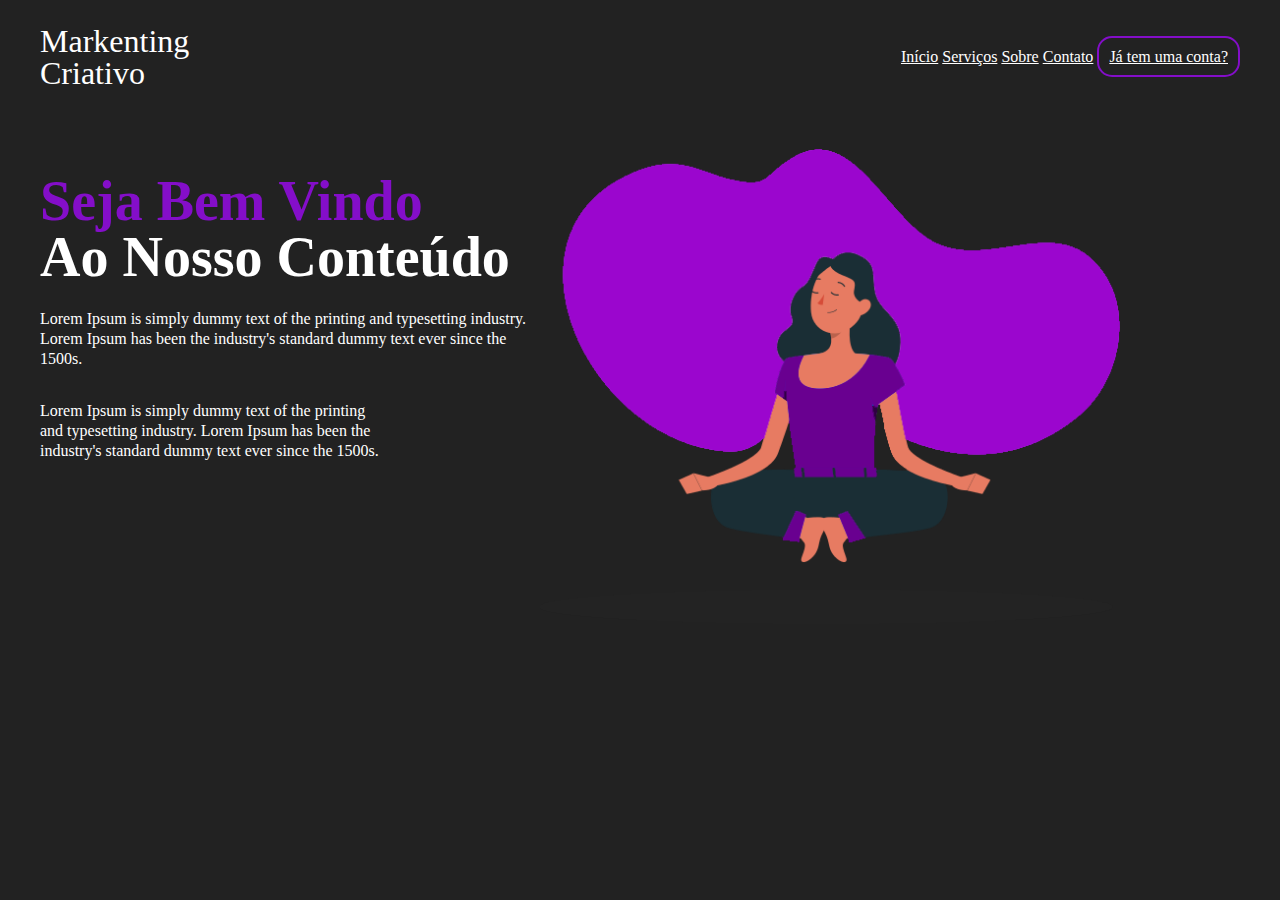
<file: home.html>
<!DOCTYPE html>
<html lang="en">
<head>
    <meta charset="UTF-8">
    <meta name="viewport" content="width=device-width, initial-scale=1.0">
    <link href="./styles/style.css" rel="stylesheet">
    <link href="./styles/style.css" rel="stylesheet">
    <link href="./styles/style.css" rel="stylesheet">
    <title>Landing Page</title>
</head>
<body>
    <header>
        <div id="title">
            <h1>Markenting</h1>
            <h1>Criativo</h1>
        </div>

        <ul>
            <a href="#"><l1>Início</l1></a>
            <a href="#"><l1>Serviços</l1></a>
            <a href="#"><l1>Sobre</l1></a>
            <a href="#"><l1>Contato</l1></a>
            <a href="#" id="inscreva-se-btn">Já tem uma conta?<l1></l1></a>
        </ul>
    </header>    

    <main>
        <aside>
            <h2><span>Seja Bem Vindo</span></h2>
            <h2>Ao Nosso Conteúdo</h2>
            <p>
                Lorem Ipsum is simply dummy text of the printing and typesetting industry.
                Lorem Ipsum has been the industry's standard dummy text ever since the 1500s.
            </p>
            <form>
                <p>
                    Lorem Ipsum is simply dummy text of the printing and typesetting industry.
                    Lorem Ipsum has been the industry's standard dummy text ever since the 1500s.
                </p>
            </form>
        </aside>

        <article>
            <img src="./components/images/img01.png" alt="mulher-roxa">
        </article>
    </main>
</body>
</html>
</file>
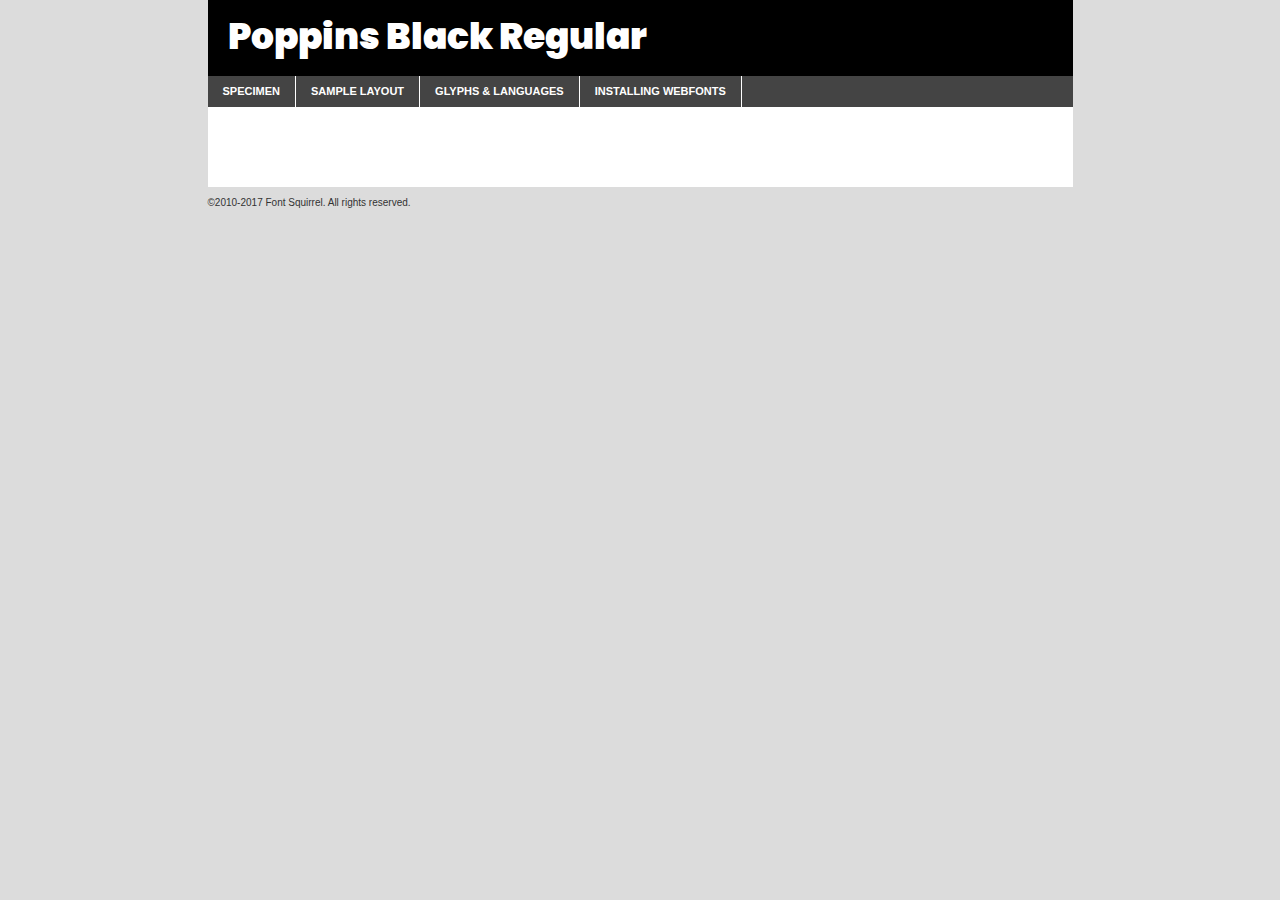
<file: components/fonts/poppins-black-demo.html>
<!DOCTYPE html PUBLIC "-//W3C//DTD XHTML 1.0 Transitional//EN"
	"http://www.w3.org/TR/xhtml1/DTD/xhtml1-transitional.dtd">

<html xmlns="http://www.w3.org/1999/xhtml" xml:lang="en" lang="en">
<head>
	<meta http-equiv="Content-Type" content="text/html; charset=utf-8" />
	<script src="http://ajax.googleapis.com/ajax/libs/jquery/1.7.2/jquery.min.js" type="text/javascript" charset="utf-8"></script>
	<script type="text/javascript">
	(function($){$.fn.easyTabs=function(option){var param=jQuery.extend({fadeSpeed:"fast",defaultContent:1,activeClass:'active'},option);$(this).each(function(){var thisId="#"+this.id;if(param.defaultContent==''){param.defaultContent=1;}
	if(typeof param.defaultContent=="number")
	{var defaultTab=$(thisId+" .tabs li:eq("+(param.defaultContent-1)+") a").attr('href').substr(1);}else{var defaultTab=param.defaultContent;}
	$(thisId+" .tabs li a").each(function(){var tabToHide=$(this).attr('href').substr(1);$("#"+tabToHide).addClass('easytabs-tab-content');});hideAll();changeContent(defaultTab);function hideAll(){$(thisId+" .easytabs-tab-content").hide();}
	function changeContent(tabId){hideAll();$(thisId+" .tabs li").removeClass(param.activeClass);$(thisId+" .tabs li a[href=#"+tabId+"]").closest('li').addClass(param.activeClass);if(param.fadeSpeed!="none")
	{$(thisId+" #"+tabId).fadeIn(param.fadeSpeed);}else{$(thisId+" #"+tabId).show();}}
	$(thisId+" .tabs li").click(function(){var tabId=$(this).find('a').attr('href').substr(1);changeContent(tabId);return false;});});}})(jQuery);
	</script>
	<link rel="stylesheet" href="specimen_files/specimen_stylesheet.css" type="text/css" charset="utf-8" />
	<link rel="stylesheet" href="stylesheet.css" type="text/css" charset="utf-8" />

	<style type="text/css">
					body{
				font-family: 'poppinsblack';
							}
		</style>

	<title>Poppins Black Regular Specimen</title>
	
	
	<script type="text/javascript" charset="utf-8">
		$(document).ready(function() {
			$('#container').easyTabs({defaultContent:1});
		});
	</script>
</head>

<body>
<div id="container">
	<div id="header">
		Poppins Black Regular	</div>
	<ul class="tabs">
		<li><a href="#specimen">Specimen</a></li>
		<li><a href="#layout">Sample Layout</a></li>
				<li><a href="#glyphs">Glyphs &amp; Languages</a></li>
		<li><a href="#installing">Installing Webfonts</a></li>
		
	</ul>
	
	<div id="main_content">

		
			<div id="specimen">
		
				<div class="section">
					<div class="grid12 firstcol">
						<div class="huge">AaBb</div>
					</div>
				</div>
		
				<div class="section">
					<div class="glyph_range">A&#x200B;B&#x200b;C&#x200b;D&#x200b;E&#x200b;F&#x200b;G&#x200b;H&#x200b;I&#x200b;J&#x200b;K&#x200b;L&#x200b;M&#x200b;N&#x200b;O&#x200b;P&#x200b;Q&#x200b;R&#x200b;S&#x200b;T&#x200b;U&#x200b;V&#x200b;W&#x200b;X&#x200b;Y&#x200b;Z&#x200b;a&#x200b;b&#x200b;c&#x200b;d&#x200b;e&#x200b;f&#x200b;g&#x200b;h&#x200b;i&#x200b;j&#x200b;k&#x200b;l&#x200b;m&#x200b;n&#x200b;o&#x200b;p&#x200b;q&#x200b;r&#x200b;s&#x200b;t&#x200b;u&#x200b;v&#x200b;w&#x200b;x&#x200b;y&#x200b;z&#x200b;1&#x200b;2&#x200b;3&#x200b;4&#x200b;5&#x200b;6&#x200b;7&#x200b;8&#x200b;9&#x200b;0&#x200b;&amp;&#x200b;.&#x200b;,&#x200b;?&#x200b;!&#x200b;&#64;&#x200b;(&#x200b;)&#x200b;#&#x200b;$&#x200b;%&#x200b;*&#x200b;+&#x200b;-&#x200b;=&#x200b;:&#x200b;;</div>
				</div>
				<div class="section">
					<div class="grid12 firstcol">
						<table class="sample_table">
							<tr><td>10</td><td class="size10">abcdefghijklmnopqrstuvwxyzABCDEFGHIJKLMNOPQRSTUVWXYZ0123456789abcdefghijklmnopqrstuvwxyzABCDEFGHIJKLMNOPQRSTUVWXYZ0123456789abcdefghijklmnopqrstuvwxyzABCDEFGHIJKLMNOPQRSTUVWXYZ</td></tr>
							<tr><td>11</td><td class="size11">abcdefghijklmnopqrstuvwxyzABCDEFGHIJKLMNOPQRSTUVWXYZ0123456789abcdefghijklmnopqrstuvwxyzABCDEFGHIJKLMNOPQRSTUVWXYZ0123456789abcdefghijklmnopqrstuvwxyzABCDEFGHIJKLMNOPQRSTUVWXYZ</td></tr>
							<tr><td>12</td><td class="size12">abcdefghijklmnopqrstuvwxyzABCDEFGHIJKLMNOPQRSTUVWXYZ0123456789abcdefghijklmnopqrstuvwxyzABCDEFGHIJKLMNOPQRSTUVWXYZ0123456789abcdefghijklmnopqrstuvwxyzABCDEFGHIJKLMNOPQRSTUVWXYZ</td></tr>
							<tr><td>13</td><td class="size13">abcdefghijklmnopqrstuvwxyzABCDEFGHIJKLMNOPQRSTUVWXYZ0123456789abcdefghijklmnopqrstuvwxyzABCDEFGHIJKLMNOPQRSTUVWXYZ0123456789abcdefghijklmnopqrstuvwxyzABCDEFGHIJKLMNOPQRSTUVWXYZ</td></tr>
							<tr><td>14</td><td class="size14">abcdefghijklmnopqrstuvwxyzABCDEFGHIJKLMNOPQRSTUVWXYZ0123456789abcdefghijklmnopqrstuvwxyzABCDEFGHIJKLMNOPQRSTUVWXYZ0123456789abcdefghijklmnopqrstuvwxyzABCDEFGHIJKLMNOPQRSTUVWXYZ</td></tr>
							<tr><td>16</td><td class="size16">abcdefghijklmnopqrstuvwxyzABCDEFGHIJKLMNOPQRSTUVWXYZ0123456789abcdefghijklmnopqrstuvwxyzABCDEFGHIJKLMNOPQRSTUVWXYZ</td></tr>
							<tr><td>18</td><td class="size18">abcdefghijklmnopqrstuvwxyzABCDEFGHIJKLMNOPQRSTUVWXYZ0123456789abcdefghijklmnopqrstuvwxyzABCDEFGHIJKLMNOPQRSTUVWXYZ</td></tr>
							<tr><td>20</td><td class="size20">abcdefghijklmnopqrstuvwxyzABCDEFGHIJKLMNOPQRSTUVWXYZ0123456789abcdefghijklmnopqrstuvwxyzABCDEFGHIJKLMNOPQRSTUVWXYZ</td></tr>
							<tr><td>24</td><td class="size24">abcdefghijklmnopqrstuvwxyzABCDEFGHIJKLMNOPQRSTUVWXYZ0123456789abcdefghijklmnopqrstuvwxyzABCDEFGHIJKLMNOPQRSTUVWXYZ</td></tr>
							<tr><td>30</td><td class="size30">abcdefghijklmnopqrstuvwxyzABCDEFGHIJKLMNOPQRSTUVWXYZ0123456789abcdefghijklmnopqrstuvwxyzABCDEFGHIJKLMNOPQRSTUVWXYZ</td></tr>
							<tr><td>36</td><td class="size36">abcdefghijklmnopqrstuvwxyzABCDEFGHIJKLMNOPQRSTUVWXYZ0123456789abcdefghijklmnopqrstuvwxyzABCDEFGHIJKLMNOPQRSTUVWXYZ</td></tr>
							<tr><td>48</td><td class="size48">abcdefghijklmnopqrstuvwxyzABCDEFGHIJKLMNOPQRSTUVWXYZ0123456789abcdefghijklmnopqrstuvwxyzABCDEFGHIJKLMNOPQRSTUVWXYZ</td></tr>
							<tr><td>60</td><td class="size60">abcdefghijklmnopqrstuvwxyzABCDEFGHIJKLMNOPQRSTUVWXYZ0123456789abcdefghijklmnopqrstuvwxyzABCDEFGHIJKLMNOPQRSTUVWXYZ</td></tr>
							<tr><td>72</td><td class="size72">abcdefghijklmnopqrstuvwxyzABCDEFGHIJKLMNOPQRSTUVWXYZ0123456789abcdefghijklmnopqrstuvwxyzABCDEFGHIJKLMNOPQRSTUVWXYZ</td></tr>
							<tr><td>90</td><td class="size90">abcdefghijklmnopqrstuvwxyzABCDEFGHIJKLMNOPQRSTUVWXYZ0123456789abcdefghijklmnopqrstuvwxyzABCDEFGHIJKLMNOPQRSTUVWXYZ</td></tr>
						</table>
				
					</div>
			
				</div>
		
		
		
								<div class="section" id="bodycomparison">


										<div id="xheight">
				<div class="fontbody">&#x25FC;&#x25FC;&#x25FC;&#x25FC;&#x25FC;&#x25FC;&#x25FC;&#x25FC;&#x25FC;&#x25FC;&#x25FC;&#x25FC;&#x25FC;&#x25FC;&#x25FC;&#x25FC;&#x25FC;&#x25FC;&#x25FC;&#x25FC;&#x25FC;&#x25FC;&#x25FC;&#x25FC;&#x25FC;&#x25FC;&#x25FC;&#x25FC;&#x25FC;&#x25FC;&#x25FC;&#x25FC;&#x25FC;&#x25FC;&#x25FC;&#x25FC;&#x25FC;&#x25FC;&#x25FC;&#x25FC;&#x25FC;&#x25FC;&#x25FC;&#x25FC;&#x25FC;&#x25FC;&#x25FC;&#x25FC;&#x25FC;&#x25FC;&#x25FC;&#x25FC;&#x25FC;&#x25FC;&#x25FC;&#x25FC;&#x25FC;&#x25FC;&#x25FC;&#x25FC;&#x25FC;&#x25FC;&#x25FC;&#x25FC;&#x25FC;&#x25FC;&#x25FC;&#x25FC;&#x25FC;&#x25FC;&#x25FC;&#x25FC;&#x25FC;&#x25FC;&#x25FC;&#x25FC;&#x25FC;&#x25FC;&#x25FC;&#x25FC;&#x25FC;&#x25FC;&#x25FC;&#x25FC;&#x25FC;&#x25FC;&#x25FC;&#x25FC;&#x25FC;&#x25FC;&#x25FC;&#x25FC;&#x25FC;&#x25FC;&#x25FC;&#x25FC;&#x25FC;&#x25FC;&#x25FC;body</div><div class="arialbody">body</div><div class="verdanabody">body</div><div class="georgiabody">body</div></div>
										<div class="fontbody" style="z-index:1">
											body<span>Poppins Black Regular</span>
										</div>
										<div class="arialbody" style="z-index:1">
											body<span>Arial</span>
										</div>
										<div class="verdanabody" style="z-index:1">
											body<span>Verdana</span>
										</div>
										<div class="georgiabody" style="z-index:1">
											body<span>Georgia</span>
										</div>



								</div>
		
		
				<div class="section psample psample_row1" id="">
					
					<div class="grid2 firstcol">
						<p class="size10"><span>10.</span>Aenean lacinia bibendum nulla sed consectetur. Fusce dapibus, tellus ac cursus commodo, tortor mauris condimentum nibh, ut fermentum massa justo sit amet risus. Nullam id dolor id nibh ultricies vehicula ut id elit. Cum sociis natoque penatibus et magnis dis parturient montes, nascetur ridiculus mus. Nulla vitae elit libero, a pharetra augue.</p>
			
					</div>
					<div class="grid3">
						<p class="size11"><span>11.</span>Aenean lacinia bibendum nulla sed consectetur. Fusce dapibus, tellus ac cursus commodo, tortor mauris condimentum nibh, ut fermentum massa justo sit amet risus. Nullam id dolor id nibh ultricies vehicula ut id elit. Cum sociis natoque penatibus et magnis dis parturient montes, nascetur ridiculus mus. Nulla vitae elit libero, a pharetra augue.</p>
			
					</div>
					<div class="grid3">
						<p class="size12"><span>12.</span>Aenean lacinia bibendum nulla sed consectetur. Fusce dapibus, tellus ac cursus commodo, tortor mauris condimentum nibh, ut fermentum massa justo sit amet risus. Nullam id dolor id nibh ultricies vehicula ut id elit. Cum sociis natoque penatibus et magnis dis parturient montes, nascetur ridiculus mus. Nulla vitae elit libero, a pharetra augue.</p>
			
					</div>
					<div class="grid4">
						<p class="size13"><span>13.</span>Aenean lacinia bibendum nulla sed consectetur. Fusce dapibus, tellus ac cursus commodo, tortor mauris condimentum nibh, ut fermentum massa justo sit amet risus. Nullam id dolor id nibh ultricies vehicula ut id elit. Cum sociis natoque penatibus et magnis dis parturient montes, nascetur ridiculus mus. Nulla vitae elit libero, a pharetra augue.</p>
			
					</div>
					<div class="white_blend"></div>
					
				</div>
				<div class="section psample psample_row2" id="">
					<div class="grid3 firstcol">
						<p class="size14"><span>14.</span>Aenean lacinia bibendum nulla sed consectetur. Fusce dapibus, tellus ac cursus commodo, tortor mauris condimentum nibh, ut fermentum massa justo sit amet risus. Nullam id dolor id nibh ultricies vehicula ut id elit. Cum sociis natoque penatibus et magnis dis parturient montes, nascetur ridiculus mus. Nulla vitae elit libero, a pharetra augue.</p>
			
					</div>
					<div class="grid4">
						<p class="size16"><span>16.</span>Aenean lacinia bibendum nulla sed consectetur. Fusce dapibus, tellus ac cursus commodo, tortor mauris condimentum nibh, ut fermentum massa justo sit amet risus. Nullam id dolor id nibh ultricies vehicula ut id elit. Cum sociis natoque penatibus et magnis dis parturient montes, nascetur ridiculus mus. Nulla vitae elit libero, a pharetra augue.</p>
			
					</div>
					<div class="grid5">
						<p class="size18"><span>18.</span>Aenean lacinia bibendum nulla sed consectetur. Fusce dapibus, tellus ac cursus commodo, tortor mauris condimentum nibh, ut fermentum massa justo sit amet risus. Nullam id dolor id nibh ultricies vehicula ut id elit. Cum sociis natoque penatibus et magnis dis parturient montes, nascetur ridiculus mus. Nulla vitae elit libero, a pharetra augue.</p>
			
					</div>

					<div class="white_blend"></div>

				</div>
				
				<div class="section psample psample_row3" id="">
					<div class="grid5 firstcol">
						<p class="size20"><span>20.</span>Aenean lacinia bibendum nulla sed consectetur. Fusce dapibus, tellus ac cursus commodo, tortor mauris condimentum nibh, ut fermentum massa justo sit amet risus. Nullam id dolor id nibh ultricies vehicula ut id elit. Cum sociis natoque penatibus et magnis dis parturient montes, nascetur ridiculus mus. Nulla vitae elit libero, a pharetra augue.</p>
					</div>
					<div class="grid7">
						<p class="size24"><span>24.</span>Aenean lacinia bibendum nulla sed consectetur. Fusce dapibus, tellus ac cursus commodo, tortor mauris condimentum nibh, ut fermentum massa justo sit amet risus. Nullam id dolor id nibh ultricies vehicula ut id elit. Cum sociis natoque penatibus et magnis dis parturient montes, nascetur ridiculus mus. Nulla vitae elit libero, a pharetra augue.</p>
					</div>
					
					<div class="white_blend"></div>
					
				</div>
				
				<div class="section psample psample_row4" id="">
					<div class="grid12 firstcol">
						<p class="size30"><span>30.</span>Aenean lacinia bibendum nulla sed consectetur. Fusce dapibus, tellus ac cursus commodo, tortor mauris condimentum nibh, ut fermentum massa justo sit amet risus. Nullam id dolor id nibh ultricies vehicula ut id elit. Cum sociis natoque penatibus et magnis dis parturient montes, nascetur ridiculus mus. Nulla vitae elit libero, a pharetra augue.</p>
					</div>
					<div class="white_blend"></div>
					
				</div>
				
				
				
				<div class="section psample psample_row1 fullreverse">
					<div class="grid2 firstcol">
						<p class="size10"><span>10.</span>Aenean lacinia bibendum nulla sed consectetur. Fusce dapibus, tellus ac cursus commodo, tortor mauris condimentum nibh, ut fermentum massa justo sit amet risus. Nullam id dolor id nibh ultricies vehicula ut id elit. Cum sociis natoque penatibus et magnis dis parturient montes, nascetur ridiculus mus. Nulla vitae elit libero, a pharetra augue.</p>
			
					</div>
					<div class="grid3">
						<p class="size11"><span>11.</span>Aenean lacinia bibendum nulla sed consectetur. Fusce dapibus, tellus ac cursus commodo, tortor mauris condimentum nibh, ut fermentum massa justo sit amet risus. Nullam id dolor id nibh ultricies vehicula ut id elit. Cum sociis natoque penatibus et magnis dis parturient montes, nascetur ridiculus mus. Nulla vitae elit libero, a pharetra augue.</p>
			
					</div>
					<div class="grid3">
						<p class="size12"><span>12.</span>Aenean lacinia bibendum nulla sed consectetur. Fusce dapibus, tellus ac cursus commodo, tortor mauris condimentum nibh, ut fermentum massa justo sit amet risus. Nullam id dolor id nibh ultricies vehicula ut id elit. Cum sociis natoque penatibus et magnis dis parturient montes, nascetur ridiculus mus. Nulla vitae elit libero, a pharetra augue.</p>
			
					</div>
					<div class="grid4">
						<p class="size13"><span>13.</span>Aenean lacinia bibendum nulla sed consectetur. Fusce dapibus, tellus ac cursus commodo, tortor mauris condimentum nibh, ut fermentum massa justo sit amet risus. Nullam id dolor id nibh ultricies vehicula ut id elit. Cum sociis natoque penatibus et magnis dis parturient montes, nascetur ridiculus mus. Nulla vitae elit libero, a pharetra augue.</p>
			
					</div>
					<div class="black_blend"></div>
					
				</div>
				
				<div class="section psample psample_row2 fullreverse">
					<div class="grid3 firstcol">
						<p class="size14"><span>14.</span>Aenean lacinia bibendum nulla sed consectetur. Fusce dapibus, tellus ac cursus commodo, tortor mauris condimentum nibh, ut fermentum massa justo sit amet risus. Nullam id dolor id nibh ultricies vehicula ut id elit. Cum sociis natoque penatibus et magnis dis parturient montes, nascetur ridiculus mus. Nulla vitae elit libero, a pharetra augue.</p>
			
					</div>
					<div class="grid4">
						<p class="size16"><span>16.</span>Aenean lacinia bibendum nulla sed consectetur. Fusce dapibus, tellus ac cursus commodo, tortor mauris condimentum nibh, ut fermentum massa justo sit amet risus. Nullam id dolor id nibh ultricies vehicula ut id elit. Cum sociis natoque penatibus et magnis dis parturient montes, nascetur ridiculus mus. Nulla vitae elit libero, a pharetra augue.</p>
			
					</div>
					<div class="grid5">
						<p class="size18"><span>18.</span>Aenean lacinia bibendum nulla sed consectetur. Fusce dapibus, tellus ac cursus commodo, tortor mauris condimentum nibh, ut fermentum massa justo sit amet risus. Nullam id dolor id nibh ultricies vehicula ut id elit. Cum sociis natoque penatibus et magnis dis parturient montes, nascetur ridiculus mus. Nulla vitae elit libero, a pharetra augue.</p>
			
					</div>
					<div class="black_blend"></div>

				</div>
				
				<div class="section psample fullreverse psample_row3" id="">
					<div class="grid5 firstcol">
						<p class="size20"><span>20.</span>Aenean lacinia bibendum nulla sed consectetur. Fusce dapibus, tellus ac cursus commodo, tortor mauris condimentum nibh, ut fermentum massa justo sit amet risus. Nullam id dolor id nibh ultricies vehicula ut id elit. Cum sociis natoque penatibus et magnis dis parturient montes, nascetur ridiculus mus. Nulla vitae elit libero, a pharetra augue.</p>
					</div>
					<div class="grid7">
						<p class="size24"><span>24.</span>Aenean lacinia bibendum nulla sed consectetur. Fusce dapibus, tellus ac cursus commodo, tortor mauris condimentum nibh, ut fermentum massa justo sit amet risus. Nullam id dolor id nibh ultricies vehicula ut id elit. Cum sociis natoque penatibus et magnis dis parturient montes, nascetur ridiculus mus. Nulla vitae elit libero, a pharetra augue.</p>
					</div>
					
					<div class="black_blend"></div>
					
				</div>
				
				<div class="section psample fullreverse psample_row4" id="" style="border-bottom: 20px #000 solid;">
					<div class="grid12 firstcol">
						<p class="size30"><span>30.</span>Aenean lacinia bibendum nulla sed consectetur. Fusce dapibus, tellus ac cursus commodo, tortor mauris condimentum nibh, ut fermentum massa justo sit amet risus. Nullam id dolor id nibh ultricies vehicula ut id elit. Cum sociis natoque penatibus et magnis dis parturient montes, nascetur ridiculus mus. Nulla vitae elit libero, a pharetra augue.</p>
					</div>
					<div class="black_blend"></div>
					
				</div>
				
				
				
				
			</div>
			
			<div id="layout">
				
				<div class="section">
					
					<div class="grid12 firstcol">
						<h1>Lorem Ipsum Dolor</h1>
						<h2>Etiam porta sem malesuada magna mollis euismod</h2>
						
						<p class="byline">By <a href="#link">Aenean Lacinia</a></p>
					</div>
				</div>
				<div class="section">
					<div class="grid8 firstcol">
						<p class="large">Donec sed odio dui. Morbi leo risus, porta ac consectetur ac, vestibulum at eros. Fusce dapibus, tellus ac cursus commodo, tortor mauris condimentum nibh, ut fermentum massa justo sit amet risus. </p>

						
						<h3>Pellentesque ornare sem</h3>

						<p>Maecenas sed diam eget risus varius blandit sit amet non magna. Maecenas faucibus mollis interdum. Donec ullamcorper nulla non metus auctor fringilla. Nullam id dolor id nibh ultricies vehicula ut id elit. Nullam id dolor id nibh ultricies vehicula ut id elit. </p>

						<p>Aenean eu leo quam. Pellentesque ornare sem lacinia quam venenatis vestibulum. Lorem ipsum dolor sit amet, consectetur adipiscing elit. Cum sociis natoque penatibus et magnis dis parturient montes, nascetur ridiculus mus. </p>

						<p>Nulla vitae elit libero, a pharetra augue. Praesent commodo cursus magna, vel scelerisque nisl consectetur et. Aenean lacinia bibendum nulla sed consectetur. </p>

						<p>Nullam quis risus eget urna mollis ornare vel eu leo. Nullam quis risus eget urna mollis ornare vel eu leo. Maecenas sed diam eget risus varius blandit sit amet non magna. Donec ullamcorper nulla non metus auctor fringilla. </p>

						<h3>Cras mattis consectetur</h3>

						<p>Aenean eu leo quam. Pellentesque ornare sem lacinia quam venenatis vestibulum. Aenean lacinia bibendum nulla sed consectetur. Integer posuere erat a ante venenatis dapibus posuere velit aliquet. Cras mattis consectetur purus sit amet fermentum. </p>

						<p>Nullam id dolor id nibh ultricies vehicula ut id elit. Nullam quis risus eget urna mollis ornare vel eu leo. Cras mattis consectetur purus sit amet fermentum.</p>
					</div>
					
					<div class="grid4 sidebar">
						
						<div class="box reverse">
							<p class="last">Nullam quis risus eget urna mollis ornare vel eu leo. Donec ullamcorper nulla non metus auctor fringilla. Cras mattis consectetur purus sit amet fermentum. Sed posuere consectetur est at lobortis. Lorem ipsum dolor sit amet, consectetur adipiscing elit. </p>
						</div>
						
						<p class="caption">Maecenas sed diam eget risus varius.</p>

						<p>Vestibulum id ligula porta felis euismod semper. Integer posuere erat a ante venenatis dapibus posuere velit aliquet. Vestibulum id ligula porta felis euismod semper. Sed posuere consectetur est at lobortis. Maecenas sed diam eget risus varius blandit sit amet non magna. Fusce dapibus, tellus ac cursus commodo, tortor mauris condimentum nibh, ut fermentum massa justo sit amet risus. </p>

					

						<p>Duis mollis, est non commodo luctus, nisi erat porttitor ligula, eget lacinia odio sem nec elit. Aenean lacinia bibendum nulla sed consectetur. Vivamus sagittis lacus vel augue laoreet rutrum faucibus dolor auctor. Aenean lacinia bibendum nulla sed consectetur. Nullam quis risus eget urna mollis ornare vel eu leo. </p>

						<p>Praesent commodo cursus magna, vel scelerisque nisl consectetur et. Donec ullamcorper nulla non metus auctor fringilla. Maecenas faucibus mollis interdum. Fusce dapibus, tellus ac cursus commodo, tortor mauris condimentum nibh, ut fermentum massa justo sit amet risus. </p>

					</div>
				</div>
				
			</div>


			



		<div id="glyphs">
			<div class="section">
				<div class="grid12 firstcol">
			
				<h1>Language Support</h1>
				<p>The subset of Poppins Black Regular in this kit supports the following languages:<br />
			
					Albanian, Basque, Breton, Chamorro, Danish, Dutch, English, Faroese, Finnish, French, Frisian, Galician, German, Icelandic, Italian, Malagasy, Norwegian, Portuguese, Spanish, Alsatian, Aragonese, Arapaho, Arrernte, Asturian, Aymara, Bislama, Cebuano, Corsican, Fijian, French_creole, Genoese, Gilbertese, Greenlandic, Haitian_creole, Hiligaynon, Hmong, Hopi, Ibanag, Iloko_ilokano, Indonesian, Interglossa_glosa, Interlingua, Irish_gaelic, Jerriais, Lojban, Lombard, Luxembourgeois, Manx, Mohawk, Norfolk_pitcairnese, Occitan, Oromo, Pangasinan, Papiamento, Piedmontese, Potawatomi, Rhaeto-romance, Romansh, Rotokas, Sami_lule, Samoan, Sardinian, Scots_gaelic, Seychelles_creole, Shona, Sicilian, Somali, Southern_ndebele, Swahili, Swati_swazi, Tagalog_filipino_pilipino, Tetum, Tok_pisin, Uyghur_latinized, Volapuk, Walloon, Warlpiri, Xhosa, Yapese, Zulu, Latinbasic, Ubasic, Demo				</p>
				<h1>Glyph Chart</h1>
				<p>The subset of Poppins Black Regular in this kit includes all the glyphs listed below. Unicode entities are included above each glyph to help you insert individual characters into your layout.</p>
				<div id="glyph_chart">
			
																														 <div><p>&amp;#13;</p>&#13;</div>
																				 <div><p>&amp;#32;</p>&#32;</div>
																				 <div><p>&amp;#33;</p>&#33;</div>
																				 <div><p>&amp;#34;</p>&#34;</div>
																				 <div><p>&amp;#35;</p>&#35;</div>
																				 <div><p>&amp;#36;</p>&#36;</div>
																				 <div><p>&amp;#37;</p>&#37;</div>
																				 <div><p>&amp;#38;</p>&#38;</div>
																				 <div><p>&amp;#39;</p>&#39;</div>
																				 <div><p>&amp;#40;</p>&#40;</div>
																				 <div><p>&amp;#41;</p>&#41;</div>
																				 <div><p>&amp;#42;</p>&#42;</div>
																				 <div><p>&amp;#43;</p>&#43;</div>
																				 <div><p>&amp;#44;</p>&#44;</div>
																				 <div><p>&amp;#45;</p>&#45;</div>
																				 <div><p>&amp;#46;</p>&#46;</div>
																				 <div><p>&amp;#47;</p>&#47;</div>
																				 <div><p>&amp;#48;</p>&#48;</div>
																				 <div><p>&amp;#49;</p>&#49;</div>
																				 <div><p>&amp;#50;</p>&#50;</div>
																				 <div><p>&amp;#51;</p>&#51;</div>
																				 <div><p>&amp;#52;</p>&#52;</div>
																				 <div><p>&amp;#53;</p>&#53;</div>
																				 <div><p>&amp;#54;</p>&#54;</div>
																				 <div><p>&amp;#55;</p>&#55;</div>
																				 <div><p>&amp;#56;</p>&#56;</div>
																				 <div><p>&amp;#57;</p>&#57;</div>
																				 <div><p>&amp;#58;</p>&#58;</div>
																				 <div><p>&amp;#59;</p>&#59;</div>
																				 <div><p>&amp;#60;</p>&#60;</div>
																				 <div><p>&amp;#61;</p>&#61;</div>
																				 <div><p>&amp;#62;</p>&#62;</div>
																				 <div><p>&amp;#63;</p>&#63;</div>
																				 <div><p>&amp;#64;</p>&#64;</div>
																				 <div><p>&amp;#65;</p>&#65;</div>
																				 <div><p>&amp;#66;</p>&#66;</div>
																				 <div><p>&amp;#67;</p>&#67;</div>
																				 <div><p>&amp;#68;</p>&#68;</div>
																				 <div><p>&amp;#69;</p>&#69;</div>
																				 <div><p>&amp;#70;</p>&#70;</div>
																				 <div><p>&amp;#71;</p>&#71;</div>
																				 <div><p>&amp;#72;</p>&#72;</div>
																				 <div><p>&amp;#73;</p>&#73;</div>
																				 <div><p>&amp;#74;</p>&#74;</div>
																				 <div><p>&amp;#75;</p>&#75;</div>
																				 <div><p>&amp;#76;</p>&#76;</div>
																				 <div><p>&amp;#77;</p>&#77;</div>
																				 <div><p>&amp;#78;</p>&#78;</div>
																				 <div><p>&amp;#79;</p>&#79;</div>
																				 <div><p>&amp;#80;</p>&#80;</div>
																				 <div><p>&amp;#81;</p>&#81;</div>
																				 <div><p>&amp;#82;</p>&#82;</div>
																				 <div><p>&amp;#83;</p>&#83;</div>
																				 <div><p>&amp;#84;</p>&#84;</div>
																				 <div><p>&amp;#85;</p>&#85;</div>
																				 <div><p>&amp;#86;</p>&#86;</div>
																				 <div><p>&amp;#87;</p>&#87;</div>
																				 <div><p>&amp;#88;</p>&#88;</div>
																				 <div><p>&amp;#89;</p>&#89;</div>
																				 <div><p>&amp;#90;</p>&#90;</div>
																				 <div><p>&amp;#91;</p>&#91;</div>
																				 <div><p>&amp;#92;</p>&#92;</div>
																				 <div><p>&amp;#93;</p>&#93;</div>
																				 <div><p>&amp;#94;</p>&#94;</div>
																				 <div><p>&amp;#95;</p>&#95;</div>
																				 <div><p>&amp;#96;</p>&#96;</div>
																				 <div><p>&amp;#97;</p>&#97;</div>
																				 <div><p>&amp;#98;</p>&#98;</div>
																				 <div><p>&amp;#99;</p>&#99;</div>
																				 <div><p>&amp;#100;</p>&#100;</div>
																				 <div><p>&amp;#101;</p>&#101;</div>
																				 <div><p>&amp;#102;</p>&#102;</div>
																				 <div><p>&amp;#103;</p>&#103;</div>
																				 <div><p>&amp;#104;</p>&#104;</div>
																				 <div><p>&amp;#105;</p>&#105;</div>
																				 <div><p>&amp;#106;</p>&#106;</div>
																				 <div><p>&amp;#107;</p>&#107;</div>
																				 <div><p>&amp;#108;</p>&#108;</div>
																				 <div><p>&amp;#109;</p>&#109;</div>
																				 <div><p>&amp;#110;</p>&#110;</div>
																				 <div><p>&amp;#111;</p>&#111;</div>
																				 <div><p>&amp;#112;</p>&#112;</div>
																				 <div><p>&amp;#113;</p>&#113;</div>
																				 <div><p>&amp;#114;</p>&#114;</div>
																				 <div><p>&amp;#115;</p>&#115;</div>
																				 <div><p>&amp;#116;</p>&#116;</div>
																				 <div><p>&amp;#117;</p>&#117;</div>
																				 <div><p>&amp;#118;</p>&#118;</div>
																				 <div><p>&amp;#119;</p>&#119;</div>
																				 <div><p>&amp;#120;</p>&#120;</div>
																				 <div><p>&amp;#121;</p>&#121;</div>
																				 <div><p>&amp;#122;</p>&#122;</div>
																				 <div><p>&amp;#123;</p>&#123;</div>
																				 <div><p>&amp;#124;</p>&#124;</div>
																				 <div><p>&amp;#125;</p>&#125;</div>
																				 <div><p>&amp;#126;</p>&#126;</div>
																				 <div><p>&amp;#160;</p>&#160;</div>
																				 <div><p>&amp;#161;</p>&#161;</div>
																				 <div><p>&amp;#162;</p>&#162;</div>
																				 <div><p>&amp;#163;</p>&#163;</div>
																				 <div><p>&amp;#164;</p>&#164;</div>
																				 <div><p>&amp;#165;</p>&#165;</div>
																				 <div><p>&amp;#166;</p>&#166;</div>
																				 <div><p>&amp;#167;</p>&#167;</div>
																				 <div><p>&amp;#168;</p>&#168;</div>
																				 <div><p>&amp;#169;</p>&#169;</div>
																				 <div><p>&amp;#170;</p>&#170;</div>
																				 <div><p>&amp;#171;</p>&#171;</div>
																				 <div><p>&amp;#172;</p>&#172;</div>
																				 <div><p>&amp;#173;</p>&#173;</div>
																				 <div><p>&amp;#174;</p>&#174;</div>
																				 <div><p>&amp;#175;</p>&#175;</div>
																				 <div><p>&amp;#176;</p>&#176;</div>
																				 <div><p>&amp;#177;</p>&#177;</div>
																				 <div><p>&amp;#178;</p>&#178;</div>
																				 <div><p>&amp;#179;</p>&#179;</div>
																				 <div><p>&amp;#180;</p>&#180;</div>
																				 <div><p>&amp;#181;</p>&#181;</div>
																				 <div><p>&amp;#182;</p>&#182;</div>
																				 <div><p>&amp;#183;</p>&#183;</div>
																				 <div><p>&amp;#184;</p>&#184;</div>
																				 <div><p>&amp;#185;</p>&#185;</div>
																				 <div><p>&amp;#186;</p>&#186;</div>
																				 <div><p>&amp;#187;</p>&#187;</div>
																				 <div><p>&amp;#188;</p>&#188;</div>
																				 <div><p>&amp;#189;</p>&#189;</div>
																				 <div><p>&amp;#190;</p>&#190;</div>
																				 <div><p>&amp;#191;</p>&#191;</div>
																				 <div><p>&amp;#192;</p>&#192;</div>
																				 <div><p>&amp;#193;</p>&#193;</div>
																				 <div><p>&amp;#194;</p>&#194;</div>
																				 <div><p>&amp;#195;</p>&#195;</div>
																				 <div><p>&amp;#196;</p>&#196;</div>
																				 <div><p>&amp;#197;</p>&#197;</div>
																				 <div><p>&amp;#198;</p>&#198;</div>
																				 <div><p>&amp;#199;</p>&#199;</div>
																				 <div><p>&amp;#200;</p>&#200;</div>
																				 <div><p>&amp;#201;</p>&#201;</div>
																				 <div><p>&amp;#202;</p>&#202;</div>
																				 <div><p>&amp;#203;</p>&#203;</div>
																				 <div><p>&amp;#204;</p>&#204;</div>
																				 <div><p>&amp;#205;</p>&#205;</div>
																				 <div><p>&amp;#206;</p>&#206;</div>
																				 <div><p>&amp;#207;</p>&#207;</div>
																				 <div><p>&amp;#208;</p>&#208;</div>
																				 <div><p>&amp;#209;</p>&#209;</div>
																				 <div><p>&amp;#210;</p>&#210;</div>
																				 <div><p>&amp;#211;</p>&#211;</div>
																				 <div><p>&amp;#212;</p>&#212;</div>
																				 <div><p>&amp;#213;</p>&#213;</div>
																				 <div><p>&amp;#214;</p>&#214;</div>
																				 <div><p>&amp;#215;</p>&#215;</div>
																				 <div><p>&amp;#216;</p>&#216;</div>
																				 <div><p>&amp;#217;</p>&#217;</div>
																				 <div><p>&amp;#218;</p>&#218;</div>
																				 <div><p>&amp;#219;</p>&#219;</div>
																				 <div><p>&amp;#220;</p>&#220;</div>
																				 <div><p>&amp;#221;</p>&#221;</div>
																				 <div><p>&amp;#222;</p>&#222;</div>
																				 <div><p>&amp;#223;</p>&#223;</div>
																				 <div><p>&amp;#224;</p>&#224;</div>
																				 <div><p>&amp;#225;</p>&#225;</div>
																				 <div><p>&amp;#226;</p>&#226;</div>
																				 <div><p>&amp;#227;</p>&#227;</div>
																				 <div><p>&amp;#228;</p>&#228;</div>
																				 <div><p>&amp;#229;</p>&#229;</div>
																				 <div><p>&amp;#230;</p>&#230;</div>
																				 <div><p>&amp;#231;</p>&#231;</div>
																				 <div><p>&amp;#232;</p>&#232;</div>
																				 <div><p>&amp;#233;</p>&#233;</div>
																				 <div><p>&amp;#234;</p>&#234;</div>
																				 <div><p>&amp;#235;</p>&#235;</div>
																				 <div><p>&amp;#236;</p>&#236;</div>
																				 <div><p>&amp;#237;</p>&#237;</div>
																				 <div><p>&amp;#238;</p>&#238;</div>
																				 <div><p>&amp;#239;</p>&#239;</div>
																				 <div><p>&amp;#240;</p>&#240;</div>
																				 <div><p>&amp;#241;</p>&#241;</div>
																				 <div><p>&amp;#242;</p>&#242;</div>
																				 <div><p>&amp;#243;</p>&#243;</div>
																				 <div><p>&amp;#244;</p>&#244;</div>
																				 <div><p>&amp;#245;</p>&#245;</div>
																				 <div><p>&amp;#246;</p>&#246;</div>
																				 <div><p>&amp;#247;</p>&#247;</div>
																				 <div><p>&amp;#248;</p>&#248;</div>
																				 <div><p>&amp;#249;</p>&#249;</div>
																				 <div><p>&amp;#250;</p>&#250;</div>
																				 <div><p>&amp;#251;</p>&#251;</div>
																				 <div><p>&amp;#252;</p>&#252;</div>
																				 <div><p>&amp;#253;</p>&#253;</div>
																				 <div><p>&amp;#254;</p>&#254;</div>
																				 <div><p>&amp;#255;</p>&#255;</div>
																				 <div><p>&amp;#338;</p>&#338;</div>
																				 <div><p>&amp;#339;</p>&#339;</div>
																				 <div><p>&amp;#376;</p>&#376;</div>
																				 <div><p>&amp;#710;</p>&#710;</div>
																				 <div><p>&amp;#732;</p>&#732;</div>
																				 <div><p>&amp;#8192;</p>&#8192;</div>
																				 <div><p>&amp;#8193;</p>&#8193;</div>
																				 <div><p>&amp;#8194;</p>&#8194;</div>
																				 <div><p>&amp;#8195;</p>&#8195;</div>
																				 <div><p>&amp;#8196;</p>&#8196;</div>
																				 <div><p>&amp;#8197;</p>&#8197;</div>
																				 <div><p>&amp;#8198;</p>&#8198;</div>
																				 <div><p>&amp;#8199;</p>&#8199;</div>
																				 <div><p>&amp;#8200;</p>&#8200;</div>
																				 <div><p>&amp;#8201;</p>&#8201;</div>
																				 <div><p>&amp;#8202;</p>&#8202;</div>
																				 <div><p>&amp;#8208;</p>&#8208;</div>
																				 <div><p>&amp;#8209;</p>&#8209;</div>
																				 <div><p>&amp;#8210;</p>&#8210;</div>
																				 <div><p>&amp;#8211;</p>&#8211;</div>
																				 <div><p>&amp;#8212;</p>&#8212;</div>
																				 <div><p>&amp;#8216;</p>&#8216;</div>
																				 <div><p>&amp;#8217;</p>&#8217;</div>
																				 <div><p>&amp;#8218;</p>&#8218;</div>
																				 <div><p>&amp;#8220;</p>&#8220;</div>
																				 <div><p>&amp;#8221;</p>&#8221;</div>
																				 <div><p>&amp;#8222;</p>&#8222;</div>
																				 <div><p>&amp;#8226;</p>&#8226;</div>
																				 <div><p>&amp;#8230;</p>&#8230;</div>
																				 <div><p>&amp;#8239;</p>&#8239;</div>
																				 <div><p>&amp;#8249;</p>&#8249;</div>
																				 <div><p>&amp;#8250;</p>&#8250;</div>
																				 <div><p>&amp;#8287;</p>&#8287;</div>
																				 <div><p>&amp;#8364;</p>&#8364;</div>
																				 <div><p>&amp;#8482;</p>&#8482;</div>
																				 <div><p>&amp;#9724;</p>&#9724;</div>
																				 <div><p>&amp;#64257;</p>&#64257;</div>
																				 <div><p>&amp;#64258;</p>&#64258;</div>
																																																</div>	
				</div>
		
		
			</div>
		</div>
		
		
		<div id="specs">
			
		</div>
	
		<div id="installing">
			<div class="section">
				<div class="grid7 firstcol">
					<h1>Installing Webfonts</h1>
					
					<p>Webfonts are supported by all major browser platforms but not all in the same way. There are currently four different font formats that must be included in order to target all browsers. This includes TTF, WOFF, EOT and SVG.</p>
					
					<h2>1. Upload your webfonts</h2>
					<p>You must upload your webfont kit to your website. They should be in or near the same directory as your CSS files.</p>
					
					<h2>2. Include the webfont stylesheet</h2>
					<p>A special CSS @font-face declaration helps the various browsers select the appropriate font it needs without causing you a bunch of headaches. Learn more about this syntax by reading the <a href="https://www.fontspring.com/blog/further-hardening-of-the-bulletproof-syntax">Fontspring blog post</a> about it. The code for it is as follows:</p>


<code>
@font-face{ 
	font-family: 'MyWebFont';
	src: url('WebFont.eot');
	src: url('WebFont.eot?#iefix') format('embedded-opentype'),
	     url('WebFont.woff') format('woff'),
	     url('WebFont.ttf') format('truetype'),
	     url('WebFont.svg#webfont') format('svg');
}
</code>

	<p>We've already gone ahead and generated the code for you. All you have to do is link to the stylesheet in your HTML, like this:</p>
	<code>&lt;link rel=&quot;stylesheet&quot; href=&quot;stylesheet.css&quot; type=&quot;text/css&quot; charset=&quot;utf-8&quot; /&gt;</code>

					<h2>3. Modify your own stylesheet</h2>
					<p>To take advantage of your new fonts, you must tell your stylesheet to use them. Look at the original @font-face declaration above and find the property called "font-family." The name linked there will be what you use to reference the font. Prepend that webfont name to the font stack in the "font-family" property, inside the selector you want to change. For example:</p>
<code>p { font-family: 'WebFont', Arial, sans-serif; }</code>

<h2>4. Test</h2>
<p>Getting webfonts to work cross-browser <em>can</em> be tricky. Use the information in the sidebar to help you if you find that fonts aren't loading in a particular browser.</p>
				</div>
				
				<div class="grid5 sidebar">
					<div class="box">
						<h2>Troubleshooting<br />Font-Face Problems</h2>
						<p>Having trouble getting your webfonts to load in your new website? Here are some tips to sort out what might be the problem.</p>

						<h3>Fonts not showing in any browser</h3>

						<p>This sounds like you need to work on the plumbing. You either did not upload the fonts to the correct directory, or you did not link the fonts properly in the CSS. If you've confirmed that all this is correct and you still have a problem, take a look at your .htaccess file and see if requests are getting intercepted.</p>

						<h3>Fonts not loading in iPhone or iPad</h3>

						<p>The most common problem here is that you are serving the fonts from an IIS server. IIS refuses to serve files that have unknown MIME types. If that is the case, you must set the MIME type for SVG to "image/svg+xml" in the server settings. Follow these instructions from Microsoft if you need help.</p>

						<h3>Fonts not loading in Firefox</h3>

						<p>The primary reason for this failure? You are still using a version Firefox older than 3.5. So upgrade already! If that isn't it, then you are very likely serving fonts from a different domain. Firefox requires that all font assets be served from the same domain. Lastly it is possible that you need to add WOFF to your list of MIME types (if you are serving via IIS.)</p>

						<h3>Fonts not loading in IE</h3>

						<p>Are you looking at Internet Explorer on an actual Windows machine or are you cheating by using a service like Adobe BrowserLab? Many of these screenshot services do not render @font-face for IE. Best to test it on a real machine.</p>

						<h3>Fonts not loading in IE9</h3>

						<p>IE9, like Firefox, requires that fonts be served from the same domain as the website. Make sure that is the case.</p>
					</div>
				</div>
			</div>
			
		</div>
	
	</div>
	<div id="footer">
		<p>&copy;2010-2017 Font Squirrel. All rights reserved.</p>
	</div>
</div>
</body>
</html>
</file>
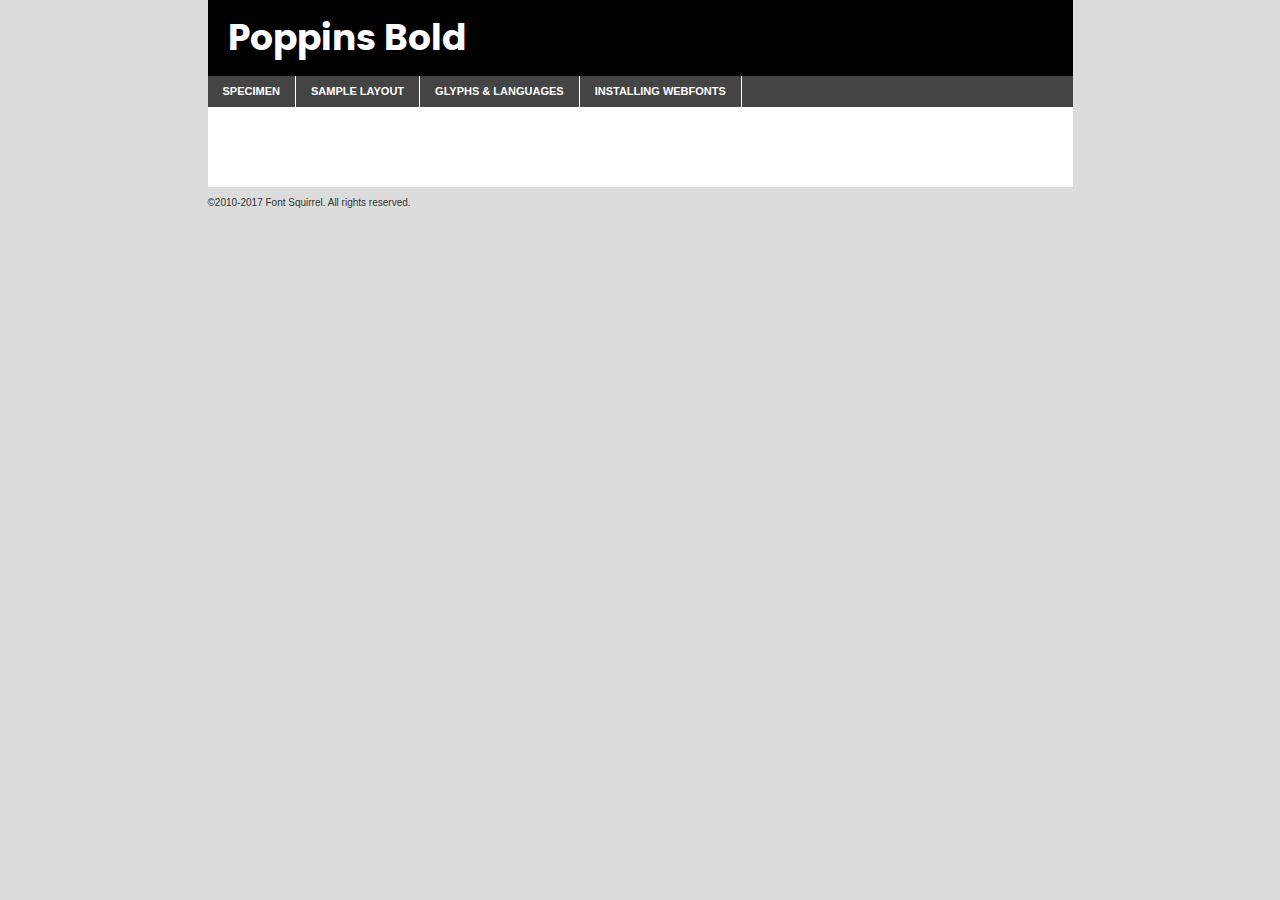
<file: components/fonts/poppins-bold-demo.html>
<!DOCTYPE html PUBLIC "-//W3C//DTD XHTML 1.0 Transitional//EN"
	"http://www.w3.org/TR/xhtml1/DTD/xhtml1-transitional.dtd">

<html xmlns="http://www.w3.org/1999/xhtml" xml:lang="en" lang="en">
<head>
	<meta http-equiv="Content-Type" content="text/html; charset=utf-8" />
	<script src="http://ajax.googleapis.com/ajax/libs/jquery/1.7.2/jquery.min.js" type="text/javascript" charset="utf-8"></script>
	<script type="text/javascript">
	(function($){$.fn.easyTabs=function(option){var param=jQuery.extend({fadeSpeed:"fast",defaultContent:1,activeClass:'active'},option);$(this).each(function(){var thisId="#"+this.id;if(param.defaultContent==''){param.defaultContent=1;}
	if(typeof param.defaultContent=="number")
	{var defaultTab=$(thisId+" .tabs li:eq("+(param.defaultContent-1)+") a").attr('href').substr(1);}else{var defaultTab=param.defaultContent;}
	$(thisId+" .tabs li a").each(function(){var tabToHide=$(this).attr('href').substr(1);$("#"+tabToHide).addClass('easytabs-tab-content');});hideAll();changeContent(defaultTab);function hideAll(){$(thisId+" .easytabs-tab-content").hide();}
	function changeContent(tabId){hideAll();$(thisId+" .tabs li").removeClass(param.activeClass);$(thisId+" .tabs li a[href=#"+tabId+"]").closest('li').addClass(param.activeClass);if(param.fadeSpeed!="none")
	{$(thisId+" #"+tabId).fadeIn(param.fadeSpeed);}else{$(thisId+" #"+tabId).show();}}
	$(thisId+" .tabs li").click(function(){var tabId=$(this).find('a').attr('href').substr(1);changeContent(tabId);return false;});});}})(jQuery);
	</script>
	<link rel="stylesheet" href="specimen_files/specimen_stylesheet.css" type="text/css" charset="utf-8" />
	<link rel="stylesheet" href="stylesheet.css" type="text/css" charset="utf-8" />

	<style type="text/css">
					body{
				font-family: 'poppinsbold';
							}
		</style>

	<title>Poppins Bold Specimen</title>
	
	
	<script type="text/javascript" charset="utf-8">
		$(document).ready(function() {
			$('#container').easyTabs({defaultContent:1});
		});
	</script>
</head>

<body>
<div id="container">
	<div id="header">
		Poppins Bold	</div>
	<ul class="tabs">
		<li><a href="#specimen">Specimen</a></li>
		<li><a href="#layout">Sample Layout</a></li>
				<li><a href="#glyphs">Glyphs &amp; Languages</a></li>
		<li><a href="#installing">Installing Webfonts</a></li>
		
	</ul>
	
	<div id="main_content">

		
			<div id="specimen">
		
				<div class="section">
					<div class="grid12 firstcol">
						<div class="huge">AaBb</div>
					</div>
				</div>
		
				<div class="section">
					<div class="glyph_range">A&#x200B;B&#x200b;C&#x200b;D&#x200b;E&#x200b;F&#x200b;G&#x200b;H&#x200b;I&#x200b;J&#x200b;K&#x200b;L&#x200b;M&#x200b;N&#x200b;O&#x200b;P&#x200b;Q&#x200b;R&#x200b;S&#x200b;T&#x200b;U&#x200b;V&#x200b;W&#x200b;X&#x200b;Y&#x200b;Z&#x200b;a&#x200b;b&#x200b;c&#x200b;d&#x200b;e&#x200b;f&#x200b;g&#x200b;h&#x200b;i&#x200b;j&#x200b;k&#x200b;l&#x200b;m&#x200b;n&#x200b;o&#x200b;p&#x200b;q&#x200b;r&#x200b;s&#x200b;t&#x200b;u&#x200b;v&#x200b;w&#x200b;x&#x200b;y&#x200b;z&#x200b;1&#x200b;2&#x200b;3&#x200b;4&#x200b;5&#x200b;6&#x200b;7&#x200b;8&#x200b;9&#x200b;0&#x200b;&amp;&#x200b;.&#x200b;,&#x200b;?&#x200b;!&#x200b;&#64;&#x200b;(&#x200b;)&#x200b;#&#x200b;$&#x200b;%&#x200b;*&#x200b;+&#x200b;-&#x200b;=&#x200b;:&#x200b;;</div>
				</div>
				<div class="section">
					<div class="grid12 firstcol">
						<table class="sample_table">
							<tr><td>10</td><td class="size10">abcdefghijklmnopqrstuvwxyzABCDEFGHIJKLMNOPQRSTUVWXYZ0123456789abcdefghijklmnopqrstuvwxyzABCDEFGHIJKLMNOPQRSTUVWXYZ0123456789abcdefghijklmnopqrstuvwxyzABCDEFGHIJKLMNOPQRSTUVWXYZ</td></tr>
							<tr><td>11</td><td class="size11">abcdefghijklmnopqrstuvwxyzABCDEFGHIJKLMNOPQRSTUVWXYZ0123456789abcdefghijklmnopqrstuvwxyzABCDEFGHIJKLMNOPQRSTUVWXYZ0123456789abcdefghijklmnopqrstuvwxyzABCDEFGHIJKLMNOPQRSTUVWXYZ</td></tr>
							<tr><td>12</td><td class="size12">abcdefghijklmnopqrstuvwxyzABCDEFGHIJKLMNOPQRSTUVWXYZ0123456789abcdefghijklmnopqrstuvwxyzABCDEFGHIJKLMNOPQRSTUVWXYZ0123456789abcdefghijklmnopqrstuvwxyzABCDEFGHIJKLMNOPQRSTUVWXYZ</td></tr>
							<tr><td>13</td><td class="size13">abcdefghijklmnopqrstuvwxyzABCDEFGHIJKLMNOPQRSTUVWXYZ0123456789abcdefghijklmnopqrstuvwxyzABCDEFGHIJKLMNOPQRSTUVWXYZ0123456789abcdefghijklmnopqrstuvwxyzABCDEFGHIJKLMNOPQRSTUVWXYZ</td></tr>
							<tr><td>14</td><td class="size14">abcdefghijklmnopqrstuvwxyzABCDEFGHIJKLMNOPQRSTUVWXYZ0123456789abcdefghijklmnopqrstuvwxyzABCDEFGHIJKLMNOPQRSTUVWXYZ0123456789abcdefghijklmnopqrstuvwxyzABCDEFGHIJKLMNOPQRSTUVWXYZ</td></tr>
							<tr><td>16</td><td class="size16">abcdefghijklmnopqrstuvwxyzABCDEFGHIJKLMNOPQRSTUVWXYZ0123456789abcdefghijklmnopqrstuvwxyzABCDEFGHIJKLMNOPQRSTUVWXYZ</td></tr>
							<tr><td>18</td><td class="size18">abcdefghijklmnopqrstuvwxyzABCDEFGHIJKLMNOPQRSTUVWXYZ0123456789abcdefghijklmnopqrstuvwxyzABCDEFGHIJKLMNOPQRSTUVWXYZ</td></tr>
							<tr><td>20</td><td class="size20">abcdefghijklmnopqrstuvwxyzABCDEFGHIJKLMNOPQRSTUVWXYZ0123456789abcdefghijklmnopqrstuvwxyzABCDEFGHIJKLMNOPQRSTUVWXYZ</td></tr>
							<tr><td>24</td><td class="size24">abcdefghijklmnopqrstuvwxyzABCDEFGHIJKLMNOPQRSTUVWXYZ0123456789abcdefghijklmnopqrstuvwxyzABCDEFGHIJKLMNOPQRSTUVWXYZ</td></tr>
							<tr><td>30</td><td class="size30">abcdefghijklmnopqrstuvwxyzABCDEFGHIJKLMNOPQRSTUVWXYZ0123456789abcdefghijklmnopqrstuvwxyzABCDEFGHIJKLMNOPQRSTUVWXYZ</td></tr>
							<tr><td>36</td><td class="size36">abcdefghijklmnopqrstuvwxyzABCDEFGHIJKLMNOPQRSTUVWXYZ0123456789abcdefghijklmnopqrstuvwxyzABCDEFGHIJKLMNOPQRSTUVWXYZ</td></tr>
							<tr><td>48</td><td class="size48">abcdefghijklmnopqrstuvwxyzABCDEFGHIJKLMNOPQRSTUVWXYZ0123456789abcdefghijklmnopqrstuvwxyzABCDEFGHIJKLMNOPQRSTUVWXYZ</td></tr>
							<tr><td>60</td><td class="size60">abcdefghijklmnopqrstuvwxyzABCDEFGHIJKLMNOPQRSTUVWXYZ0123456789abcdefghijklmnopqrstuvwxyzABCDEFGHIJKLMNOPQRSTUVWXYZ</td></tr>
							<tr><td>72</td><td class="size72">abcdefghijklmnopqrstuvwxyzABCDEFGHIJKLMNOPQRSTUVWXYZ0123456789abcdefghijklmnopqrstuvwxyzABCDEFGHIJKLMNOPQRSTUVWXYZ</td></tr>
							<tr><td>90</td><td class="size90">abcdefghijklmnopqrstuvwxyzABCDEFGHIJKLMNOPQRSTUVWXYZ0123456789abcdefghijklmnopqrstuvwxyzABCDEFGHIJKLMNOPQRSTUVWXYZ</td></tr>
						</table>
				
					</div>
			
				</div>
		
		
		
								<div class="section" id="bodycomparison">


										<div id="xheight">
				<div class="fontbody">&#x25FC;&#x25FC;&#x25FC;&#x25FC;&#x25FC;&#x25FC;&#x25FC;&#x25FC;&#x25FC;&#x25FC;&#x25FC;&#x25FC;&#x25FC;&#x25FC;&#x25FC;&#x25FC;&#x25FC;&#x25FC;&#x25FC;&#x25FC;&#x25FC;&#x25FC;&#x25FC;&#x25FC;&#x25FC;&#x25FC;&#x25FC;&#x25FC;&#x25FC;&#x25FC;&#x25FC;&#x25FC;&#x25FC;&#x25FC;&#x25FC;&#x25FC;&#x25FC;&#x25FC;&#x25FC;&#x25FC;&#x25FC;&#x25FC;&#x25FC;&#x25FC;&#x25FC;&#x25FC;&#x25FC;&#x25FC;&#x25FC;&#x25FC;&#x25FC;&#x25FC;&#x25FC;&#x25FC;&#x25FC;&#x25FC;&#x25FC;&#x25FC;&#x25FC;&#x25FC;&#x25FC;&#x25FC;&#x25FC;&#x25FC;&#x25FC;&#x25FC;&#x25FC;&#x25FC;&#x25FC;&#x25FC;&#x25FC;&#x25FC;&#x25FC;&#x25FC;&#x25FC;&#x25FC;&#x25FC;&#x25FC;&#x25FC;&#x25FC;&#x25FC;&#x25FC;&#x25FC;&#x25FC;&#x25FC;&#x25FC;&#x25FC;&#x25FC;&#x25FC;&#x25FC;&#x25FC;&#x25FC;&#x25FC;&#x25FC;&#x25FC;&#x25FC;&#x25FC;&#x25FC;&#x25FC;body</div><div class="arialbody">body</div><div class="verdanabody">body</div><div class="georgiabody">body</div></div>
										<div class="fontbody" style="z-index:1">
											body<span>Poppins Bold</span>
										</div>
										<div class="arialbody" style="z-index:1">
											body<span>Arial</span>
										</div>
										<div class="verdanabody" style="z-index:1">
											body<span>Verdana</span>
										</div>
										<div class="georgiabody" style="z-index:1">
											body<span>Georgia</span>
										</div>



								</div>
		
		
				<div class="section psample psample_row1" id="">
					
					<div class="grid2 firstcol">
						<p class="size10"><span>10.</span>Aenean lacinia bibendum nulla sed consectetur. Fusce dapibus, tellus ac cursus commodo, tortor mauris condimentum nibh, ut fermentum massa justo sit amet risus. Nullam id dolor id nibh ultricies vehicula ut id elit. Cum sociis natoque penatibus et magnis dis parturient montes, nascetur ridiculus mus. Nulla vitae elit libero, a pharetra augue.</p>
			
					</div>
					<div class="grid3">
						<p class="size11"><span>11.</span>Aenean lacinia bibendum nulla sed consectetur. Fusce dapibus, tellus ac cursus commodo, tortor mauris condimentum nibh, ut fermentum massa justo sit amet risus. Nullam id dolor id nibh ultricies vehicula ut id elit. Cum sociis natoque penatibus et magnis dis parturient montes, nascetur ridiculus mus. Nulla vitae elit libero, a pharetra augue.</p>
			
					</div>
					<div class="grid3">
						<p class="size12"><span>12.</span>Aenean lacinia bibendum nulla sed consectetur. Fusce dapibus, tellus ac cursus commodo, tortor mauris condimentum nibh, ut fermentum massa justo sit amet risus. Nullam id dolor id nibh ultricies vehicula ut id elit. Cum sociis natoque penatibus et magnis dis parturient montes, nascetur ridiculus mus. Nulla vitae elit libero, a pharetra augue.</p>
			
					</div>
					<div class="grid4">
						<p class="size13"><span>13.</span>Aenean lacinia bibendum nulla sed consectetur. Fusce dapibus, tellus ac cursus commodo, tortor mauris condimentum nibh, ut fermentum massa justo sit amet risus. Nullam id dolor id nibh ultricies vehicula ut id elit. Cum sociis natoque penatibus et magnis dis parturient montes, nascetur ridiculus mus. Nulla vitae elit libero, a pharetra augue.</p>
			
					</div>
					<div class="white_blend"></div>
					
				</div>
				<div class="section psample psample_row2" id="">
					<div class="grid3 firstcol">
						<p class="size14"><span>14.</span>Aenean lacinia bibendum nulla sed consectetur. Fusce dapibus, tellus ac cursus commodo, tortor mauris condimentum nibh, ut fermentum massa justo sit amet risus. Nullam id dolor id nibh ultricies vehicula ut id elit. Cum sociis natoque penatibus et magnis dis parturient montes, nascetur ridiculus mus. Nulla vitae elit libero, a pharetra augue.</p>
			
					</div>
					<div class="grid4">
						<p class="size16"><span>16.</span>Aenean lacinia bibendum nulla sed consectetur. Fusce dapibus, tellus ac cursus commodo, tortor mauris condimentum nibh, ut fermentum massa justo sit amet risus. Nullam id dolor id nibh ultricies vehicula ut id elit. Cum sociis natoque penatibus et magnis dis parturient montes, nascetur ridiculus mus. Nulla vitae elit libero, a pharetra augue.</p>
			
					</div>
					<div class="grid5">
						<p class="size18"><span>18.</span>Aenean lacinia bibendum nulla sed consectetur. Fusce dapibus, tellus ac cursus commodo, tortor mauris condimentum nibh, ut fermentum massa justo sit amet risus. Nullam id dolor id nibh ultricies vehicula ut id elit. Cum sociis natoque penatibus et magnis dis parturient montes, nascetur ridiculus mus. Nulla vitae elit libero, a pharetra augue.</p>
			
					</div>

					<div class="white_blend"></div>

				</div>
				
				<div class="section psample psample_row3" id="">
					<div class="grid5 firstcol">
						<p class="size20"><span>20.</span>Aenean lacinia bibendum nulla sed consectetur. Fusce dapibus, tellus ac cursus commodo, tortor mauris condimentum nibh, ut fermentum massa justo sit amet risus. Nullam id dolor id nibh ultricies vehicula ut id elit. Cum sociis natoque penatibus et magnis dis parturient montes, nascetur ridiculus mus. Nulla vitae elit libero, a pharetra augue.</p>
					</div>
					<div class="grid7">
						<p class="size24"><span>24.</span>Aenean lacinia bibendum nulla sed consectetur. Fusce dapibus, tellus ac cursus commodo, tortor mauris condimentum nibh, ut fermentum massa justo sit amet risus. Nullam id dolor id nibh ultricies vehicula ut id elit. Cum sociis natoque penatibus et magnis dis parturient montes, nascetur ridiculus mus. Nulla vitae elit libero, a pharetra augue.</p>
					</div>
					
					<div class="white_blend"></div>
					
				</div>
				
				<div class="section psample psample_row4" id="">
					<div class="grid12 firstcol">
						<p class="size30"><span>30.</span>Aenean lacinia bibendum nulla sed consectetur. Fusce dapibus, tellus ac cursus commodo, tortor mauris condimentum nibh, ut fermentum massa justo sit amet risus. Nullam id dolor id nibh ultricies vehicula ut id elit. Cum sociis natoque penatibus et magnis dis parturient montes, nascetur ridiculus mus. Nulla vitae elit libero, a pharetra augue.</p>
					</div>
					<div class="white_blend"></div>
					
				</div>
				
				
				
				<div class="section psample psample_row1 fullreverse">
					<div class="grid2 firstcol">
						<p class="size10"><span>10.</span>Aenean lacinia bibendum nulla sed consectetur. Fusce dapibus, tellus ac cursus commodo, tortor mauris condimentum nibh, ut fermentum massa justo sit amet risus. Nullam id dolor id nibh ultricies vehicula ut id elit. Cum sociis natoque penatibus et magnis dis parturient montes, nascetur ridiculus mus. Nulla vitae elit libero, a pharetra augue.</p>
			
					</div>
					<div class="grid3">
						<p class="size11"><span>11.</span>Aenean lacinia bibendum nulla sed consectetur. Fusce dapibus, tellus ac cursus commodo, tortor mauris condimentum nibh, ut fermentum massa justo sit amet risus. Nullam id dolor id nibh ultricies vehicula ut id elit. Cum sociis natoque penatibus et magnis dis parturient montes, nascetur ridiculus mus. Nulla vitae elit libero, a pharetra augue.</p>
			
					</div>
					<div class="grid3">
						<p class="size12"><span>12.</span>Aenean lacinia bibendum nulla sed consectetur. Fusce dapibus, tellus ac cursus commodo, tortor mauris condimentum nibh, ut fermentum massa justo sit amet risus. Nullam id dolor id nibh ultricies vehicula ut id elit. Cum sociis natoque penatibus et magnis dis parturient montes, nascetur ridiculus mus. Nulla vitae elit libero, a pharetra augue.</p>
			
					</div>
					<div class="grid4">
						<p class="size13"><span>13.</span>Aenean lacinia bibendum nulla sed consectetur. Fusce dapibus, tellus ac cursus commodo, tortor mauris condimentum nibh, ut fermentum massa justo sit amet risus. Nullam id dolor id nibh ultricies vehicula ut id elit. Cum sociis natoque penatibus et magnis dis parturient montes, nascetur ridiculus mus. Nulla vitae elit libero, a pharetra augue.</p>
			
					</div>
					<div class="black_blend"></div>
					
				</div>
				
				<div class="section psample psample_row2 fullreverse">
					<div class="grid3 firstcol">
						<p class="size14"><span>14.</span>Aenean lacinia bibendum nulla sed consectetur. Fusce dapibus, tellus ac cursus commodo, tortor mauris condimentum nibh, ut fermentum massa justo sit amet risus. Nullam id dolor id nibh ultricies vehicula ut id elit. Cum sociis natoque penatibus et magnis dis parturient montes, nascetur ridiculus mus. Nulla vitae elit libero, a pharetra augue.</p>
			
					</div>
					<div class="grid4">
						<p class="size16"><span>16.</span>Aenean lacinia bibendum nulla sed consectetur. Fusce dapibus, tellus ac cursus commodo, tortor mauris condimentum nibh, ut fermentum massa justo sit amet risus. Nullam id dolor id nibh ultricies vehicula ut id elit. Cum sociis natoque penatibus et magnis dis parturient montes, nascetur ridiculus mus. Nulla vitae elit libero, a pharetra augue.</p>
			
					</div>
					<div class="grid5">
						<p class="size18"><span>18.</span>Aenean lacinia bibendum nulla sed consectetur. Fusce dapibus, tellus ac cursus commodo, tortor mauris condimentum nibh, ut fermentum massa justo sit amet risus. Nullam id dolor id nibh ultricies vehicula ut id elit. Cum sociis natoque penatibus et magnis dis parturient montes, nascetur ridiculus mus. Nulla vitae elit libero, a pharetra augue.</p>
			
					</div>
					<div class="black_blend"></div>

				</div>
				
				<div class="section psample fullreverse psample_row3" id="">
					<div class="grid5 firstcol">
						<p class="size20"><span>20.</span>Aenean lacinia bibendum nulla sed consectetur. Fusce dapibus, tellus ac cursus commodo, tortor mauris condimentum nibh, ut fermentum massa justo sit amet risus. Nullam id dolor id nibh ultricies vehicula ut id elit. Cum sociis natoque penatibus et magnis dis parturient montes, nascetur ridiculus mus. Nulla vitae elit libero, a pharetra augue.</p>
					</div>
					<div class="grid7">
						<p class="size24"><span>24.</span>Aenean lacinia bibendum nulla sed consectetur. Fusce dapibus, tellus ac cursus commodo, tortor mauris condimentum nibh, ut fermentum massa justo sit amet risus. Nullam id dolor id nibh ultricies vehicula ut id elit. Cum sociis natoque penatibus et magnis dis parturient montes, nascetur ridiculus mus. Nulla vitae elit libero, a pharetra augue.</p>
					</div>
					
					<div class="black_blend"></div>
					
				</div>
				
				<div class="section psample fullreverse psample_row4" id="" style="border-bottom: 20px #000 solid;">
					<div class="grid12 firstcol">
						<p class="size30"><span>30.</span>Aenean lacinia bibendum nulla sed consectetur. Fusce dapibus, tellus ac cursus commodo, tortor mauris condimentum nibh, ut fermentum massa justo sit amet risus. Nullam id dolor id nibh ultricies vehicula ut id elit. Cum sociis natoque penatibus et magnis dis parturient montes, nascetur ridiculus mus. Nulla vitae elit libero, a pharetra augue.</p>
					</div>
					<div class="black_blend"></div>
					
				</div>
				
				
				
				
			</div>
			
			<div id="layout">
				
				<div class="section">
					
					<div class="grid12 firstcol">
						<h1>Lorem Ipsum Dolor</h1>
						<h2>Etiam porta sem malesuada magna mollis euismod</h2>
						
						<p class="byline">By <a href="#link">Aenean Lacinia</a></p>
					</div>
				</div>
				<div class="section">
					<div class="grid8 firstcol">
						<p class="large">Donec sed odio dui. Morbi leo risus, porta ac consectetur ac, vestibulum at eros. Fusce dapibus, tellus ac cursus commodo, tortor mauris condimentum nibh, ut fermentum massa justo sit amet risus. </p>

						
						<h3>Pellentesque ornare sem</h3>

						<p>Maecenas sed diam eget risus varius blandit sit amet non magna. Maecenas faucibus mollis interdum. Donec ullamcorper nulla non metus auctor fringilla. Nullam id dolor id nibh ultricies vehicula ut id elit. Nullam id dolor id nibh ultricies vehicula ut id elit. </p>

						<p>Aenean eu leo quam. Pellentesque ornare sem lacinia quam venenatis vestibulum. Lorem ipsum dolor sit amet, consectetur adipiscing elit. Cum sociis natoque penatibus et magnis dis parturient montes, nascetur ridiculus mus. </p>

						<p>Nulla vitae elit libero, a pharetra augue. Praesent commodo cursus magna, vel scelerisque nisl consectetur et. Aenean lacinia bibendum nulla sed consectetur. </p>

						<p>Nullam quis risus eget urna mollis ornare vel eu leo. Nullam quis risus eget urna mollis ornare vel eu leo. Maecenas sed diam eget risus varius blandit sit amet non magna. Donec ullamcorper nulla non metus auctor fringilla. </p>

						<h3>Cras mattis consectetur</h3>

						<p>Aenean eu leo quam. Pellentesque ornare sem lacinia quam venenatis vestibulum. Aenean lacinia bibendum nulla sed consectetur. Integer posuere erat a ante venenatis dapibus posuere velit aliquet. Cras mattis consectetur purus sit amet fermentum. </p>

						<p>Nullam id dolor id nibh ultricies vehicula ut id elit. Nullam quis risus eget urna mollis ornare vel eu leo. Cras mattis consectetur purus sit amet fermentum.</p>
					</div>
					
					<div class="grid4 sidebar">
						
						<div class="box reverse">
							<p class="last">Nullam quis risus eget urna mollis ornare vel eu leo. Donec ullamcorper nulla non metus auctor fringilla. Cras mattis consectetur purus sit amet fermentum. Sed posuere consectetur est at lobortis. Lorem ipsum dolor sit amet, consectetur adipiscing elit. </p>
						</div>
						
						<p class="caption">Maecenas sed diam eget risus varius.</p>

						<p>Vestibulum id ligula porta felis euismod semper. Integer posuere erat a ante venenatis dapibus posuere velit aliquet. Vestibulum id ligula porta felis euismod semper. Sed posuere consectetur est at lobortis. Maecenas sed diam eget risus varius blandit sit amet non magna. Fusce dapibus, tellus ac cursus commodo, tortor mauris condimentum nibh, ut fermentum massa justo sit amet risus. </p>

					

						<p>Duis mollis, est non commodo luctus, nisi erat porttitor ligula, eget lacinia odio sem nec elit. Aenean lacinia bibendum nulla sed consectetur. Vivamus sagittis lacus vel augue laoreet rutrum faucibus dolor auctor. Aenean lacinia bibendum nulla sed consectetur. Nullam quis risus eget urna mollis ornare vel eu leo. </p>

						<p>Praesent commodo cursus magna, vel scelerisque nisl consectetur et. Donec ullamcorper nulla non metus auctor fringilla. Maecenas faucibus mollis interdum. Fusce dapibus, tellus ac cursus commodo, tortor mauris condimentum nibh, ut fermentum massa justo sit amet risus. </p>

					</div>
				</div>
				
			</div>


			



		<div id="glyphs">
			<div class="section">
				<div class="grid12 firstcol">
			
				<h1>Language Support</h1>
				<p>The subset of Poppins Bold in this kit supports the following languages:<br />
			
					Albanian, Basque, Breton, Chamorro, Danish, Dutch, English, Faroese, Finnish, French, Frisian, Galician, German, Icelandic, Italian, Malagasy, Norwegian, Portuguese, Spanish, Alsatian, Aragonese, Arapaho, Arrernte, Asturian, Aymara, Bislama, Cebuano, Corsican, Fijian, French_creole, Genoese, Gilbertese, Greenlandic, Haitian_creole, Hiligaynon, Hmong, Hopi, Ibanag, Iloko_ilokano, Indonesian, Interglossa_glosa, Interlingua, Irish_gaelic, Jerriais, Lojban, Lombard, Luxembourgeois, Manx, Mohawk, Norfolk_pitcairnese, Occitan, Oromo, Pangasinan, Papiamento, Piedmontese, Potawatomi, Rhaeto-romance, Romansh, Rotokas, Sami_lule, Samoan, Sardinian, Scots_gaelic, Seychelles_creole, Shona, Sicilian, Somali, Southern_ndebele, Swahili, Swati_swazi, Tagalog_filipino_pilipino, Tetum, Tok_pisin, Uyghur_latinized, Volapuk, Walloon, Warlpiri, Xhosa, Yapese, Zulu, Latinbasic, Ubasic, Demo				</p>
				<h1>Glyph Chart</h1>
				<p>The subset of Poppins Bold in this kit includes all the glyphs listed below. Unicode entities are included above each glyph to help you insert individual characters into your layout.</p>
				<div id="glyph_chart">
			
																														 <div><p>&amp;#13;</p>&#13;</div>
																				 <div><p>&amp;#32;</p>&#32;</div>
																				 <div><p>&amp;#33;</p>&#33;</div>
																				 <div><p>&amp;#34;</p>&#34;</div>
																				 <div><p>&amp;#35;</p>&#35;</div>
																				 <div><p>&amp;#36;</p>&#36;</div>
																				 <div><p>&amp;#37;</p>&#37;</div>
																				 <div><p>&amp;#38;</p>&#38;</div>
																				 <div><p>&amp;#39;</p>&#39;</div>
																				 <div><p>&amp;#40;</p>&#40;</div>
																				 <div><p>&amp;#41;</p>&#41;</div>
																				 <div><p>&amp;#42;</p>&#42;</div>
																				 <div><p>&amp;#43;</p>&#43;</div>
																				 <div><p>&amp;#44;</p>&#44;</div>
																				 <div><p>&amp;#45;</p>&#45;</div>
																				 <div><p>&amp;#46;</p>&#46;</div>
																				 <div><p>&amp;#47;</p>&#47;</div>
																				 <div><p>&amp;#48;</p>&#48;</div>
																				 <div><p>&amp;#49;</p>&#49;</div>
																				 <div><p>&amp;#50;</p>&#50;</div>
																				 <div><p>&amp;#51;</p>&#51;</div>
																				 <div><p>&amp;#52;</p>&#52;</div>
																				 <div><p>&amp;#53;</p>&#53;</div>
																				 <div><p>&amp;#54;</p>&#54;</div>
																				 <div><p>&amp;#55;</p>&#55;</div>
																				 <div><p>&amp;#56;</p>&#56;</div>
																				 <div><p>&amp;#57;</p>&#57;</div>
																				 <div><p>&amp;#58;</p>&#58;</div>
																				 <div><p>&amp;#59;</p>&#59;</div>
																				 <div><p>&amp;#60;</p>&#60;</div>
																				 <div><p>&amp;#61;</p>&#61;</div>
																				 <div><p>&amp;#62;</p>&#62;</div>
																				 <div><p>&amp;#63;</p>&#63;</div>
																				 <div><p>&amp;#64;</p>&#64;</div>
																				 <div><p>&amp;#65;</p>&#65;</div>
																				 <div><p>&amp;#66;</p>&#66;</div>
																				 <div><p>&amp;#67;</p>&#67;</div>
																				 <div><p>&amp;#68;</p>&#68;</div>
																				 <div><p>&amp;#69;</p>&#69;</div>
																				 <div><p>&amp;#70;</p>&#70;</div>
																				 <div><p>&amp;#71;</p>&#71;</div>
																				 <div><p>&amp;#72;</p>&#72;</div>
																				 <div><p>&amp;#73;</p>&#73;</div>
																				 <div><p>&amp;#74;</p>&#74;</div>
																				 <div><p>&amp;#75;</p>&#75;</div>
																				 <div><p>&amp;#76;</p>&#76;</div>
																				 <div><p>&amp;#77;</p>&#77;</div>
																				 <div><p>&amp;#78;</p>&#78;</div>
																				 <div><p>&amp;#79;</p>&#79;</div>
																				 <div><p>&amp;#80;</p>&#80;</div>
																				 <div><p>&amp;#81;</p>&#81;</div>
																				 <div><p>&amp;#82;</p>&#82;</div>
																				 <div><p>&amp;#83;</p>&#83;</div>
																				 <div><p>&amp;#84;</p>&#84;</div>
																				 <div><p>&amp;#85;</p>&#85;</div>
																				 <div><p>&amp;#86;</p>&#86;</div>
																				 <div><p>&amp;#87;</p>&#87;</div>
																				 <div><p>&amp;#88;</p>&#88;</div>
																				 <div><p>&amp;#89;</p>&#89;</div>
																				 <div><p>&amp;#90;</p>&#90;</div>
																				 <div><p>&amp;#91;</p>&#91;</div>
																				 <div><p>&amp;#92;</p>&#92;</div>
																				 <div><p>&amp;#93;</p>&#93;</div>
																				 <div><p>&amp;#94;</p>&#94;</div>
																				 <div><p>&amp;#95;</p>&#95;</div>
																				 <div><p>&amp;#96;</p>&#96;</div>
																				 <div><p>&amp;#97;</p>&#97;</div>
																				 <div><p>&amp;#98;</p>&#98;</div>
																				 <div><p>&amp;#99;</p>&#99;</div>
																				 <div><p>&amp;#100;</p>&#100;</div>
																				 <div><p>&amp;#101;</p>&#101;</div>
																				 <div><p>&amp;#102;</p>&#102;</div>
																				 <div><p>&amp;#103;</p>&#103;</div>
																				 <div><p>&amp;#104;</p>&#104;</div>
																				 <div><p>&amp;#105;</p>&#105;</div>
																				 <div><p>&amp;#106;</p>&#106;</div>
																				 <div><p>&amp;#107;</p>&#107;</div>
																				 <div><p>&amp;#108;</p>&#108;</div>
																				 <div><p>&amp;#109;</p>&#109;</div>
																				 <div><p>&amp;#110;</p>&#110;</div>
																				 <div><p>&amp;#111;</p>&#111;</div>
																				 <div><p>&amp;#112;</p>&#112;</div>
																				 <div><p>&amp;#113;</p>&#113;</div>
																				 <div><p>&amp;#114;</p>&#114;</div>
																				 <div><p>&amp;#115;</p>&#115;</div>
																				 <div><p>&amp;#116;</p>&#116;</div>
																				 <div><p>&amp;#117;</p>&#117;</div>
																				 <div><p>&amp;#118;</p>&#118;</div>
																				 <div><p>&amp;#119;</p>&#119;</div>
																				 <div><p>&amp;#120;</p>&#120;</div>
																				 <div><p>&amp;#121;</p>&#121;</div>
																				 <div><p>&amp;#122;</p>&#122;</div>
																				 <div><p>&amp;#123;</p>&#123;</div>
																				 <div><p>&amp;#124;</p>&#124;</div>
																				 <div><p>&amp;#125;</p>&#125;</div>
																				 <div><p>&amp;#126;</p>&#126;</div>
																				 <div><p>&amp;#160;</p>&#160;</div>
																				 <div><p>&amp;#161;</p>&#161;</div>
																				 <div><p>&amp;#162;</p>&#162;</div>
																				 <div><p>&amp;#163;</p>&#163;</div>
																				 <div><p>&amp;#164;</p>&#164;</div>
																				 <div><p>&amp;#165;</p>&#165;</div>
																				 <div><p>&amp;#166;</p>&#166;</div>
																				 <div><p>&amp;#167;</p>&#167;</div>
																				 <div><p>&amp;#168;</p>&#168;</div>
																				 <div><p>&amp;#169;</p>&#169;</div>
																				 <div><p>&amp;#170;</p>&#170;</div>
																				 <div><p>&amp;#171;</p>&#171;</div>
																				 <div><p>&amp;#172;</p>&#172;</div>
																				 <div><p>&amp;#173;</p>&#173;</div>
																				 <div><p>&amp;#174;</p>&#174;</div>
																				 <div><p>&amp;#175;</p>&#175;</div>
																				 <div><p>&amp;#176;</p>&#176;</div>
																				 <div><p>&amp;#177;</p>&#177;</div>
																				 <div><p>&amp;#178;</p>&#178;</div>
																				 <div><p>&amp;#179;</p>&#179;</div>
																				 <div><p>&amp;#180;</p>&#180;</div>
																				 <div><p>&amp;#181;</p>&#181;</div>
																				 <div><p>&amp;#182;</p>&#182;</div>
																				 <div><p>&amp;#183;</p>&#183;</div>
																				 <div><p>&amp;#184;</p>&#184;</div>
																				 <div><p>&amp;#185;</p>&#185;</div>
																				 <div><p>&amp;#186;</p>&#186;</div>
																				 <div><p>&amp;#187;</p>&#187;</div>
																				 <div><p>&amp;#188;</p>&#188;</div>
																				 <div><p>&amp;#189;</p>&#189;</div>
																				 <div><p>&amp;#190;</p>&#190;</div>
																				 <div><p>&amp;#191;</p>&#191;</div>
																				 <div><p>&amp;#192;</p>&#192;</div>
																				 <div><p>&amp;#193;</p>&#193;</div>
																				 <div><p>&amp;#194;</p>&#194;</div>
																				 <div><p>&amp;#195;</p>&#195;</div>
																				 <div><p>&amp;#196;</p>&#196;</div>
																				 <div><p>&amp;#197;</p>&#197;</div>
																				 <div><p>&amp;#198;</p>&#198;</div>
																				 <div><p>&amp;#199;</p>&#199;</div>
																				 <div><p>&amp;#200;</p>&#200;</div>
																				 <div><p>&amp;#201;</p>&#201;</div>
																				 <div><p>&amp;#202;</p>&#202;</div>
																				 <div><p>&amp;#203;</p>&#203;</div>
																				 <div><p>&amp;#204;</p>&#204;</div>
																				 <div><p>&amp;#205;</p>&#205;</div>
																				 <div><p>&amp;#206;</p>&#206;</div>
																				 <div><p>&amp;#207;</p>&#207;</div>
																				 <div><p>&amp;#208;</p>&#208;</div>
																				 <div><p>&amp;#209;</p>&#209;</div>
																				 <div><p>&amp;#210;</p>&#210;</div>
																				 <div><p>&amp;#211;</p>&#211;</div>
																				 <div><p>&amp;#212;</p>&#212;</div>
																				 <div><p>&amp;#213;</p>&#213;</div>
																				 <div><p>&amp;#214;</p>&#214;</div>
																				 <div><p>&amp;#215;</p>&#215;</div>
																				 <div><p>&amp;#216;</p>&#216;</div>
																				 <div><p>&amp;#217;</p>&#217;</div>
																				 <div><p>&amp;#218;</p>&#218;</div>
																				 <div><p>&amp;#219;</p>&#219;</div>
																				 <div><p>&amp;#220;</p>&#220;</div>
																				 <div><p>&amp;#221;</p>&#221;</div>
																				 <div><p>&amp;#222;</p>&#222;</div>
																				 <div><p>&amp;#223;</p>&#223;</div>
																				 <div><p>&amp;#224;</p>&#224;</div>
																				 <div><p>&amp;#225;</p>&#225;</div>
																				 <div><p>&amp;#226;</p>&#226;</div>
																				 <div><p>&amp;#227;</p>&#227;</div>
																				 <div><p>&amp;#228;</p>&#228;</div>
																				 <div><p>&amp;#229;</p>&#229;</div>
																				 <div><p>&amp;#230;</p>&#230;</div>
																				 <div><p>&amp;#231;</p>&#231;</div>
																				 <div><p>&amp;#232;</p>&#232;</div>
																				 <div><p>&amp;#233;</p>&#233;</div>
																				 <div><p>&amp;#234;</p>&#234;</div>
																				 <div><p>&amp;#235;</p>&#235;</div>
																				 <div><p>&amp;#236;</p>&#236;</div>
																				 <div><p>&amp;#237;</p>&#237;</div>
																				 <div><p>&amp;#238;</p>&#238;</div>
																				 <div><p>&amp;#239;</p>&#239;</div>
																				 <div><p>&amp;#240;</p>&#240;</div>
																				 <div><p>&amp;#241;</p>&#241;</div>
																				 <div><p>&amp;#242;</p>&#242;</div>
																				 <div><p>&amp;#243;</p>&#243;</div>
																				 <div><p>&amp;#244;</p>&#244;</div>
																				 <div><p>&amp;#245;</p>&#245;</div>
																				 <div><p>&amp;#246;</p>&#246;</div>
																				 <div><p>&amp;#247;</p>&#247;</div>
																				 <div><p>&amp;#248;</p>&#248;</div>
																				 <div><p>&amp;#249;</p>&#249;</div>
																				 <div><p>&amp;#250;</p>&#250;</div>
																				 <div><p>&amp;#251;</p>&#251;</div>
																				 <div><p>&amp;#252;</p>&#252;</div>
																				 <div><p>&amp;#253;</p>&#253;</div>
																				 <div><p>&amp;#254;</p>&#254;</div>
																				 <div><p>&amp;#255;</p>&#255;</div>
																				 <div><p>&amp;#338;</p>&#338;</div>
																				 <div><p>&amp;#339;</p>&#339;</div>
																				 <div><p>&amp;#376;</p>&#376;</div>
																				 <div><p>&amp;#710;</p>&#710;</div>
																				 <div><p>&amp;#732;</p>&#732;</div>
																				 <div><p>&amp;#8192;</p>&#8192;</div>
																				 <div><p>&amp;#8193;</p>&#8193;</div>
																				 <div><p>&amp;#8194;</p>&#8194;</div>
																				 <div><p>&amp;#8195;</p>&#8195;</div>
																				 <div><p>&amp;#8196;</p>&#8196;</div>
																				 <div><p>&amp;#8197;</p>&#8197;</div>
																				 <div><p>&amp;#8198;</p>&#8198;</div>
																				 <div><p>&amp;#8199;</p>&#8199;</div>
																				 <div><p>&amp;#8200;</p>&#8200;</div>
																				 <div><p>&amp;#8201;</p>&#8201;</div>
																				 <div><p>&amp;#8202;</p>&#8202;</div>
																				 <div><p>&amp;#8208;</p>&#8208;</div>
																				 <div><p>&amp;#8209;</p>&#8209;</div>
																				 <div><p>&amp;#8210;</p>&#8210;</div>
																				 <div><p>&amp;#8211;</p>&#8211;</div>
																				 <div><p>&amp;#8212;</p>&#8212;</div>
																				 <div><p>&amp;#8216;</p>&#8216;</div>
																				 <div><p>&amp;#8217;</p>&#8217;</div>
																				 <div><p>&amp;#8218;</p>&#8218;</div>
																				 <div><p>&amp;#8220;</p>&#8220;</div>
																				 <div><p>&amp;#8221;</p>&#8221;</div>
																				 <div><p>&amp;#8222;</p>&#8222;</div>
																				 <div><p>&amp;#8226;</p>&#8226;</div>
																				 <div><p>&amp;#8230;</p>&#8230;</div>
																				 <div><p>&amp;#8239;</p>&#8239;</div>
																				 <div><p>&amp;#8249;</p>&#8249;</div>
																				 <div><p>&amp;#8250;</p>&#8250;</div>
																				 <div><p>&amp;#8287;</p>&#8287;</div>
																				 <div><p>&amp;#8364;</p>&#8364;</div>
																				 <div><p>&amp;#8482;</p>&#8482;</div>
																				 <div><p>&amp;#64257;</p>&#64257;</div>
																				 <div><p>&amp;#64258;</p>&#64258;</div>
																																																</div>	
				</div>
		
		
			</div>
		</div>
		
		
		<div id="specs">
			
		</div>
	
		<div id="installing">
			<div class="section">
				<div class="grid7 firstcol">
					<h1>Installing Webfonts</h1>
					
					<p>Webfonts are supported by all major browser platforms but not all in the same way. There are currently four different font formats that must be included in order to target all browsers. This includes TTF, WOFF, EOT and SVG.</p>
					
					<h2>1. Upload your webfonts</h2>
					<p>You must upload your webfont kit to your website. They should be in or near the same directory as your CSS files.</p>
					
					<h2>2. Include the webfont stylesheet</h2>
					<p>A special CSS @font-face declaration helps the various browsers select the appropriate font it needs without causing you a bunch of headaches. Learn more about this syntax by reading the <a href="https://www.fontspring.com/blog/further-hardening-of-the-bulletproof-syntax">Fontspring blog post</a> about it. The code for it is as follows:</p>


<code>
@font-face{ 
	font-family: 'MyWebFont';
	src: url('WebFont.eot');
	src: url('WebFont.eot?#iefix') format('embedded-opentype'),
	     url('WebFont.woff') format('woff'),
	     url('WebFont.ttf') format('truetype'),
	     url('WebFont.svg#webfont') format('svg');
}
</code>

	<p>We've already gone ahead and generated the code for you. All you have to do is link to the stylesheet in your HTML, like this:</p>
	<code>&lt;link rel=&quot;stylesheet&quot; href=&quot;stylesheet.css&quot; type=&quot;text/css&quot; charset=&quot;utf-8&quot; /&gt;</code>

					<h2>3. Modify your own stylesheet</h2>
					<p>To take advantage of your new fonts, you must tell your stylesheet to use them. Look at the original @font-face declaration above and find the property called "font-family." The name linked there will be what you use to reference the font. Prepend that webfont name to the font stack in the "font-family" property, inside the selector you want to change. For example:</p>
<code>p { font-family: 'WebFont', Arial, sans-serif; }</code>

<h2>4. Test</h2>
<p>Getting webfonts to work cross-browser <em>can</em> be tricky. Use the information in the sidebar to help you if you find that fonts aren't loading in a particular browser.</p>
				</div>
				
				<div class="grid5 sidebar">
					<div class="box">
						<h2>Troubleshooting<br />Font-Face Problems</h2>
						<p>Having trouble getting your webfonts to load in your new website? Here are some tips to sort out what might be the problem.</p>

						<h3>Fonts not showing in any browser</h3>

						<p>This sounds like you need to work on the plumbing. You either did not upload the fonts to the correct directory, or you did not link the fonts properly in the CSS. If you've confirmed that all this is correct and you still have a problem, take a look at your .htaccess file and see if requests are getting intercepted.</p>

						<h3>Fonts not loading in iPhone or iPad</h3>

						<p>The most common problem here is that you are serving the fonts from an IIS server. IIS refuses to serve files that have unknown MIME types. If that is the case, you must set the MIME type for SVG to "image/svg+xml" in the server settings. Follow these instructions from Microsoft if you need help.</p>

						<h3>Fonts not loading in Firefox</h3>

						<p>The primary reason for this failure? You are still using a version Firefox older than 3.5. So upgrade already! If that isn't it, then you are very likely serving fonts from a different domain. Firefox requires that all font assets be served from the same domain. Lastly it is possible that you need to add WOFF to your list of MIME types (if you are serving via IIS.)</p>

						<h3>Fonts not loading in IE</h3>

						<p>Are you looking at Internet Explorer on an actual Windows machine or are you cheating by using a service like Adobe BrowserLab? Many of these screenshot services do not render @font-face for IE. Best to test it on a real machine.</p>

						<h3>Fonts not loading in IE9</h3>

						<p>IE9, like Firefox, requires that fonts be served from the same domain as the website. Make sure that is the case.</p>
					</div>
				</div>
			</div>
			
		</div>
	
	</div>
	<div id="footer">
		<p>&copy;2010-2017 Font Squirrel. All rights reserved.</p>
	</div>
</div>
</body>
</html>
</file>
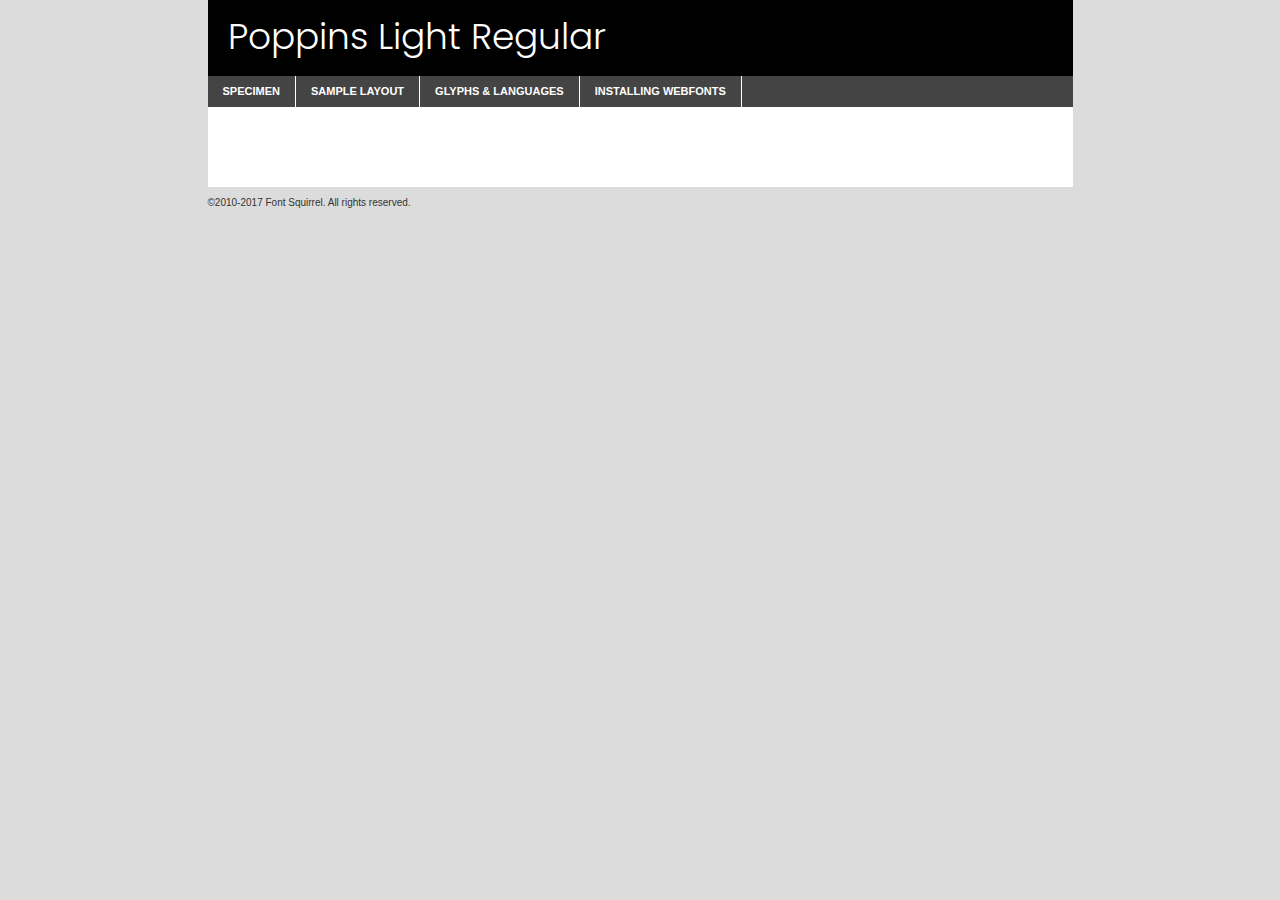
<file: components/fonts/poppins-light-demo.html>
<!DOCTYPE html PUBLIC "-//W3C//DTD XHTML 1.0 Transitional//EN"
	"http://www.w3.org/TR/xhtml1/DTD/xhtml1-transitional.dtd">

<html xmlns="http://www.w3.org/1999/xhtml" xml:lang="en" lang="en">
<head>
	<meta http-equiv="Content-Type" content="text/html; charset=utf-8" />
	<script src="http://ajax.googleapis.com/ajax/libs/jquery/1.7.2/jquery.min.js" type="text/javascript" charset="utf-8"></script>
	<script type="text/javascript">
	(function($){$.fn.easyTabs=function(option){var param=jQuery.extend({fadeSpeed:"fast",defaultContent:1,activeClass:'active'},option);$(this).each(function(){var thisId="#"+this.id;if(param.defaultContent==''){param.defaultContent=1;}
	if(typeof param.defaultContent=="number")
	{var defaultTab=$(thisId+" .tabs li:eq("+(param.defaultContent-1)+") a").attr('href').substr(1);}else{var defaultTab=param.defaultContent;}
	$(thisId+" .tabs li a").each(function(){var tabToHide=$(this).attr('href').substr(1);$("#"+tabToHide).addClass('easytabs-tab-content');});hideAll();changeContent(defaultTab);function hideAll(){$(thisId+" .easytabs-tab-content").hide();}
	function changeContent(tabId){hideAll();$(thisId+" .tabs li").removeClass(param.activeClass);$(thisId+" .tabs li a[href=#"+tabId+"]").closest('li').addClass(param.activeClass);if(param.fadeSpeed!="none")
	{$(thisId+" #"+tabId).fadeIn(param.fadeSpeed);}else{$(thisId+" #"+tabId).show();}}
	$(thisId+" .tabs li").click(function(){var tabId=$(this).find('a').attr('href').substr(1);changeContent(tabId);return false;});});}})(jQuery);
	</script>
	<link rel="stylesheet" href="specimen_files/specimen_stylesheet.css" type="text/css" charset="utf-8" />
	<link rel="stylesheet" href="stylesheet.css" type="text/css" charset="utf-8" />

	<style type="text/css">
					body{
				font-family: 'poppinslight';
							}
		</style>

	<title>Poppins Light Regular Specimen</title>
	
	
	<script type="text/javascript" charset="utf-8">
		$(document).ready(function() {
			$('#container').easyTabs({defaultContent:1});
		});
	</script>
</head>

<body>
<div id="container">
	<div id="header">
		Poppins Light Regular	</div>
	<ul class="tabs">
		<li><a href="#specimen">Specimen</a></li>
		<li><a href="#layout">Sample Layout</a></li>
				<li><a href="#glyphs">Glyphs &amp; Languages</a></li>
		<li><a href="#installing">Installing Webfonts</a></li>
		
	</ul>
	
	<div id="main_content">

		
			<div id="specimen">
		
				<div class="section">
					<div class="grid12 firstcol">
						<div class="huge">AaBb</div>
					</div>
				</div>
		
				<div class="section">
					<div class="glyph_range">A&#x200B;B&#x200b;C&#x200b;D&#x200b;E&#x200b;F&#x200b;G&#x200b;H&#x200b;I&#x200b;J&#x200b;K&#x200b;L&#x200b;M&#x200b;N&#x200b;O&#x200b;P&#x200b;Q&#x200b;R&#x200b;S&#x200b;T&#x200b;U&#x200b;V&#x200b;W&#x200b;X&#x200b;Y&#x200b;Z&#x200b;a&#x200b;b&#x200b;c&#x200b;d&#x200b;e&#x200b;f&#x200b;g&#x200b;h&#x200b;i&#x200b;j&#x200b;k&#x200b;l&#x200b;m&#x200b;n&#x200b;o&#x200b;p&#x200b;q&#x200b;r&#x200b;s&#x200b;t&#x200b;u&#x200b;v&#x200b;w&#x200b;x&#x200b;y&#x200b;z&#x200b;1&#x200b;2&#x200b;3&#x200b;4&#x200b;5&#x200b;6&#x200b;7&#x200b;8&#x200b;9&#x200b;0&#x200b;&amp;&#x200b;.&#x200b;,&#x200b;?&#x200b;!&#x200b;&#64;&#x200b;(&#x200b;)&#x200b;#&#x200b;$&#x200b;%&#x200b;*&#x200b;+&#x200b;-&#x200b;=&#x200b;:&#x200b;;</div>
				</div>
				<div class="section">
					<div class="grid12 firstcol">
						<table class="sample_table">
							<tr><td>10</td><td class="size10">abcdefghijklmnopqrstuvwxyzABCDEFGHIJKLMNOPQRSTUVWXYZ0123456789abcdefghijklmnopqrstuvwxyzABCDEFGHIJKLMNOPQRSTUVWXYZ0123456789abcdefghijklmnopqrstuvwxyzABCDEFGHIJKLMNOPQRSTUVWXYZ</td></tr>
							<tr><td>11</td><td class="size11">abcdefghijklmnopqrstuvwxyzABCDEFGHIJKLMNOPQRSTUVWXYZ0123456789abcdefghijklmnopqrstuvwxyzABCDEFGHIJKLMNOPQRSTUVWXYZ0123456789abcdefghijklmnopqrstuvwxyzABCDEFGHIJKLMNOPQRSTUVWXYZ</td></tr>
							<tr><td>12</td><td class="size12">abcdefghijklmnopqrstuvwxyzABCDEFGHIJKLMNOPQRSTUVWXYZ0123456789abcdefghijklmnopqrstuvwxyzABCDEFGHIJKLMNOPQRSTUVWXYZ0123456789abcdefghijklmnopqrstuvwxyzABCDEFGHIJKLMNOPQRSTUVWXYZ</td></tr>
							<tr><td>13</td><td class="size13">abcdefghijklmnopqrstuvwxyzABCDEFGHIJKLMNOPQRSTUVWXYZ0123456789abcdefghijklmnopqrstuvwxyzABCDEFGHIJKLMNOPQRSTUVWXYZ0123456789abcdefghijklmnopqrstuvwxyzABCDEFGHIJKLMNOPQRSTUVWXYZ</td></tr>
							<tr><td>14</td><td class="size14">abcdefghijklmnopqrstuvwxyzABCDEFGHIJKLMNOPQRSTUVWXYZ0123456789abcdefghijklmnopqrstuvwxyzABCDEFGHIJKLMNOPQRSTUVWXYZ0123456789abcdefghijklmnopqrstuvwxyzABCDEFGHIJKLMNOPQRSTUVWXYZ</td></tr>
							<tr><td>16</td><td class="size16">abcdefghijklmnopqrstuvwxyzABCDEFGHIJKLMNOPQRSTUVWXYZ0123456789abcdefghijklmnopqrstuvwxyzABCDEFGHIJKLMNOPQRSTUVWXYZ</td></tr>
							<tr><td>18</td><td class="size18">abcdefghijklmnopqrstuvwxyzABCDEFGHIJKLMNOPQRSTUVWXYZ0123456789abcdefghijklmnopqrstuvwxyzABCDEFGHIJKLMNOPQRSTUVWXYZ</td></tr>
							<tr><td>20</td><td class="size20">abcdefghijklmnopqrstuvwxyzABCDEFGHIJKLMNOPQRSTUVWXYZ0123456789abcdefghijklmnopqrstuvwxyzABCDEFGHIJKLMNOPQRSTUVWXYZ</td></tr>
							<tr><td>24</td><td class="size24">abcdefghijklmnopqrstuvwxyzABCDEFGHIJKLMNOPQRSTUVWXYZ0123456789abcdefghijklmnopqrstuvwxyzABCDEFGHIJKLMNOPQRSTUVWXYZ</td></tr>
							<tr><td>30</td><td class="size30">abcdefghijklmnopqrstuvwxyzABCDEFGHIJKLMNOPQRSTUVWXYZ0123456789abcdefghijklmnopqrstuvwxyzABCDEFGHIJKLMNOPQRSTUVWXYZ</td></tr>
							<tr><td>36</td><td class="size36">abcdefghijklmnopqrstuvwxyzABCDEFGHIJKLMNOPQRSTUVWXYZ0123456789abcdefghijklmnopqrstuvwxyzABCDEFGHIJKLMNOPQRSTUVWXYZ</td></tr>
							<tr><td>48</td><td class="size48">abcdefghijklmnopqrstuvwxyzABCDEFGHIJKLMNOPQRSTUVWXYZ0123456789abcdefghijklmnopqrstuvwxyzABCDEFGHIJKLMNOPQRSTUVWXYZ</td></tr>
							<tr><td>60</td><td class="size60">abcdefghijklmnopqrstuvwxyzABCDEFGHIJKLMNOPQRSTUVWXYZ0123456789abcdefghijklmnopqrstuvwxyzABCDEFGHIJKLMNOPQRSTUVWXYZ</td></tr>
							<tr><td>72</td><td class="size72">abcdefghijklmnopqrstuvwxyzABCDEFGHIJKLMNOPQRSTUVWXYZ0123456789abcdefghijklmnopqrstuvwxyzABCDEFGHIJKLMNOPQRSTUVWXYZ</td></tr>
							<tr><td>90</td><td class="size90">abcdefghijklmnopqrstuvwxyzABCDEFGHIJKLMNOPQRSTUVWXYZ0123456789abcdefghijklmnopqrstuvwxyzABCDEFGHIJKLMNOPQRSTUVWXYZ</td></tr>
						</table>
				
					</div>
			
				</div>
		
		
		
								<div class="section" id="bodycomparison">


										<div id="xheight">
				<div class="fontbody">&#x25FC;&#x25FC;&#x25FC;&#x25FC;&#x25FC;&#x25FC;&#x25FC;&#x25FC;&#x25FC;&#x25FC;&#x25FC;&#x25FC;&#x25FC;&#x25FC;&#x25FC;&#x25FC;&#x25FC;&#x25FC;&#x25FC;&#x25FC;&#x25FC;&#x25FC;&#x25FC;&#x25FC;&#x25FC;&#x25FC;&#x25FC;&#x25FC;&#x25FC;&#x25FC;&#x25FC;&#x25FC;&#x25FC;&#x25FC;&#x25FC;&#x25FC;&#x25FC;&#x25FC;&#x25FC;&#x25FC;&#x25FC;&#x25FC;&#x25FC;&#x25FC;&#x25FC;&#x25FC;&#x25FC;&#x25FC;&#x25FC;&#x25FC;&#x25FC;&#x25FC;&#x25FC;&#x25FC;&#x25FC;&#x25FC;&#x25FC;&#x25FC;&#x25FC;&#x25FC;&#x25FC;&#x25FC;&#x25FC;&#x25FC;&#x25FC;&#x25FC;&#x25FC;&#x25FC;&#x25FC;&#x25FC;&#x25FC;&#x25FC;&#x25FC;&#x25FC;&#x25FC;&#x25FC;&#x25FC;&#x25FC;&#x25FC;&#x25FC;&#x25FC;&#x25FC;&#x25FC;&#x25FC;&#x25FC;&#x25FC;&#x25FC;&#x25FC;&#x25FC;&#x25FC;&#x25FC;&#x25FC;&#x25FC;&#x25FC;&#x25FC;&#x25FC;&#x25FC;&#x25FC;&#x25FC;body</div><div class="arialbody">body</div><div class="verdanabody">body</div><div class="georgiabody">body</div></div>
										<div class="fontbody" style="z-index:1">
											body<span>Poppins Light Regular</span>
										</div>
										<div class="arialbody" style="z-index:1">
											body<span>Arial</span>
										</div>
										<div class="verdanabody" style="z-index:1">
											body<span>Verdana</span>
										</div>
										<div class="georgiabody" style="z-index:1">
											body<span>Georgia</span>
										</div>



								</div>
		
		
				<div class="section psample psample_row1" id="">
					
					<div class="grid2 firstcol">
						<p class="size10"><span>10.</span>Aenean lacinia bibendum nulla sed consectetur. Fusce dapibus, tellus ac cursus commodo, tortor mauris condimentum nibh, ut fermentum massa justo sit amet risus. Nullam id dolor id nibh ultricies vehicula ut id elit. Cum sociis natoque penatibus et magnis dis parturient montes, nascetur ridiculus mus. Nulla vitae elit libero, a pharetra augue.</p>
			
					</div>
					<div class="grid3">
						<p class="size11"><span>11.</span>Aenean lacinia bibendum nulla sed consectetur. Fusce dapibus, tellus ac cursus commodo, tortor mauris condimentum nibh, ut fermentum massa justo sit amet risus. Nullam id dolor id nibh ultricies vehicula ut id elit. Cum sociis natoque penatibus et magnis dis parturient montes, nascetur ridiculus mus. Nulla vitae elit libero, a pharetra augue.</p>
			
					</div>
					<div class="grid3">
						<p class="size12"><span>12.</span>Aenean lacinia bibendum nulla sed consectetur. Fusce dapibus, tellus ac cursus commodo, tortor mauris condimentum nibh, ut fermentum massa justo sit amet risus. Nullam id dolor id nibh ultricies vehicula ut id elit. Cum sociis natoque penatibus et magnis dis parturient montes, nascetur ridiculus mus. Nulla vitae elit libero, a pharetra augue.</p>
			
					</div>
					<div class="grid4">
						<p class="size13"><span>13.</span>Aenean lacinia bibendum nulla sed consectetur. Fusce dapibus, tellus ac cursus commodo, tortor mauris condimentum nibh, ut fermentum massa justo sit amet risus. Nullam id dolor id nibh ultricies vehicula ut id elit. Cum sociis natoque penatibus et magnis dis parturient montes, nascetur ridiculus mus. Nulla vitae elit libero, a pharetra augue.</p>
			
					</div>
					<div class="white_blend"></div>
					
				</div>
				<div class="section psample psample_row2" id="">
					<div class="grid3 firstcol">
						<p class="size14"><span>14.</span>Aenean lacinia bibendum nulla sed consectetur. Fusce dapibus, tellus ac cursus commodo, tortor mauris condimentum nibh, ut fermentum massa justo sit amet risus. Nullam id dolor id nibh ultricies vehicula ut id elit. Cum sociis natoque penatibus et magnis dis parturient montes, nascetur ridiculus mus. Nulla vitae elit libero, a pharetra augue.</p>
			
					</div>
					<div class="grid4">
						<p class="size16"><span>16.</span>Aenean lacinia bibendum nulla sed consectetur. Fusce dapibus, tellus ac cursus commodo, tortor mauris condimentum nibh, ut fermentum massa justo sit amet risus. Nullam id dolor id nibh ultricies vehicula ut id elit. Cum sociis natoque penatibus et magnis dis parturient montes, nascetur ridiculus mus. Nulla vitae elit libero, a pharetra augue.</p>
			
					</div>
					<div class="grid5">
						<p class="size18"><span>18.</span>Aenean lacinia bibendum nulla sed consectetur. Fusce dapibus, tellus ac cursus commodo, tortor mauris condimentum nibh, ut fermentum massa justo sit amet risus. Nullam id dolor id nibh ultricies vehicula ut id elit. Cum sociis natoque penatibus et magnis dis parturient montes, nascetur ridiculus mus. Nulla vitae elit libero, a pharetra augue.</p>
			
					</div>

					<div class="white_blend"></div>

				</div>
				
				<div class="section psample psample_row3" id="">
					<div class="grid5 firstcol">
						<p class="size20"><span>20.</span>Aenean lacinia bibendum nulla sed consectetur. Fusce dapibus, tellus ac cursus commodo, tortor mauris condimentum nibh, ut fermentum massa justo sit amet risus. Nullam id dolor id nibh ultricies vehicula ut id elit. Cum sociis natoque penatibus et magnis dis parturient montes, nascetur ridiculus mus. Nulla vitae elit libero, a pharetra augue.</p>
					</div>
					<div class="grid7">
						<p class="size24"><span>24.</span>Aenean lacinia bibendum nulla sed consectetur. Fusce dapibus, tellus ac cursus commodo, tortor mauris condimentum nibh, ut fermentum massa justo sit amet risus. Nullam id dolor id nibh ultricies vehicula ut id elit. Cum sociis natoque penatibus et magnis dis parturient montes, nascetur ridiculus mus. Nulla vitae elit libero, a pharetra augue.</p>
					</div>
					
					<div class="white_blend"></div>
					
				</div>
				
				<div class="section psample psample_row4" id="">
					<div class="grid12 firstcol">
						<p class="size30"><span>30.</span>Aenean lacinia bibendum nulla sed consectetur. Fusce dapibus, tellus ac cursus commodo, tortor mauris condimentum nibh, ut fermentum massa justo sit amet risus. Nullam id dolor id nibh ultricies vehicula ut id elit. Cum sociis natoque penatibus et magnis dis parturient montes, nascetur ridiculus mus. Nulla vitae elit libero, a pharetra augue.</p>
					</div>
					<div class="white_blend"></div>
					
				</div>
				
				
				
				<div class="section psample psample_row1 fullreverse">
					<div class="grid2 firstcol">
						<p class="size10"><span>10.</span>Aenean lacinia bibendum nulla sed consectetur. Fusce dapibus, tellus ac cursus commodo, tortor mauris condimentum nibh, ut fermentum massa justo sit amet risus. Nullam id dolor id nibh ultricies vehicula ut id elit. Cum sociis natoque penatibus et magnis dis parturient montes, nascetur ridiculus mus. Nulla vitae elit libero, a pharetra augue.</p>
			
					</div>
					<div class="grid3">
						<p class="size11"><span>11.</span>Aenean lacinia bibendum nulla sed consectetur. Fusce dapibus, tellus ac cursus commodo, tortor mauris condimentum nibh, ut fermentum massa justo sit amet risus. Nullam id dolor id nibh ultricies vehicula ut id elit. Cum sociis natoque penatibus et magnis dis parturient montes, nascetur ridiculus mus. Nulla vitae elit libero, a pharetra augue.</p>
			
					</div>
					<div class="grid3">
						<p class="size12"><span>12.</span>Aenean lacinia bibendum nulla sed consectetur. Fusce dapibus, tellus ac cursus commodo, tortor mauris condimentum nibh, ut fermentum massa justo sit amet risus. Nullam id dolor id nibh ultricies vehicula ut id elit. Cum sociis natoque penatibus et magnis dis parturient montes, nascetur ridiculus mus. Nulla vitae elit libero, a pharetra augue.</p>
			
					</div>
					<div class="grid4">
						<p class="size13"><span>13.</span>Aenean lacinia bibendum nulla sed consectetur. Fusce dapibus, tellus ac cursus commodo, tortor mauris condimentum nibh, ut fermentum massa justo sit amet risus. Nullam id dolor id nibh ultricies vehicula ut id elit. Cum sociis natoque penatibus et magnis dis parturient montes, nascetur ridiculus mus. Nulla vitae elit libero, a pharetra augue.</p>
			
					</div>
					<div class="black_blend"></div>
					
				</div>
				
				<div class="section psample psample_row2 fullreverse">
					<div class="grid3 firstcol">
						<p class="size14"><span>14.</span>Aenean lacinia bibendum nulla sed consectetur. Fusce dapibus, tellus ac cursus commodo, tortor mauris condimentum nibh, ut fermentum massa justo sit amet risus. Nullam id dolor id nibh ultricies vehicula ut id elit. Cum sociis natoque penatibus et magnis dis parturient montes, nascetur ridiculus mus. Nulla vitae elit libero, a pharetra augue.</p>
			
					</div>
					<div class="grid4">
						<p class="size16"><span>16.</span>Aenean lacinia bibendum nulla sed consectetur. Fusce dapibus, tellus ac cursus commodo, tortor mauris condimentum nibh, ut fermentum massa justo sit amet risus. Nullam id dolor id nibh ultricies vehicula ut id elit. Cum sociis natoque penatibus et magnis dis parturient montes, nascetur ridiculus mus. Nulla vitae elit libero, a pharetra augue.</p>
			
					</div>
					<div class="grid5">
						<p class="size18"><span>18.</span>Aenean lacinia bibendum nulla sed consectetur. Fusce dapibus, tellus ac cursus commodo, tortor mauris condimentum nibh, ut fermentum massa justo sit amet risus. Nullam id dolor id nibh ultricies vehicula ut id elit. Cum sociis natoque penatibus et magnis dis parturient montes, nascetur ridiculus mus. Nulla vitae elit libero, a pharetra augue.</p>
			
					</div>
					<div class="black_blend"></div>

				</div>
				
				<div class="section psample fullreverse psample_row3" id="">
					<div class="grid5 firstcol">
						<p class="size20"><span>20.</span>Aenean lacinia bibendum nulla sed consectetur. Fusce dapibus, tellus ac cursus commodo, tortor mauris condimentum nibh, ut fermentum massa justo sit amet risus. Nullam id dolor id nibh ultricies vehicula ut id elit. Cum sociis natoque penatibus et magnis dis parturient montes, nascetur ridiculus mus. Nulla vitae elit libero, a pharetra augue.</p>
					</div>
					<div class="grid7">
						<p class="size24"><span>24.</span>Aenean lacinia bibendum nulla sed consectetur. Fusce dapibus, tellus ac cursus commodo, tortor mauris condimentum nibh, ut fermentum massa justo sit amet risus. Nullam id dolor id nibh ultricies vehicula ut id elit. Cum sociis natoque penatibus et magnis dis parturient montes, nascetur ridiculus mus. Nulla vitae elit libero, a pharetra augue.</p>
					</div>
					
					<div class="black_blend"></div>
					
				</div>
				
				<div class="section psample fullreverse psample_row4" id="" style="border-bottom: 20px #000 solid;">
					<div class="grid12 firstcol">
						<p class="size30"><span>30.</span>Aenean lacinia bibendum nulla sed consectetur. Fusce dapibus, tellus ac cursus commodo, tortor mauris condimentum nibh, ut fermentum massa justo sit amet risus. Nullam id dolor id nibh ultricies vehicula ut id elit. Cum sociis natoque penatibus et magnis dis parturient montes, nascetur ridiculus mus. Nulla vitae elit libero, a pharetra augue.</p>
					</div>
					<div class="black_blend"></div>
					
				</div>
				
				
				
				
			</div>
			
			<div id="layout">
				
				<div class="section">
					
					<div class="grid12 firstcol">
						<h1>Lorem Ipsum Dolor</h1>
						<h2>Etiam porta sem malesuada magna mollis euismod</h2>
						
						<p class="byline">By <a href="#link">Aenean Lacinia</a></p>
					</div>
				</div>
				<div class="section">
					<div class="grid8 firstcol">
						<p class="large">Donec sed odio dui. Morbi leo risus, porta ac consectetur ac, vestibulum at eros. Fusce dapibus, tellus ac cursus commodo, tortor mauris condimentum nibh, ut fermentum massa justo sit amet risus. </p>

						
						<h3>Pellentesque ornare sem</h3>

						<p>Maecenas sed diam eget risus varius blandit sit amet non magna. Maecenas faucibus mollis interdum. Donec ullamcorper nulla non metus auctor fringilla. Nullam id dolor id nibh ultricies vehicula ut id elit. Nullam id dolor id nibh ultricies vehicula ut id elit. </p>

						<p>Aenean eu leo quam. Pellentesque ornare sem lacinia quam venenatis vestibulum. Lorem ipsum dolor sit amet, consectetur adipiscing elit. Cum sociis natoque penatibus et magnis dis parturient montes, nascetur ridiculus mus. </p>

						<p>Nulla vitae elit libero, a pharetra augue. Praesent commodo cursus magna, vel scelerisque nisl consectetur et. Aenean lacinia bibendum nulla sed consectetur. </p>

						<p>Nullam quis risus eget urna mollis ornare vel eu leo. Nullam quis risus eget urna mollis ornare vel eu leo. Maecenas sed diam eget risus varius blandit sit amet non magna. Donec ullamcorper nulla non metus auctor fringilla. </p>

						<h3>Cras mattis consectetur</h3>

						<p>Aenean eu leo quam. Pellentesque ornare sem lacinia quam venenatis vestibulum. Aenean lacinia bibendum nulla sed consectetur. Integer posuere erat a ante venenatis dapibus posuere velit aliquet. Cras mattis consectetur purus sit amet fermentum. </p>

						<p>Nullam id dolor id nibh ultricies vehicula ut id elit. Nullam quis risus eget urna mollis ornare vel eu leo. Cras mattis consectetur purus sit amet fermentum.</p>
					</div>
					
					<div class="grid4 sidebar">
						
						<div class="box reverse">
							<p class="last">Nullam quis risus eget urna mollis ornare vel eu leo. Donec ullamcorper nulla non metus auctor fringilla. Cras mattis consectetur purus sit amet fermentum. Sed posuere consectetur est at lobortis. Lorem ipsum dolor sit amet, consectetur adipiscing elit. </p>
						</div>
						
						<p class="caption">Maecenas sed diam eget risus varius.</p>

						<p>Vestibulum id ligula porta felis euismod semper. Integer posuere erat a ante venenatis dapibus posuere velit aliquet. Vestibulum id ligula porta felis euismod semper. Sed posuere consectetur est at lobortis. Maecenas sed diam eget risus varius blandit sit amet non magna. Fusce dapibus, tellus ac cursus commodo, tortor mauris condimentum nibh, ut fermentum massa justo sit amet risus. </p>

					

						<p>Duis mollis, est non commodo luctus, nisi erat porttitor ligula, eget lacinia odio sem nec elit. Aenean lacinia bibendum nulla sed consectetur. Vivamus sagittis lacus vel augue laoreet rutrum faucibus dolor auctor. Aenean lacinia bibendum nulla sed consectetur. Nullam quis risus eget urna mollis ornare vel eu leo. </p>

						<p>Praesent commodo cursus magna, vel scelerisque nisl consectetur et. Donec ullamcorper nulla non metus auctor fringilla. Maecenas faucibus mollis interdum. Fusce dapibus, tellus ac cursus commodo, tortor mauris condimentum nibh, ut fermentum massa justo sit amet risus. </p>

					</div>
				</div>
				
			</div>


			



		<div id="glyphs">
			<div class="section">
				<div class="grid12 firstcol">
			
				<h1>Language Support</h1>
				<p>The subset of Poppins Light Regular in this kit supports the following languages:<br />
			
					English, Arrernte, Bislama, Cebuano, Fijian, Gilbertese, Hmong, Ibanag, Iloko_ilokano, Interglossa_glosa, Interlingua, Lojban, Manx, Norfolk_pitcairnese, Oromo, Rotokas, Samoan, Sardinian, Seychelles_creole, Shona, Somali, Southern_ndebele, Swahili, Swati_swazi, Tok_pisin, Warlpiri, Xhosa, Zulu, Latinbasic, Demo				</p>
				<h1>Glyph Chart</h1>
				<p>The subset of Poppins Light Regular in this kit includes all the glyphs listed below. Unicode entities are included above each glyph to help you insert individual characters into your layout.</p>
				<div id="glyph_chart">
			
																														 <div><p>&amp;#13;</p>&#13;</div>
																				 <div><p>&amp;#32;</p>&#32;</div>
																				 <div><p>&amp;#33;</p>&#33;</div>
																				 <div><p>&amp;#34;</p>&#34;</div>
																				 <div><p>&amp;#35;</p>&#35;</div>
																				 <div><p>&amp;#36;</p>&#36;</div>
																				 <div><p>&amp;#37;</p>&#37;</div>
																				 <div><p>&amp;#38;</p>&#38;</div>
																				 <div><p>&amp;#39;</p>&#39;</div>
																				 <div><p>&amp;#40;</p>&#40;</div>
																				 <div><p>&amp;#41;</p>&#41;</div>
																				 <div><p>&amp;#42;</p>&#42;</div>
																				 <div><p>&amp;#43;</p>&#43;</div>
																				 <div><p>&amp;#44;</p>&#44;</div>
																				 <div><p>&amp;#46;</p>&#46;</div>
																				 <div><p>&amp;#47;</p>&#47;</div>
																				 <div><p>&amp;#48;</p>&#48;</div>
																				 <div><p>&amp;#49;</p>&#49;</div>
																				 <div><p>&amp;#50;</p>&#50;</div>
																				 <div><p>&amp;#51;</p>&#51;</div>
																				 <div><p>&amp;#52;</p>&#52;</div>
																				 <div><p>&amp;#53;</p>&#53;</div>
																				 <div><p>&amp;#54;</p>&#54;</div>
																				 <div><p>&amp;#55;</p>&#55;</div>
																				 <div><p>&amp;#56;</p>&#56;</div>
																				 <div><p>&amp;#57;</p>&#57;</div>
																				 <div><p>&amp;#60;</p>&#60;</div>
																				 <div><p>&amp;#61;</p>&#61;</div>
																				 <div><p>&amp;#62;</p>&#62;</div>
																				 <div><p>&amp;#63;</p>&#63;</div>
																				 <div><p>&amp;#64;</p>&#64;</div>
																				 <div><p>&amp;#65;</p>&#65;</div>
																				 <div><p>&amp;#66;</p>&#66;</div>
																				 <div><p>&amp;#67;</p>&#67;</div>
																				 <div><p>&amp;#68;</p>&#68;</div>
																				 <div><p>&amp;#69;</p>&#69;</div>
																				 <div><p>&amp;#70;</p>&#70;</div>
																				 <div><p>&amp;#71;</p>&#71;</div>
																				 <div><p>&amp;#72;</p>&#72;</div>
																				 <div><p>&amp;#73;</p>&#73;</div>
																				 <div><p>&amp;#74;</p>&#74;</div>
																				 <div><p>&amp;#75;</p>&#75;</div>
																				 <div><p>&amp;#76;</p>&#76;</div>
																				 <div><p>&amp;#77;</p>&#77;</div>
																				 <div><p>&amp;#78;</p>&#78;</div>
																				 <div><p>&amp;#79;</p>&#79;</div>
																				 <div><p>&amp;#80;</p>&#80;</div>
																				 <div><p>&amp;#81;</p>&#81;</div>
																				 <div><p>&amp;#82;</p>&#82;</div>
																				 <div><p>&amp;#83;</p>&#83;</div>
																				 <div><p>&amp;#84;</p>&#84;</div>
																				 <div><p>&amp;#85;</p>&#85;</div>
																				 <div><p>&amp;#86;</p>&#86;</div>
																				 <div><p>&amp;#87;</p>&#87;</div>
																				 <div><p>&amp;#88;</p>&#88;</div>
																				 <div><p>&amp;#89;</p>&#89;</div>
																				 <div><p>&amp;#90;</p>&#90;</div>
																				 <div><p>&amp;#91;</p>&#91;</div>
																				 <div><p>&amp;#92;</p>&#92;</div>
																				 <div><p>&amp;#93;</p>&#93;</div>
																				 <div><p>&amp;#94;</p>&#94;</div>
																				 <div><p>&amp;#95;</p>&#95;</div>
																				 <div><p>&amp;#96;</p>&#96;</div>
																				 <div><p>&amp;#97;</p>&#97;</div>
																				 <div><p>&amp;#98;</p>&#98;</div>
																				 <div><p>&amp;#99;</p>&#99;</div>
																				 <div><p>&amp;#100;</p>&#100;</div>
																				 <div><p>&amp;#101;</p>&#101;</div>
																				 <div><p>&amp;#102;</p>&#102;</div>
																				 <div><p>&amp;#103;</p>&#103;</div>
																				 <div><p>&amp;#104;</p>&#104;</div>
																				 <div><p>&amp;#105;</p>&#105;</div>
																				 <div><p>&amp;#106;</p>&#106;</div>
																				 <div><p>&amp;#107;</p>&#107;</div>
																				 <div><p>&amp;#108;</p>&#108;</div>
																				 <div><p>&amp;#109;</p>&#109;</div>
																				 <div><p>&amp;#110;</p>&#110;</div>
																				 <div><p>&amp;#111;</p>&#111;</div>
																				 <div><p>&amp;#112;</p>&#112;</div>
																				 <div><p>&amp;#113;</p>&#113;</div>
																				 <div><p>&amp;#114;</p>&#114;</div>
																				 <div><p>&amp;#115;</p>&#115;</div>
																				 <div><p>&amp;#116;</p>&#116;</div>
																				 <div><p>&amp;#117;</p>&#117;</div>
																				 <div><p>&amp;#118;</p>&#118;</div>
																				 <div><p>&amp;#119;</p>&#119;</div>
																				 <div><p>&amp;#120;</p>&#120;</div>
																				 <div><p>&amp;#121;</p>&#121;</div>
																				 <div><p>&amp;#122;</p>&#122;</div>
																				 <div><p>&amp;#123;</p>&#123;</div>
																				 <div><p>&amp;#124;</p>&#124;</div>
																				 <div><p>&amp;#125;</p>&#125;</div>
																				 <div><p>&amp;#126;</p>&#126;</div>
																				 <div><p>&amp;#160;</p>&#160;</div>
																				 <div><p>&amp;#161;</p>&#161;</div>
																				 <div><p>&amp;#162;</p>&#162;</div>
																				 <div><p>&amp;#163;</p>&#163;</div>
																				 <div><p>&amp;#164;</p>&#164;</div>
																				 <div><p>&amp;#165;</p>&#165;</div>
																				 <div><p>&amp;#166;</p>&#166;</div>
																				 <div><p>&amp;#167;</p>&#167;</div>
																				 <div><p>&amp;#168;</p>&#168;</div>
																				 <div><p>&amp;#169;</p>&#169;</div>
																				 <div><p>&amp;#170;</p>&#170;</div>
																				 <div><p>&amp;#171;</p>&#171;</div>
																				 <div><p>&amp;#172;</p>&#172;</div>
																				 <div><p>&amp;#174;</p>&#174;</div>
																				 <div><p>&amp;#175;</p>&#175;</div>
																				 <div><p>&amp;#176;</p>&#176;</div>
																				 <div><p>&amp;#177;</p>&#177;</div>
																				 <div><p>&amp;#178;</p>&#178;</div>
																				 <div><p>&amp;#179;</p>&#179;</div>
																				 <div><p>&amp;#180;</p>&#180;</div>
																				 <div><p>&amp;#181;</p>&#181;</div>
																				 <div><p>&amp;#182;</p>&#182;</div>
																				 <div><p>&amp;#184;</p>&#184;</div>
																				 <div><p>&amp;#185;</p>&#185;</div>
																				 <div><p>&amp;#186;</p>&#186;</div>
																				 <div><p>&amp;#187;</p>&#187;</div>
																				 <div><p>&amp;#188;</p>&#188;</div>
																				 <div><p>&amp;#189;</p>&#189;</div>
																				 <div><p>&amp;#190;</p>&#190;</div>
																				 <div><p>&amp;#191;</p>&#191;</div>
																				 <div><p>&amp;#198;</p>&#198;</div>
																				 <div><p>&amp;#199;</p>&#199;</div>
																				 <div><p>&amp;#208;</p>&#208;</div>
																				 <div><p>&amp;#215;</p>&#215;</div>
																				 <div><p>&amp;#216;</p>&#216;</div>
																				 <div><p>&amp;#222;</p>&#222;</div>
																				 <div><p>&amp;#223;</p>&#223;</div>
																				 <div><p>&amp;#230;</p>&#230;</div>
																				 <div><p>&amp;#231;</p>&#231;</div>
																				 <div><p>&amp;#240;</p>&#240;</div>
																				 <div><p>&amp;#247;</p>&#247;</div>
																				 <div><p>&amp;#248;</p>&#248;</div>
																				 <div><p>&amp;#254;</p>&#254;</div>
																				 <div><p>&amp;#305;</p>&#305;</div>
																				 <div><p>&amp;#338;</p>&#338;</div>
																				 <div><p>&amp;#339;</p>&#339;</div>
																				 <div><p>&amp;#710;</p>&#710;</div>
																				 <div><p>&amp;#730;</p>&#730;</div>
																				 <div><p>&amp;#732;</p>&#732;</div>
																				 <div><p>&amp;#8192;</p>&#8192;</div>
																				 <div><p>&amp;#8193;</p>&#8193;</div>
																				 <div><p>&amp;#8194;</p>&#8194;</div>
																				 <div><p>&amp;#8195;</p>&#8195;</div>
																				 <div><p>&amp;#8196;</p>&#8196;</div>
																				 <div><p>&amp;#8197;</p>&#8197;</div>
																				 <div><p>&amp;#8198;</p>&#8198;</div>
																				 <div><p>&amp;#8199;</p>&#8199;</div>
																				 <div><p>&amp;#8200;</p>&#8200;</div>
																				 <div><p>&amp;#8201;</p>&#8201;</div>
																				 <div><p>&amp;#8202;</p>&#8202;</div>
																				 <div><p>&amp;#8211;</p>&#8211;</div>
																				 <div><p>&amp;#8212;</p>&#8212;</div>
																				 <div><p>&amp;#8216;</p>&#8216;</div>
																				 <div><p>&amp;#8217;</p>&#8217;</div>
																				 <div><p>&amp;#8218;</p>&#8218;</div>
																				 <div><p>&amp;#8220;</p>&#8220;</div>
																				 <div><p>&amp;#8221;</p>&#8221;</div>
																				 <div><p>&amp;#8222;</p>&#8222;</div>
																				 <div><p>&amp;#8226;</p>&#8226;</div>
																				 <div><p>&amp;#8239;</p>&#8239;</div>
																				 <div><p>&amp;#8249;</p>&#8249;</div>
																				 <div><p>&amp;#8250;</p>&#8250;</div>
																				 <div><p>&amp;#8287;</p>&#8287;</div>
																				 <div><p>&amp;#8364;</p>&#8364;</div>
																				 <div><p>&amp;#8482;</p>&#8482;</div>
																				 <div><p>&amp;#8722;</p>&#8722;</div>
																				 <div><p>&amp;#9724;</p>&#9724;</div>
																				 <div><p>&amp;#64257;</p>&#64257;</div>
																																																</div>	
				</div>
		
		
			</div>
		</div>
		
		
		<div id="specs">
			
		</div>
	
		<div id="installing">
			<div class="section">
				<div class="grid7 firstcol">
					<h1>Installing Webfonts</h1>
					
					<p>Webfonts are supported by all major browser platforms but not all in the same way. There are currently four different font formats that must be included in order to target all browsers. This includes TTF, WOFF, EOT and SVG.</p>
					
					<h2>1. Upload your webfonts</h2>
					<p>You must upload your webfont kit to your website. They should be in or near the same directory as your CSS files.</p>
					
					<h2>2. Include the webfont stylesheet</h2>
					<p>A special CSS @font-face declaration helps the various browsers select the appropriate font it needs without causing you a bunch of headaches. Learn more about this syntax by reading the <a href="https://www.fontspring.com/blog/further-hardening-of-the-bulletproof-syntax">Fontspring blog post</a> about it. The code for it is as follows:</p>


<code>
@font-face{ 
	font-family: 'MyWebFont';
	src: url('WebFont.eot');
	src: url('WebFont.eot?#iefix') format('embedded-opentype'),
	     url('WebFont.woff') format('woff'),
	     url('WebFont.ttf') format('truetype'),
	     url('WebFont.svg#webfont') format('svg');
}
</code>

	<p>We've already gone ahead and generated the code for you. All you have to do is link to the stylesheet in your HTML, like this:</p>
	<code>&lt;link rel=&quot;stylesheet&quot; href=&quot;stylesheet.css&quot; type=&quot;text/css&quot; charset=&quot;utf-8&quot; /&gt;</code>

					<h2>3. Modify your own stylesheet</h2>
					<p>To take advantage of your new fonts, you must tell your stylesheet to use them. Look at the original @font-face declaration above and find the property called "font-family." The name linked there will be what you use to reference the font. Prepend that webfont name to the font stack in the "font-family" property, inside the selector you want to change. For example:</p>
<code>p { font-family: 'WebFont', Arial, sans-serif; }</code>

<h2>4. Test</h2>
<p>Getting webfonts to work cross-browser <em>can</em> be tricky. Use the information in the sidebar to help you if you find that fonts aren't loading in a particular browser.</p>
				</div>
				
				<div class="grid5 sidebar">
					<div class="box">
						<h2>Troubleshooting<br />Font-Face Problems</h2>
						<p>Having trouble getting your webfonts to load in your new website? Here are some tips to sort out what might be the problem.</p>

						<h3>Fonts not showing in any browser</h3>

						<p>This sounds like you need to work on the plumbing. You either did not upload the fonts to the correct directory, or you did not link the fonts properly in the CSS. If you've confirmed that all this is correct and you still have a problem, take a look at your .htaccess file and see if requests are getting intercepted.</p>

						<h3>Fonts not loading in iPhone or iPad</h3>

						<p>The most common problem here is that you are serving the fonts from an IIS server. IIS refuses to serve files that have unknown MIME types. If that is the case, you must set the MIME type for SVG to "image/svg+xml" in the server settings. Follow these instructions from Microsoft if you need help.</p>

						<h3>Fonts not loading in Firefox</h3>

						<p>The primary reason for this failure? You are still using a version Firefox older than 3.5. So upgrade already! If that isn't it, then you are very likely serving fonts from a different domain. Firefox requires that all font assets be served from the same domain. Lastly it is possible that you need to add WOFF to your list of MIME types (if you are serving via IIS.)</p>

						<h3>Fonts not loading in IE</h3>

						<p>Are you looking at Internet Explorer on an actual Windows machine or are you cheating by using a service like Adobe BrowserLab? Many of these screenshot services do not render @font-face for IE. Best to test it on a real machine.</p>

						<h3>Fonts not loading in IE9</h3>

						<p>IE9, like Firefox, requires that fonts be served from the same domain as the website. Make sure that is the case.</p>
					</div>
				</div>
			</div>
			
		</div>
	
	</div>
	<div id="footer">
		<p>&copy;2010-2017 Font Squirrel. All rights reserved.</p>
	</div>
</div>
</body>
</html>
</file>
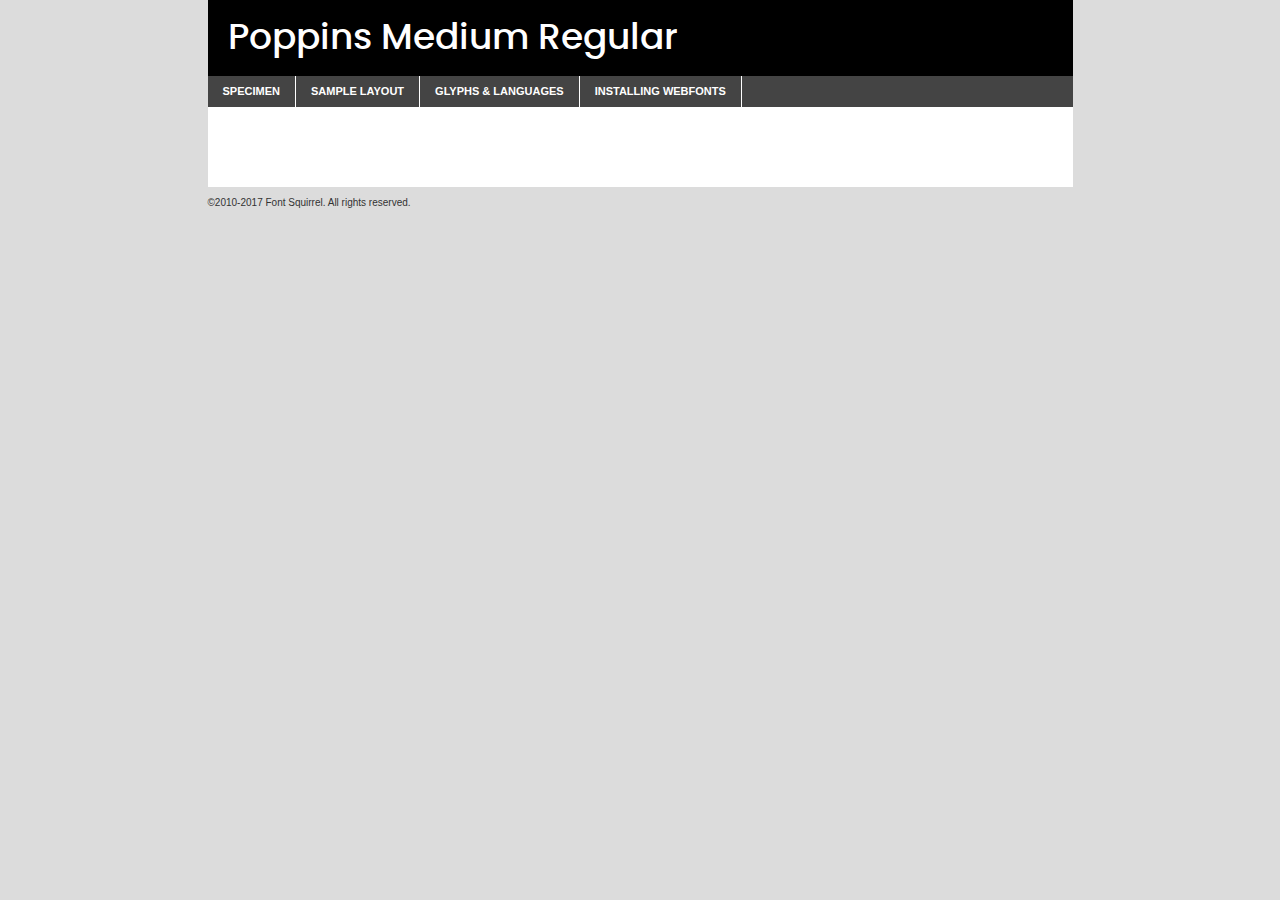
<file: components/fonts/poppins-medium-demo.html>
<!DOCTYPE html PUBLIC "-//W3C//DTD XHTML 1.0 Transitional//EN"
	"http://www.w3.org/TR/xhtml1/DTD/xhtml1-transitional.dtd">

<html xmlns="http://www.w3.org/1999/xhtml" xml:lang="en" lang="en">
<head>
	<meta http-equiv="Content-Type" content="text/html; charset=utf-8" />
	<script src="http://ajax.googleapis.com/ajax/libs/jquery/1.7.2/jquery.min.js" type="text/javascript" charset="utf-8"></script>
	<script type="text/javascript">
	(function($){$.fn.easyTabs=function(option){var param=jQuery.extend({fadeSpeed:"fast",defaultContent:1,activeClass:'active'},option);$(this).each(function(){var thisId="#"+this.id;if(param.defaultContent==''){param.defaultContent=1;}
	if(typeof param.defaultContent=="number")
	{var defaultTab=$(thisId+" .tabs li:eq("+(param.defaultContent-1)+") a").attr('href').substr(1);}else{var defaultTab=param.defaultContent;}
	$(thisId+" .tabs li a").each(function(){var tabToHide=$(this).attr('href').substr(1);$("#"+tabToHide).addClass('easytabs-tab-content');});hideAll();changeContent(defaultTab);function hideAll(){$(thisId+" .easytabs-tab-content").hide();}
	function changeContent(tabId){hideAll();$(thisId+" .tabs li").removeClass(param.activeClass);$(thisId+" .tabs li a[href=#"+tabId+"]").closest('li').addClass(param.activeClass);if(param.fadeSpeed!="none")
	{$(thisId+" #"+tabId).fadeIn(param.fadeSpeed);}else{$(thisId+" #"+tabId).show();}}
	$(thisId+" .tabs li").click(function(){var tabId=$(this).find('a').attr('href').substr(1);changeContent(tabId);return false;});});}})(jQuery);
	</script>
	<link rel="stylesheet" href="specimen_files/specimen_stylesheet.css" type="text/css" charset="utf-8" />
	<link rel="stylesheet" href="stylesheet.css" type="text/css" charset="utf-8" />

	<style type="text/css">
					body{
				font-family: 'poppinsmedium';
							}
		</style>

	<title>Poppins Medium Regular Specimen</title>
	
	
	<script type="text/javascript" charset="utf-8">
		$(document).ready(function() {
			$('#container').easyTabs({defaultContent:1});
		});
	</script>
</head>

<body>
<div id="container">
	<div id="header">
		Poppins Medium Regular	</div>
	<ul class="tabs">
		<li><a href="#specimen">Specimen</a></li>
		<li><a href="#layout">Sample Layout</a></li>
				<li><a href="#glyphs">Glyphs &amp; Languages</a></li>
		<li><a href="#installing">Installing Webfonts</a></li>
		
	</ul>
	
	<div id="main_content">

		
			<div id="specimen">
		
				<div class="section">
					<div class="grid12 firstcol">
						<div class="huge">AaBb</div>
					</div>
				</div>
		
				<div class="section">
					<div class="glyph_range">A&#x200B;B&#x200b;C&#x200b;D&#x200b;E&#x200b;F&#x200b;G&#x200b;H&#x200b;I&#x200b;J&#x200b;K&#x200b;L&#x200b;M&#x200b;N&#x200b;O&#x200b;P&#x200b;Q&#x200b;R&#x200b;S&#x200b;T&#x200b;U&#x200b;V&#x200b;W&#x200b;X&#x200b;Y&#x200b;Z&#x200b;a&#x200b;b&#x200b;c&#x200b;d&#x200b;e&#x200b;f&#x200b;g&#x200b;h&#x200b;i&#x200b;j&#x200b;k&#x200b;l&#x200b;m&#x200b;n&#x200b;o&#x200b;p&#x200b;q&#x200b;r&#x200b;s&#x200b;t&#x200b;u&#x200b;v&#x200b;w&#x200b;x&#x200b;y&#x200b;z&#x200b;1&#x200b;2&#x200b;3&#x200b;4&#x200b;5&#x200b;6&#x200b;7&#x200b;8&#x200b;9&#x200b;0&#x200b;&amp;&#x200b;.&#x200b;,&#x200b;?&#x200b;!&#x200b;&#64;&#x200b;(&#x200b;)&#x200b;#&#x200b;$&#x200b;%&#x200b;*&#x200b;+&#x200b;-&#x200b;=&#x200b;:&#x200b;;</div>
				</div>
				<div class="section">
					<div class="grid12 firstcol">
						<table class="sample_table">
							<tr><td>10</td><td class="size10">abcdefghijklmnopqrstuvwxyzABCDEFGHIJKLMNOPQRSTUVWXYZ0123456789abcdefghijklmnopqrstuvwxyzABCDEFGHIJKLMNOPQRSTUVWXYZ0123456789abcdefghijklmnopqrstuvwxyzABCDEFGHIJKLMNOPQRSTUVWXYZ</td></tr>
							<tr><td>11</td><td class="size11">abcdefghijklmnopqrstuvwxyzABCDEFGHIJKLMNOPQRSTUVWXYZ0123456789abcdefghijklmnopqrstuvwxyzABCDEFGHIJKLMNOPQRSTUVWXYZ0123456789abcdefghijklmnopqrstuvwxyzABCDEFGHIJKLMNOPQRSTUVWXYZ</td></tr>
							<tr><td>12</td><td class="size12">abcdefghijklmnopqrstuvwxyzABCDEFGHIJKLMNOPQRSTUVWXYZ0123456789abcdefghijklmnopqrstuvwxyzABCDEFGHIJKLMNOPQRSTUVWXYZ0123456789abcdefghijklmnopqrstuvwxyzABCDEFGHIJKLMNOPQRSTUVWXYZ</td></tr>
							<tr><td>13</td><td class="size13">abcdefghijklmnopqrstuvwxyzABCDEFGHIJKLMNOPQRSTUVWXYZ0123456789abcdefghijklmnopqrstuvwxyzABCDEFGHIJKLMNOPQRSTUVWXYZ0123456789abcdefghijklmnopqrstuvwxyzABCDEFGHIJKLMNOPQRSTUVWXYZ</td></tr>
							<tr><td>14</td><td class="size14">abcdefghijklmnopqrstuvwxyzABCDEFGHIJKLMNOPQRSTUVWXYZ0123456789abcdefghijklmnopqrstuvwxyzABCDEFGHIJKLMNOPQRSTUVWXYZ0123456789abcdefghijklmnopqrstuvwxyzABCDEFGHIJKLMNOPQRSTUVWXYZ</td></tr>
							<tr><td>16</td><td class="size16">abcdefghijklmnopqrstuvwxyzABCDEFGHIJKLMNOPQRSTUVWXYZ0123456789abcdefghijklmnopqrstuvwxyzABCDEFGHIJKLMNOPQRSTUVWXYZ</td></tr>
							<tr><td>18</td><td class="size18">abcdefghijklmnopqrstuvwxyzABCDEFGHIJKLMNOPQRSTUVWXYZ0123456789abcdefghijklmnopqrstuvwxyzABCDEFGHIJKLMNOPQRSTUVWXYZ</td></tr>
							<tr><td>20</td><td class="size20">abcdefghijklmnopqrstuvwxyzABCDEFGHIJKLMNOPQRSTUVWXYZ0123456789abcdefghijklmnopqrstuvwxyzABCDEFGHIJKLMNOPQRSTUVWXYZ</td></tr>
							<tr><td>24</td><td class="size24">abcdefghijklmnopqrstuvwxyzABCDEFGHIJKLMNOPQRSTUVWXYZ0123456789abcdefghijklmnopqrstuvwxyzABCDEFGHIJKLMNOPQRSTUVWXYZ</td></tr>
							<tr><td>30</td><td class="size30">abcdefghijklmnopqrstuvwxyzABCDEFGHIJKLMNOPQRSTUVWXYZ0123456789abcdefghijklmnopqrstuvwxyzABCDEFGHIJKLMNOPQRSTUVWXYZ</td></tr>
							<tr><td>36</td><td class="size36">abcdefghijklmnopqrstuvwxyzABCDEFGHIJKLMNOPQRSTUVWXYZ0123456789abcdefghijklmnopqrstuvwxyzABCDEFGHIJKLMNOPQRSTUVWXYZ</td></tr>
							<tr><td>48</td><td class="size48">abcdefghijklmnopqrstuvwxyzABCDEFGHIJKLMNOPQRSTUVWXYZ0123456789abcdefghijklmnopqrstuvwxyzABCDEFGHIJKLMNOPQRSTUVWXYZ</td></tr>
							<tr><td>60</td><td class="size60">abcdefghijklmnopqrstuvwxyzABCDEFGHIJKLMNOPQRSTUVWXYZ0123456789abcdefghijklmnopqrstuvwxyzABCDEFGHIJKLMNOPQRSTUVWXYZ</td></tr>
							<tr><td>72</td><td class="size72">abcdefghijklmnopqrstuvwxyzABCDEFGHIJKLMNOPQRSTUVWXYZ0123456789abcdefghijklmnopqrstuvwxyzABCDEFGHIJKLMNOPQRSTUVWXYZ</td></tr>
							<tr><td>90</td><td class="size90">abcdefghijklmnopqrstuvwxyzABCDEFGHIJKLMNOPQRSTUVWXYZ0123456789abcdefghijklmnopqrstuvwxyzABCDEFGHIJKLMNOPQRSTUVWXYZ</td></tr>
						</table>
				
					</div>
			
				</div>
		
		
		
								<div class="section" id="bodycomparison">


										<div id="xheight">
				<div class="fontbody">&#x25FC;&#x25FC;&#x25FC;&#x25FC;&#x25FC;&#x25FC;&#x25FC;&#x25FC;&#x25FC;&#x25FC;&#x25FC;&#x25FC;&#x25FC;&#x25FC;&#x25FC;&#x25FC;&#x25FC;&#x25FC;&#x25FC;&#x25FC;&#x25FC;&#x25FC;&#x25FC;&#x25FC;&#x25FC;&#x25FC;&#x25FC;&#x25FC;&#x25FC;&#x25FC;&#x25FC;&#x25FC;&#x25FC;&#x25FC;&#x25FC;&#x25FC;&#x25FC;&#x25FC;&#x25FC;&#x25FC;&#x25FC;&#x25FC;&#x25FC;&#x25FC;&#x25FC;&#x25FC;&#x25FC;&#x25FC;&#x25FC;&#x25FC;&#x25FC;&#x25FC;&#x25FC;&#x25FC;&#x25FC;&#x25FC;&#x25FC;&#x25FC;&#x25FC;&#x25FC;&#x25FC;&#x25FC;&#x25FC;&#x25FC;&#x25FC;&#x25FC;&#x25FC;&#x25FC;&#x25FC;&#x25FC;&#x25FC;&#x25FC;&#x25FC;&#x25FC;&#x25FC;&#x25FC;&#x25FC;&#x25FC;&#x25FC;&#x25FC;&#x25FC;&#x25FC;&#x25FC;&#x25FC;&#x25FC;&#x25FC;&#x25FC;&#x25FC;&#x25FC;&#x25FC;&#x25FC;&#x25FC;&#x25FC;&#x25FC;&#x25FC;&#x25FC;&#x25FC;&#x25FC;&#x25FC;body</div><div class="arialbody">body</div><div class="verdanabody">body</div><div class="georgiabody">body</div></div>
										<div class="fontbody" style="z-index:1">
											body<span>Poppins Medium Regular</span>
										</div>
										<div class="arialbody" style="z-index:1">
											body<span>Arial</span>
										</div>
										<div class="verdanabody" style="z-index:1">
											body<span>Verdana</span>
										</div>
										<div class="georgiabody" style="z-index:1">
											body<span>Georgia</span>
										</div>



								</div>
		
		
				<div class="section psample psample_row1" id="">
					
					<div class="grid2 firstcol">
						<p class="size10"><span>10.</span>Aenean lacinia bibendum nulla sed consectetur. Fusce dapibus, tellus ac cursus commodo, tortor mauris condimentum nibh, ut fermentum massa justo sit amet risus. Nullam id dolor id nibh ultricies vehicula ut id elit. Cum sociis natoque penatibus et magnis dis parturient montes, nascetur ridiculus mus. Nulla vitae elit libero, a pharetra augue.</p>
			
					</div>
					<div class="grid3">
						<p class="size11"><span>11.</span>Aenean lacinia bibendum nulla sed consectetur. Fusce dapibus, tellus ac cursus commodo, tortor mauris condimentum nibh, ut fermentum massa justo sit amet risus. Nullam id dolor id nibh ultricies vehicula ut id elit. Cum sociis natoque penatibus et magnis dis parturient montes, nascetur ridiculus mus. Nulla vitae elit libero, a pharetra augue.</p>
			
					</div>
					<div class="grid3">
						<p class="size12"><span>12.</span>Aenean lacinia bibendum nulla sed consectetur. Fusce dapibus, tellus ac cursus commodo, tortor mauris condimentum nibh, ut fermentum massa justo sit amet risus. Nullam id dolor id nibh ultricies vehicula ut id elit. Cum sociis natoque penatibus et magnis dis parturient montes, nascetur ridiculus mus. Nulla vitae elit libero, a pharetra augue.</p>
			
					</div>
					<div class="grid4">
						<p class="size13"><span>13.</span>Aenean lacinia bibendum nulla sed consectetur. Fusce dapibus, tellus ac cursus commodo, tortor mauris condimentum nibh, ut fermentum massa justo sit amet risus. Nullam id dolor id nibh ultricies vehicula ut id elit. Cum sociis natoque penatibus et magnis dis parturient montes, nascetur ridiculus mus. Nulla vitae elit libero, a pharetra augue.</p>
			
					</div>
					<div class="white_blend"></div>
					
				</div>
				<div class="section psample psample_row2" id="">
					<div class="grid3 firstcol">
						<p class="size14"><span>14.</span>Aenean lacinia bibendum nulla sed consectetur. Fusce dapibus, tellus ac cursus commodo, tortor mauris condimentum nibh, ut fermentum massa justo sit amet risus. Nullam id dolor id nibh ultricies vehicula ut id elit. Cum sociis natoque penatibus et magnis dis parturient montes, nascetur ridiculus mus. Nulla vitae elit libero, a pharetra augue.</p>
			
					</div>
					<div class="grid4">
						<p class="size16"><span>16.</span>Aenean lacinia bibendum nulla sed consectetur. Fusce dapibus, tellus ac cursus commodo, tortor mauris condimentum nibh, ut fermentum massa justo sit amet risus. Nullam id dolor id nibh ultricies vehicula ut id elit. Cum sociis natoque penatibus et magnis dis parturient montes, nascetur ridiculus mus. Nulla vitae elit libero, a pharetra augue.</p>
			
					</div>
					<div class="grid5">
						<p class="size18"><span>18.</span>Aenean lacinia bibendum nulla sed consectetur. Fusce dapibus, tellus ac cursus commodo, tortor mauris condimentum nibh, ut fermentum massa justo sit amet risus. Nullam id dolor id nibh ultricies vehicula ut id elit. Cum sociis natoque penatibus et magnis dis parturient montes, nascetur ridiculus mus. Nulla vitae elit libero, a pharetra augue.</p>
			
					</div>

					<div class="white_blend"></div>

				</div>
				
				<div class="section psample psample_row3" id="">
					<div class="grid5 firstcol">
						<p class="size20"><span>20.</span>Aenean lacinia bibendum nulla sed consectetur. Fusce dapibus, tellus ac cursus commodo, tortor mauris condimentum nibh, ut fermentum massa justo sit amet risus. Nullam id dolor id nibh ultricies vehicula ut id elit. Cum sociis natoque penatibus et magnis dis parturient montes, nascetur ridiculus mus. Nulla vitae elit libero, a pharetra augue.</p>
					</div>
					<div class="grid7">
						<p class="size24"><span>24.</span>Aenean lacinia bibendum nulla sed consectetur. Fusce dapibus, tellus ac cursus commodo, tortor mauris condimentum nibh, ut fermentum massa justo sit amet risus. Nullam id dolor id nibh ultricies vehicula ut id elit. Cum sociis natoque penatibus et magnis dis parturient montes, nascetur ridiculus mus. Nulla vitae elit libero, a pharetra augue.</p>
					</div>
					
					<div class="white_blend"></div>
					
				</div>
				
				<div class="section psample psample_row4" id="">
					<div class="grid12 firstcol">
						<p class="size30"><span>30.</span>Aenean lacinia bibendum nulla sed consectetur. Fusce dapibus, tellus ac cursus commodo, tortor mauris condimentum nibh, ut fermentum massa justo sit amet risus. Nullam id dolor id nibh ultricies vehicula ut id elit. Cum sociis natoque penatibus et magnis dis parturient montes, nascetur ridiculus mus. Nulla vitae elit libero, a pharetra augue.</p>
					</div>
					<div class="white_blend"></div>
					
				</div>
				
				
				
				<div class="section psample psample_row1 fullreverse">
					<div class="grid2 firstcol">
						<p class="size10"><span>10.</span>Aenean lacinia bibendum nulla sed consectetur. Fusce dapibus, tellus ac cursus commodo, tortor mauris condimentum nibh, ut fermentum massa justo sit amet risus. Nullam id dolor id nibh ultricies vehicula ut id elit. Cum sociis natoque penatibus et magnis dis parturient montes, nascetur ridiculus mus. Nulla vitae elit libero, a pharetra augue.</p>
			
					</div>
					<div class="grid3">
						<p class="size11"><span>11.</span>Aenean lacinia bibendum nulla sed consectetur. Fusce dapibus, tellus ac cursus commodo, tortor mauris condimentum nibh, ut fermentum massa justo sit amet risus. Nullam id dolor id nibh ultricies vehicula ut id elit. Cum sociis natoque penatibus et magnis dis parturient montes, nascetur ridiculus mus. Nulla vitae elit libero, a pharetra augue.</p>
			
					</div>
					<div class="grid3">
						<p class="size12"><span>12.</span>Aenean lacinia bibendum nulla sed consectetur. Fusce dapibus, tellus ac cursus commodo, tortor mauris condimentum nibh, ut fermentum massa justo sit amet risus. Nullam id dolor id nibh ultricies vehicula ut id elit. Cum sociis natoque penatibus et magnis dis parturient montes, nascetur ridiculus mus. Nulla vitae elit libero, a pharetra augue.</p>
			
					</div>
					<div class="grid4">
						<p class="size13"><span>13.</span>Aenean lacinia bibendum nulla sed consectetur. Fusce dapibus, tellus ac cursus commodo, tortor mauris condimentum nibh, ut fermentum massa justo sit amet risus. Nullam id dolor id nibh ultricies vehicula ut id elit. Cum sociis natoque penatibus et magnis dis parturient montes, nascetur ridiculus mus. Nulla vitae elit libero, a pharetra augue.</p>
			
					</div>
					<div class="black_blend"></div>
					
				</div>
				
				<div class="section psample psample_row2 fullreverse">
					<div class="grid3 firstcol">
						<p class="size14"><span>14.</span>Aenean lacinia bibendum nulla sed consectetur. Fusce dapibus, tellus ac cursus commodo, tortor mauris condimentum nibh, ut fermentum massa justo sit amet risus. Nullam id dolor id nibh ultricies vehicula ut id elit. Cum sociis natoque penatibus et magnis dis parturient montes, nascetur ridiculus mus. Nulla vitae elit libero, a pharetra augue.</p>
			
					</div>
					<div class="grid4">
						<p class="size16"><span>16.</span>Aenean lacinia bibendum nulla sed consectetur. Fusce dapibus, tellus ac cursus commodo, tortor mauris condimentum nibh, ut fermentum massa justo sit amet risus. Nullam id dolor id nibh ultricies vehicula ut id elit. Cum sociis natoque penatibus et magnis dis parturient montes, nascetur ridiculus mus. Nulla vitae elit libero, a pharetra augue.</p>
			
					</div>
					<div class="grid5">
						<p class="size18"><span>18.</span>Aenean lacinia bibendum nulla sed consectetur. Fusce dapibus, tellus ac cursus commodo, tortor mauris condimentum nibh, ut fermentum massa justo sit amet risus. Nullam id dolor id nibh ultricies vehicula ut id elit. Cum sociis natoque penatibus et magnis dis parturient montes, nascetur ridiculus mus. Nulla vitae elit libero, a pharetra augue.</p>
			
					</div>
					<div class="black_blend"></div>

				</div>
				
				<div class="section psample fullreverse psample_row3" id="">
					<div class="grid5 firstcol">
						<p class="size20"><span>20.</span>Aenean lacinia bibendum nulla sed consectetur. Fusce dapibus, tellus ac cursus commodo, tortor mauris condimentum nibh, ut fermentum massa justo sit amet risus. Nullam id dolor id nibh ultricies vehicula ut id elit. Cum sociis natoque penatibus et magnis dis parturient montes, nascetur ridiculus mus. Nulla vitae elit libero, a pharetra augue.</p>
					</div>
					<div class="grid7">
						<p class="size24"><span>24.</span>Aenean lacinia bibendum nulla sed consectetur. Fusce dapibus, tellus ac cursus commodo, tortor mauris condimentum nibh, ut fermentum massa justo sit amet risus. Nullam id dolor id nibh ultricies vehicula ut id elit. Cum sociis natoque penatibus et magnis dis parturient montes, nascetur ridiculus mus. Nulla vitae elit libero, a pharetra augue.</p>
					</div>
					
					<div class="black_blend"></div>
					
				</div>
				
				<div class="section psample fullreverse psample_row4" id="" style="border-bottom: 20px #000 solid;">
					<div class="grid12 firstcol">
						<p class="size30"><span>30.</span>Aenean lacinia bibendum nulla sed consectetur. Fusce dapibus, tellus ac cursus commodo, tortor mauris condimentum nibh, ut fermentum massa justo sit amet risus. Nullam id dolor id nibh ultricies vehicula ut id elit. Cum sociis natoque penatibus et magnis dis parturient montes, nascetur ridiculus mus. Nulla vitae elit libero, a pharetra augue.</p>
					</div>
					<div class="black_blend"></div>
					
				</div>
				
				
				
				
			</div>
			
			<div id="layout">
				
				<div class="section">
					
					<div class="grid12 firstcol">
						<h1>Lorem Ipsum Dolor</h1>
						<h2>Etiam porta sem malesuada magna mollis euismod</h2>
						
						<p class="byline">By <a href="#link">Aenean Lacinia</a></p>
					</div>
				</div>
				<div class="section">
					<div class="grid8 firstcol">
						<p class="large">Donec sed odio dui. Morbi leo risus, porta ac consectetur ac, vestibulum at eros. Fusce dapibus, tellus ac cursus commodo, tortor mauris condimentum nibh, ut fermentum massa justo sit amet risus. </p>

						
						<h3>Pellentesque ornare sem</h3>

						<p>Maecenas sed diam eget risus varius blandit sit amet non magna. Maecenas faucibus mollis interdum. Donec ullamcorper nulla non metus auctor fringilla. Nullam id dolor id nibh ultricies vehicula ut id elit. Nullam id dolor id nibh ultricies vehicula ut id elit. </p>

						<p>Aenean eu leo quam. Pellentesque ornare sem lacinia quam venenatis vestibulum. Lorem ipsum dolor sit amet, consectetur adipiscing elit. Cum sociis natoque penatibus et magnis dis parturient montes, nascetur ridiculus mus. </p>

						<p>Nulla vitae elit libero, a pharetra augue. Praesent commodo cursus magna, vel scelerisque nisl consectetur et. Aenean lacinia bibendum nulla sed consectetur. </p>

						<p>Nullam quis risus eget urna mollis ornare vel eu leo. Nullam quis risus eget urna mollis ornare vel eu leo. Maecenas sed diam eget risus varius blandit sit amet non magna. Donec ullamcorper nulla non metus auctor fringilla. </p>

						<h3>Cras mattis consectetur</h3>

						<p>Aenean eu leo quam. Pellentesque ornare sem lacinia quam venenatis vestibulum. Aenean lacinia bibendum nulla sed consectetur. Integer posuere erat a ante venenatis dapibus posuere velit aliquet. Cras mattis consectetur purus sit amet fermentum. </p>

						<p>Nullam id dolor id nibh ultricies vehicula ut id elit. Nullam quis risus eget urna mollis ornare vel eu leo. Cras mattis consectetur purus sit amet fermentum.</p>
					</div>
					
					<div class="grid4 sidebar">
						
						<div class="box reverse">
							<p class="last">Nullam quis risus eget urna mollis ornare vel eu leo. Donec ullamcorper nulla non metus auctor fringilla. Cras mattis consectetur purus sit amet fermentum. Sed posuere consectetur est at lobortis. Lorem ipsum dolor sit amet, consectetur adipiscing elit. </p>
						</div>
						
						<p class="caption">Maecenas sed diam eget risus varius.</p>

						<p>Vestibulum id ligula porta felis euismod semper. Integer posuere erat a ante venenatis dapibus posuere velit aliquet. Vestibulum id ligula porta felis euismod semper. Sed posuere consectetur est at lobortis. Maecenas sed diam eget risus varius blandit sit amet non magna. Fusce dapibus, tellus ac cursus commodo, tortor mauris condimentum nibh, ut fermentum massa justo sit amet risus. </p>

					

						<p>Duis mollis, est non commodo luctus, nisi erat porttitor ligula, eget lacinia odio sem nec elit. Aenean lacinia bibendum nulla sed consectetur. Vivamus sagittis lacus vel augue laoreet rutrum faucibus dolor auctor. Aenean lacinia bibendum nulla sed consectetur. Nullam quis risus eget urna mollis ornare vel eu leo. </p>

						<p>Praesent commodo cursus magna, vel scelerisque nisl consectetur et. Donec ullamcorper nulla non metus auctor fringilla. Maecenas faucibus mollis interdum. Fusce dapibus, tellus ac cursus commodo, tortor mauris condimentum nibh, ut fermentum massa justo sit amet risus. </p>

					</div>
				</div>
				
			</div>


			



		<div id="glyphs">
			<div class="section">
				<div class="grid12 firstcol">
			
				<h1>Language Support</h1>
				<p>The subset of Poppins Medium Regular in this kit supports the following languages:<br />
			
					Albanian, Basque, Breton, Chamorro, Danish, Dutch, English, Faroese, Finnish, French, Frisian, Galician, German, Icelandic, Italian, Malagasy, Norwegian, Portuguese, Spanish, Alsatian, Aragonese, Arapaho, Arrernte, Asturian, Aymara, Bislama, Cebuano, Corsican, Fijian, French_creole, Genoese, Gilbertese, Greenlandic, Haitian_creole, Hiligaynon, Hmong, Hopi, Ibanag, Iloko_ilokano, Indonesian, Interglossa_glosa, Interlingua, Irish_gaelic, Jerriais, Lojban, Lombard, Luxembourgeois, Manx, Mohawk, Norfolk_pitcairnese, Occitan, Oromo, Pangasinan, Papiamento, Piedmontese, Potawatomi, Rhaeto-romance, Romansh, Rotokas, Sami_lule, Samoan, Sardinian, Scots_gaelic, Seychelles_creole, Shona, Sicilian, Somali, Southern_ndebele, Swahili, Swati_swazi, Tagalog_filipino_pilipino, Tetum, Tok_pisin, Uyghur_latinized, Volapuk, Walloon, Warlpiri, Xhosa, Yapese, Zulu, Latinbasic, Ubasic, Demo				</p>
				<h1>Glyph Chart</h1>
				<p>The subset of Poppins Medium Regular in this kit includes all the glyphs listed below. Unicode entities are included above each glyph to help you insert individual characters into your layout.</p>
				<div id="glyph_chart">
			
																														 <div><p>&amp;#13;</p>&#13;</div>
																				 <div><p>&amp;#32;</p>&#32;</div>
																				 <div><p>&amp;#33;</p>&#33;</div>
																				 <div><p>&amp;#34;</p>&#34;</div>
																				 <div><p>&amp;#35;</p>&#35;</div>
																				 <div><p>&amp;#36;</p>&#36;</div>
																				 <div><p>&amp;#37;</p>&#37;</div>
																				 <div><p>&amp;#38;</p>&#38;</div>
																				 <div><p>&amp;#39;</p>&#39;</div>
																				 <div><p>&amp;#40;</p>&#40;</div>
																				 <div><p>&amp;#41;</p>&#41;</div>
																				 <div><p>&amp;#42;</p>&#42;</div>
																				 <div><p>&amp;#43;</p>&#43;</div>
																				 <div><p>&amp;#44;</p>&#44;</div>
																				 <div><p>&amp;#45;</p>&#45;</div>
																				 <div><p>&amp;#46;</p>&#46;</div>
																				 <div><p>&amp;#47;</p>&#47;</div>
																				 <div><p>&amp;#48;</p>&#48;</div>
																				 <div><p>&amp;#49;</p>&#49;</div>
																				 <div><p>&amp;#50;</p>&#50;</div>
																				 <div><p>&amp;#51;</p>&#51;</div>
																				 <div><p>&amp;#52;</p>&#52;</div>
																				 <div><p>&amp;#53;</p>&#53;</div>
																				 <div><p>&amp;#54;</p>&#54;</div>
																				 <div><p>&amp;#55;</p>&#55;</div>
																				 <div><p>&amp;#56;</p>&#56;</div>
																				 <div><p>&amp;#57;</p>&#57;</div>
																				 <div><p>&amp;#58;</p>&#58;</div>
																				 <div><p>&amp;#59;</p>&#59;</div>
																				 <div><p>&amp;#60;</p>&#60;</div>
																				 <div><p>&amp;#61;</p>&#61;</div>
																				 <div><p>&amp;#62;</p>&#62;</div>
																				 <div><p>&amp;#63;</p>&#63;</div>
																				 <div><p>&amp;#64;</p>&#64;</div>
																				 <div><p>&amp;#65;</p>&#65;</div>
																				 <div><p>&amp;#66;</p>&#66;</div>
																				 <div><p>&amp;#67;</p>&#67;</div>
																				 <div><p>&amp;#68;</p>&#68;</div>
																				 <div><p>&amp;#69;</p>&#69;</div>
																				 <div><p>&amp;#70;</p>&#70;</div>
																				 <div><p>&amp;#71;</p>&#71;</div>
																				 <div><p>&amp;#72;</p>&#72;</div>
																				 <div><p>&amp;#73;</p>&#73;</div>
																				 <div><p>&amp;#74;</p>&#74;</div>
																				 <div><p>&amp;#75;</p>&#75;</div>
																				 <div><p>&amp;#76;</p>&#76;</div>
																				 <div><p>&amp;#77;</p>&#77;</div>
																				 <div><p>&amp;#78;</p>&#78;</div>
																				 <div><p>&amp;#79;</p>&#79;</div>
																				 <div><p>&amp;#80;</p>&#80;</div>
																				 <div><p>&amp;#81;</p>&#81;</div>
																				 <div><p>&amp;#82;</p>&#82;</div>
																				 <div><p>&amp;#83;</p>&#83;</div>
																				 <div><p>&amp;#84;</p>&#84;</div>
																				 <div><p>&amp;#85;</p>&#85;</div>
																				 <div><p>&amp;#86;</p>&#86;</div>
																				 <div><p>&amp;#87;</p>&#87;</div>
																				 <div><p>&amp;#88;</p>&#88;</div>
																				 <div><p>&amp;#89;</p>&#89;</div>
																				 <div><p>&amp;#90;</p>&#90;</div>
																				 <div><p>&amp;#91;</p>&#91;</div>
																				 <div><p>&amp;#92;</p>&#92;</div>
																				 <div><p>&amp;#93;</p>&#93;</div>
																				 <div><p>&amp;#94;</p>&#94;</div>
																				 <div><p>&amp;#95;</p>&#95;</div>
																				 <div><p>&amp;#96;</p>&#96;</div>
																				 <div><p>&amp;#97;</p>&#97;</div>
																				 <div><p>&amp;#98;</p>&#98;</div>
																				 <div><p>&amp;#99;</p>&#99;</div>
																				 <div><p>&amp;#100;</p>&#100;</div>
																				 <div><p>&amp;#101;</p>&#101;</div>
																				 <div><p>&amp;#102;</p>&#102;</div>
																				 <div><p>&amp;#103;</p>&#103;</div>
																				 <div><p>&amp;#104;</p>&#104;</div>
																				 <div><p>&amp;#105;</p>&#105;</div>
																				 <div><p>&amp;#106;</p>&#106;</div>
																				 <div><p>&amp;#107;</p>&#107;</div>
																				 <div><p>&amp;#108;</p>&#108;</div>
																				 <div><p>&amp;#109;</p>&#109;</div>
																				 <div><p>&amp;#110;</p>&#110;</div>
																				 <div><p>&amp;#111;</p>&#111;</div>
																				 <div><p>&amp;#112;</p>&#112;</div>
																				 <div><p>&amp;#113;</p>&#113;</div>
																				 <div><p>&amp;#114;</p>&#114;</div>
																				 <div><p>&amp;#115;</p>&#115;</div>
																				 <div><p>&amp;#116;</p>&#116;</div>
																				 <div><p>&amp;#117;</p>&#117;</div>
																				 <div><p>&amp;#118;</p>&#118;</div>
																				 <div><p>&amp;#119;</p>&#119;</div>
																				 <div><p>&amp;#120;</p>&#120;</div>
																				 <div><p>&amp;#121;</p>&#121;</div>
																				 <div><p>&amp;#122;</p>&#122;</div>
																				 <div><p>&amp;#123;</p>&#123;</div>
																				 <div><p>&amp;#124;</p>&#124;</div>
																				 <div><p>&amp;#125;</p>&#125;</div>
																				 <div><p>&amp;#126;</p>&#126;</div>
																				 <div><p>&amp;#160;</p>&#160;</div>
																				 <div><p>&amp;#161;</p>&#161;</div>
																				 <div><p>&amp;#162;</p>&#162;</div>
																				 <div><p>&amp;#163;</p>&#163;</div>
																				 <div><p>&amp;#164;</p>&#164;</div>
																				 <div><p>&amp;#165;</p>&#165;</div>
																				 <div><p>&amp;#166;</p>&#166;</div>
																				 <div><p>&amp;#167;</p>&#167;</div>
																				 <div><p>&amp;#168;</p>&#168;</div>
																				 <div><p>&amp;#169;</p>&#169;</div>
																				 <div><p>&amp;#170;</p>&#170;</div>
																				 <div><p>&amp;#171;</p>&#171;</div>
																				 <div><p>&amp;#172;</p>&#172;</div>
																				 <div><p>&amp;#173;</p>&#173;</div>
																				 <div><p>&amp;#174;</p>&#174;</div>
																				 <div><p>&amp;#175;</p>&#175;</div>
																				 <div><p>&amp;#176;</p>&#176;</div>
																				 <div><p>&amp;#177;</p>&#177;</div>
																				 <div><p>&amp;#178;</p>&#178;</div>
																				 <div><p>&amp;#179;</p>&#179;</div>
																				 <div><p>&amp;#180;</p>&#180;</div>
																				 <div><p>&amp;#181;</p>&#181;</div>
																				 <div><p>&amp;#182;</p>&#182;</div>
																				 <div><p>&amp;#183;</p>&#183;</div>
																				 <div><p>&amp;#184;</p>&#184;</div>
																				 <div><p>&amp;#185;</p>&#185;</div>
																				 <div><p>&amp;#186;</p>&#186;</div>
																				 <div><p>&amp;#187;</p>&#187;</div>
																				 <div><p>&amp;#188;</p>&#188;</div>
																				 <div><p>&amp;#189;</p>&#189;</div>
																				 <div><p>&amp;#190;</p>&#190;</div>
																				 <div><p>&amp;#191;</p>&#191;</div>
																				 <div><p>&amp;#192;</p>&#192;</div>
																				 <div><p>&amp;#193;</p>&#193;</div>
																				 <div><p>&amp;#194;</p>&#194;</div>
																				 <div><p>&amp;#195;</p>&#195;</div>
																				 <div><p>&amp;#196;</p>&#196;</div>
																				 <div><p>&amp;#197;</p>&#197;</div>
																				 <div><p>&amp;#198;</p>&#198;</div>
																				 <div><p>&amp;#199;</p>&#199;</div>
																				 <div><p>&amp;#200;</p>&#200;</div>
																				 <div><p>&amp;#201;</p>&#201;</div>
																				 <div><p>&amp;#202;</p>&#202;</div>
																				 <div><p>&amp;#203;</p>&#203;</div>
																				 <div><p>&amp;#204;</p>&#204;</div>
																				 <div><p>&amp;#205;</p>&#205;</div>
																				 <div><p>&amp;#206;</p>&#206;</div>
																				 <div><p>&amp;#207;</p>&#207;</div>
																				 <div><p>&amp;#208;</p>&#208;</div>
																				 <div><p>&amp;#209;</p>&#209;</div>
																				 <div><p>&amp;#210;</p>&#210;</div>
																				 <div><p>&amp;#211;</p>&#211;</div>
																				 <div><p>&amp;#212;</p>&#212;</div>
																				 <div><p>&amp;#213;</p>&#213;</div>
																				 <div><p>&amp;#214;</p>&#214;</div>
																				 <div><p>&amp;#215;</p>&#215;</div>
																				 <div><p>&amp;#216;</p>&#216;</div>
																				 <div><p>&amp;#217;</p>&#217;</div>
																				 <div><p>&amp;#218;</p>&#218;</div>
																				 <div><p>&amp;#219;</p>&#219;</div>
																				 <div><p>&amp;#220;</p>&#220;</div>
																				 <div><p>&amp;#221;</p>&#221;</div>
																				 <div><p>&amp;#222;</p>&#222;</div>
																				 <div><p>&amp;#223;</p>&#223;</div>
																				 <div><p>&amp;#224;</p>&#224;</div>
																				 <div><p>&amp;#225;</p>&#225;</div>
																				 <div><p>&amp;#226;</p>&#226;</div>
																				 <div><p>&amp;#227;</p>&#227;</div>
																				 <div><p>&amp;#228;</p>&#228;</div>
																				 <div><p>&amp;#229;</p>&#229;</div>
																				 <div><p>&amp;#230;</p>&#230;</div>
																				 <div><p>&amp;#231;</p>&#231;</div>
																				 <div><p>&amp;#232;</p>&#232;</div>
																				 <div><p>&amp;#233;</p>&#233;</div>
																				 <div><p>&amp;#234;</p>&#234;</div>
																				 <div><p>&amp;#235;</p>&#235;</div>
																				 <div><p>&amp;#236;</p>&#236;</div>
																				 <div><p>&amp;#237;</p>&#237;</div>
																				 <div><p>&amp;#238;</p>&#238;</div>
																				 <div><p>&amp;#239;</p>&#239;</div>
																				 <div><p>&amp;#240;</p>&#240;</div>
																				 <div><p>&amp;#241;</p>&#241;</div>
																				 <div><p>&amp;#242;</p>&#242;</div>
																				 <div><p>&amp;#243;</p>&#243;</div>
																				 <div><p>&amp;#244;</p>&#244;</div>
																				 <div><p>&amp;#245;</p>&#245;</div>
																				 <div><p>&amp;#246;</p>&#246;</div>
																				 <div><p>&amp;#247;</p>&#247;</div>
																				 <div><p>&amp;#248;</p>&#248;</div>
																				 <div><p>&amp;#249;</p>&#249;</div>
																				 <div><p>&amp;#250;</p>&#250;</div>
																				 <div><p>&amp;#251;</p>&#251;</div>
																				 <div><p>&amp;#252;</p>&#252;</div>
																				 <div><p>&amp;#253;</p>&#253;</div>
																				 <div><p>&amp;#254;</p>&#254;</div>
																				 <div><p>&amp;#255;</p>&#255;</div>
																				 <div><p>&amp;#338;</p>&#338;</div>
																				 <div><p>&amp;#339;</p>&#339;</div>
																				 <div><p>&amp;#376;</p>&#376;</div>
																				 <div><p>&amp;#710;</p>&#710;</div>
																				 <div><p>&amp;#732;</p>&#732;</div>
																				 <div><p>&amp;#8192;</p>&#8192;</div>
																				 <div><p>&amp;#8193;</p>&#8193;</div>
																				 <div><p>&amp;#8194;</p>&#8194;</div>
																				 <div><p>&amp;#8195;</p>&#8195;</div>
																				 <div><p>&amp;#8196;</p>&#8196;</div>
																				 <div><p>&amp;#8197;</p>&#8197;</div>
																				 <div><p>&amp;#8198;</p>&#8198;</div>
																				 <div><p>&amp;#8199;</p>&#8199;</div>
																				 <div><p>&amp;#8200;</p>&#8200;</div>
																				 <div><p>&amp;#8201;</p>&#8201;</div>
																				 <div><p>&amp;#8202;</p>&#8202;</div>
																				 <div><p>&amp;#8208;</p>&#8208;</div>
																				 <div><p>&amp;#8209;</p>&#8209;</div>
																				 <div><p>&amp;#8210;</p>&#8210;</div>
																				 <div><p>&amp;#8211;</p>&#8211;</div>
																				 <div><p>&amp;#8212;</p>&#8212;</div>
																				 <div><p>&amp;#8216;</p>&#8216;</div>
																				 <div><p>&amp;#8217;</p>&#8217;</div>
																				 <div><p>&amp;#8218;</p>&#8218;</div>
																				 <div><p>&amp;#8220;</p>&#8220;</div>
																				 <div><p>&amp;#8221;</p>&#8221;</div>
																				 <div><p>&amp;#8222;</p>&#8222;</div>
																				 <div><p>&amp;#8226;</p>&#8226;</div>
																				 <div><p>&amp;#8230;</p>&#8230;</div>
																				 <div><p>&amp;#8239;</p>&#8239;</div>
																				 <div><p>&amp;#8249;</p>&#8249;</div>
																				 <div><p>&amp;#8250;</p>&#8250;</div>
																				 <div><p>&amp;#8287;</p>&#8287;</div>
																				 <div><p>&amp;#8364;</p>&#8364;</div>
																				 <div><p>&amp;#8482;</p>&#8482;</div>
																				 <div><p>&amp;#9724;</p>&#9724;</div>
																				 <div><p>&amp;#64257;</p>&#64257;</div>
																				 <div><p>&amp;#64258;</p>&#64258;</div>
																																																</div>	
				</div>
		
		
			</div>
		</div>
		
		
		<div id="specs">
			
		</div>
	
		<div id="installing">
			<div class="section">
				<div class="grid7 firstcol">
					<h1>Installing Webfonts</h1>
					
					<p>Webfonts are supported by all major browser platforms but not all in the same way. There are currently four different font formats that must be included in order to target all browsers. This includes TTF, WOFF, EOT and SVG.</p>
					
					<h2>1. Upload your webfonts</h2>
					<p>You must upload your webfont kit to your website. They should be in or near the same directory as your CSS files.</p>
					
					<h2>2. Include the webfont stylesheet</h2>
					<p>A special CSS @font-face declaration helps the various browsers select the appropriate font it needs without causing you a bunch of headaches. Learn more about this syntax by reading the <a href="https://www.fontspring.com/blog/further-hardening-of-the-bulletproof-syntax">Fontspring blog post</a> about it. The code for it is as follows:</p>


<code>
@font-face{ 
	font-family: 'MyWebFont';
	src: url('WebFont.eot');
	src: url('WebFont.eot?#iefix') format('embedded-opentype'),
	     url('WebFont.woff') format('woff'),
	     url('WebFont.ttf') format('truetype'),
	     url('WebFont.svg#webfont') format('svg');
}
</code>

	<p>We've already gone ahead and generated the code for you. All you have to do is link to the stylesheet in your HTML, like this:</p>
	<code>&lt;link rel=&quot;stylesheet&quot; href=&quot;stylesheet.css&quot; type=&quot;text/css&quot; charset=&quot;utf-8&quot; /&gt;</code>

					<h2>3. Modify your own stylesheet</h2>
					<p>To take advantage of your new fonts, you must tell your stylesheet to use them. Look at the original @font-face declaration above and find the property called "font-family." The name linked there will be what you use to reference the font. Prepend that webfont name to the font stack in the "font-family" property, inside the selector you want to change. For example:</p>
<code>p { font-family: 'WebFont', Arial, sans-serif; }</code>

<h2>4. Test</h2>
<p>Getting webfonts to work cross-browser <em>can</em> be tricky. Use the information in the sidebar to help you if you find that fonts aren't loading in a particular browser.</p>
				</div>
				
				<div class="grid5 sidebar">
					<div class="box">
						<h2>Troubleshooting<br />Font-Face Problems</h2>
						<p>Having trouble getting your webfonts to load in your new website? Here are some tips to sort out what might be the problem.</p>

						<h3>Fonts not showing in any browser</h3>

						<p>This sounds like you need to work on the plumbing. You either did not upload the fonts to the correct directory, or you did not link the fonts properly in the CSS. If you've confirmed that all this is correct and you still have a problem, take a look at your .htaccess file and see if requests are getting intercepted.</p>

						<h3>Fonts not loading in iPhone or iPad</h3>

						<p>The most common problem here is that you are serving the fonts from an IIS server. IIS refuses to serve files that have unknown MIME types. If that is the case, you must set the MIME type for SVG to "image/svg+xml" in the server settings. Follow these instructions from Microsoft if you need help.</p>

						<h3>Fonts not loading in Firefox</h3>

						<p>The primary reason for this failure? You are still using a version Firefox older than 3.5. So upgrade already! If that isn't it, then you are very likely serving fonts from a different domain. Firefox requires that all font assets be served from the same domain. Lastly it is possible that you need to add WOFF to your list of MIME types (if you are serving via IIS.)</p>

						<h3>Fonts not loading in IE</h3>

						<p>Are you looking at Internet Explorer on an actual Windows machine or are you cheating by using a service like Adobe BrowserLab? Many of these screenshot services do not render @font-face for IE. Best to test it on a real machine.</p>

						<h3>Fonts not loading in IE9</h3>

						<p>IE9, like Firefox, requires that fonts be served from the same domain as the website. Make sure that is the case.</p>
					</div>
				</div>
			</div>
			
		</div>
	
	</div>
	<div id="footer">
		<p>&copy;2010-2017 Font Squirrel. All rights reserved.</p>
	</div>
</div>
</body>
</html>
</file>
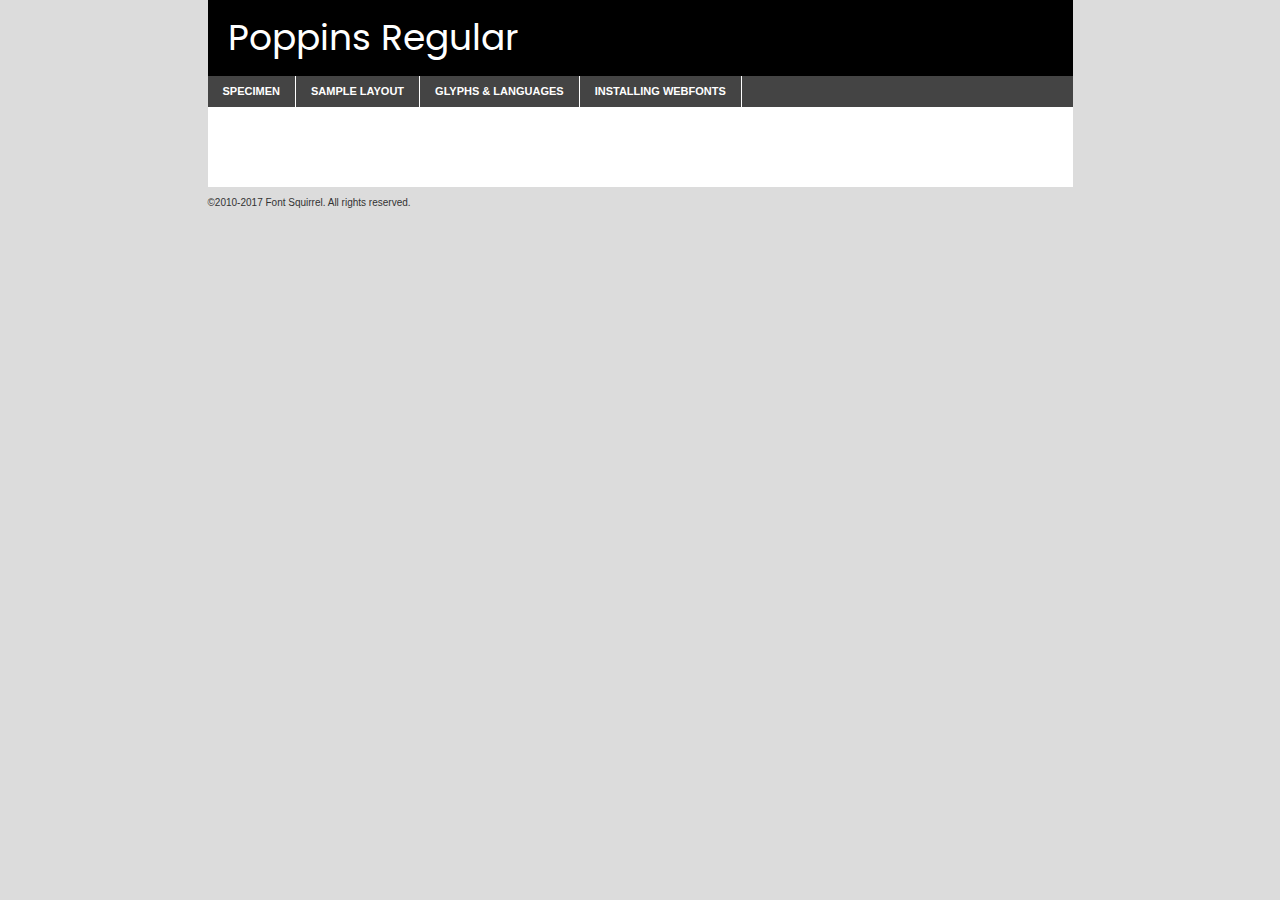
<file: components/fonts/poppins-regular-demo.html>
<!DOCTYPE html PUBLIC "-//W3C//DTD XHTML 1.0 Transitional//EN"
	"http://www.w3.org/TR/xhtml1/DTD/xhtml1-transitional.dtd">

<html xmlns="http://www.w3.org/1999/xhtml" xml:lang="en" lang="en">
<head>
	<meta http-equiv="Content-Type" content="text/html; charset=utf-8" />
	<script src="http://ajax.googleapis.com/ajax/libs/jquery/1.7.2/jquery.min.js" type="text/javascript" charset="utf-8"></script>
	<script type="text/javascript">
	(function($){$.fn.easyTabs=function(option){var param=jQuery.extend({fadeSpeed:"fast",defaultContent:1,activeClass:'active'},option);$(this).each(function(){var thisId="#"+this.id;if(param.defaultContent==''){param.defaultContent=1;}
	if(typeof param.defaultContent=="number")
	{var defaultTab=$(thisId+" .tabs li:eq("+(param.defaultContent-1)+") a").attr('href').substr(1);}else{var defaultTab=param.defaultContent;}
	$(thisId+" .tabs li a").each(function(){var tabToHide=$(this).attr('href').substr(1);$("#"+tabToHide).addClass('easytabs-tab-content');});hideAll();changeContent(defaultTab);function hideAll(){$(thisId+" .easytabs-tab-content").hide();}
	function changeContent(tabId){hideAll();$(thisId+" .tabs li").removeClass(param.activeClass);$(thisId+" .tabs li a[href=#"+tabId+"]").closest('li').addClass(param.activeClass);if(param.fadeSpeed!="none")
	{$(thisId+" #"+tabId).fadeIn(param.fadeSpeed);}else{$(thisId+" #"+tabId).show();}}
	$(thisId+" .tabs li").click(function(){var tabId=$(this).find('a').attr('href').substr(1);changeContent(tabId);return false;});});}})(jQuery);
	</script>
	<link rel="stylesheet" href="specimen_files/specimen_stylesheet.css" type="text/css" charset="utf-8" />
	<link rel="stylesheet" href="stylesheet.css" type="text/css" charset="utf-8" />

	<style type="text/css">
					body{
				font-family: 'poppinsregular';
							}
		</style>

	<title>Poppins Regular Specimen</title>
	
	
	<script type="text/javascript" charset="utf-8">
		$(document).ready(function() {
			$('#container').easyTabs({defaultContent:1});
		});
	</script>
</head>

<body>
<div id="container">
	<div id="header">
		Poppins Regular	</div>
	<ul class="tabs">
		<li><a href="#specimen">Specimen</a></li>
		<li><a href="#layout">Sample Layout</a></li>
				<li><a href="#glyphs">Glyphs &amp; Languages</a></li>
		<li><a href="#installing">Installing Webfonts</a></li>
		
	</ul>
	
	<div id="main_content">

		
			<div id="specimen">
		
				<div class="section">
					<div class="grid12 firstcol">
						<div class="huge">AaBb</div>
					</div>
				</div>
		
				<div class="section">
					<div class="glyph_range">A&#x200B;B&#x200b;C&#x200b;D&#x200b;E&#x200b;F&#x200b;G&#x200b;H&#x200b;I&#x200b;J&#x200b;K&#x200b;L&#x200b;M&#x200b;N&#x200b;O&#x200b;P&#x200b;Q&#x200b;R&#x200b;S&#x200b;T&#x200b;U&#x200b;V&#x200b;W&#x200b;X&#x200b;Y&#x200b;Z&#x200b;a&#x200b;b&#x200b;c&#x200b;d&#x200b;e&#x200b;f&#x200b;g&#x200b;h&#x200b;i&#x200b;j&#x200b;k&#x200b;l&#x200b;m&#x200b;n&#x200b;o&#x200b;p&#x200b;q&#x200b;r&#x200b;s&#x200b;t&#x200b;u&#x200b;v&#x200b;w&#x200b;x&#x200b;y&#x200b;z&#x200b;1&#x200b;2&#x200b;3&#x200b;4&#x200b;5&#x200b;6&#x200b;7&#x200b;8&#x200b;9&#x200b;0&#x200b;&amp;&#x200b;.&#x200b;,&#x200b;?&#x200b;!&#x200b;&#64;&#x200b;(&#x200b;)&#x200b;#&#x200b;$&#x200b;%&#x200b;*&#x200b;+&#x200b;-&#x200b;=&#x200b;:&#x200b;;</div>
				</div>
				<div class="section">
					<div class="grid12 firstcol">
						<table class="sample_table">
							<tr><td>10</td><td class="size10">abcdefghijklmnopqrstuvwxyzABCDEFGHIJKLMNOPQRSTUVWXYZ0123456789abcdefghijklmnopqrstuvwxyzABCDEFGHIJKLMNOPQRSTUVWXYZ0123456789abcdefghijklmnopqrstuvwxyzABCDEFGHIJKLMNOPQRSTUVWXYZ</td></tr>
							<tr><td>11</td><td class="size11">abcdefghijklmnopqrstuvwxyzABCDEFGHIJKLMNOPQRSTUVWXYZ0123456789abcdefghijklmnopqrstuvwxyzABCDEFGHIJKLMNOPQRSTUVWXYZ0123456789abcdefghijklmnopqrstuvwxyzABCDEFGHIJKLMNOPQRSTUVWXYZ</td></tr>
							<tr><td>12</td><td class="size12">abcdefghijklmnopqrstuvwxyzABCDEFGHIJKLMNOPQRSTUVWXYZ0123456789abcdefghijklmnopqrstuvwxyzABCDEFGHIJKLMNOPQRSTUVWXYZ0123456789abcdefghijklmnopqrstuvwxyzABCDEFGHIJKLMNOPQRSTUVWXYZ</td></tr>
							<tr><td>13</td><td class="size13">abcdefghijklmnopqrstuvwxyzABCDEFGHIJKLMNOPQRSTUVWXYZ0123456789abcdefghijklmnopqrstuvwxyzABCDEFGHIJKLMNOPQRSTUVWXYZ0123456789abcdefghijklmnopqrstuvwxyzABCDEFGHIJKLMNOPQRSTUVWXYZ</td></tr>
							<tr><td>14</td><td class="size14">abcdefghijklmnopqrstuvwxyzABCDEFGHIJKLMNOPQRSTUVWXYZ0123456789abcdefghijklmnopqrstuvwxyzABCDEFGHIJKLMNOPQRSTUVWXYZ0123456789abcdefghijklmnopqrstuvwxyzABCDEFGHIJKLMNOPQRSTUVWXYZ</td></tr>
							<tr><td>16</td><td class="size16">abcdefghijklmnopqrstuvwxyzABCDEFGHIJKLMNOPQRSTUVWXYZ0123456789abcdefghijklmnopqrstuvwxyzABCDEFGHIJKLMNOPQRSTUVWXYZ</td></tr>
							<tr><td>18</td><td class="size18">abcdefghijklmnopqrstuvwxyzABCDEFGHIJKLMNOPQRSTUVWXYZ0123456789abcdefghijklmnopqrstuvwxyzABCDEFGHIJKLMNOPQRSTUVWXYZ</td></tr>
							<tr><td>20</td><td class="size20">abcdefghijklmnopqrstuvwxyzABCDEFGHIJKLMNOPQRSTUVWXYZ0123456789abcdefghijklmnopqrstuvwxyzABCDEFGHIJKLMNOPQRSTUVWXYZ</td></tr>
							<tr><td>24</td><td class="size24">abcdefghijklmnopqrstuvwxyzABCDEFGHIJKLMNOPQRSTUVWXYZ0123456789abcdefghijklmnopqrstuvwxyzABCDEFGHIJKLMNOPQRSTUVWXYZ</td></tr>
							<tr><td>30</td><td class="size30">abcdefghijklmnopqrstuvwxyzABCDEFGHIJKLMNOPQRSTUVWXYZ0123456789abcdefghijklmnopqrstuvwxyzABCDEFGHIJKLMNOPQRSTUVWXYZ</td></tr>
							<tr><td>36</td><td class="size36">abcdefghijklmnopqrstuvwxyzABCDEFGHIJKLMNOPQRSTUVWXYZ0123456789abcdefghijklmnopqrstuvwxyzABCDEFGHIJKLMNOPQRSTUVWXYZ</td></tr>
							<tr><td>48</td><td class="size48">abcdefghijklmnopqrstuvwxyzABCDEFGHIJKLMNOPQRSTUVWXYZ0123456789abcdefghijklmnopqrstuvwxyzABCDEFGHIJKLMNOPQRSTUVWXYZ</td></tr>
							<tr><td>60</td><td class="size60">abcdefghijklmnopqrstuvwxyzABCDEFGHIJKLMNOPQRSTUVWXYZ0123456789abcdefghijklmnopqrstuvwxyzABCDEFGHIJKLMNOPQRSTUVWXYZ</td></tr>
							<tr><td>72</td><td class="size72">abcdefghijklmnopqrstuvwxyzABCDEFGHIJKLMNOPQRSTUVWXYZ0123456789abcdefghijklmnopqrstuvwxyzABCDEFGHIJKLMNOPQRSTUVWXYZ</td></tr>
							<tr><td>90</td><td class="size90">abcdefghijklmnopqrstuvwxyzABCDEFGHIJKLMNOPQRSTUVWXYZ0123456789abcdefghijklmnopqrstuvwxyzABCDEFGHIJKLMNOPQRSTUVWXYZ</td></tr>
						</table>
				
					</div>
			
				</div>
		
		
		
								<div class="section" id="bodycomparison">


										<div id="xheight">
				<div class="fontbody">&#x25FC;&#x25FC;&#x25FC;&#x25FC;&#x25FC;&#x25FC;&#x25FC;&#x25FC;&#x25FC;&#x25FC;&#x25FC;&#x25FC;&#x25FC;&#x25FC;&#x25FC;&#x25FC;&#x25FC;&#x25FC;&#x25FC;&#x25FC;&#x25FC;&#x25FC;&#x25FC;&#x25FC;&#x25FC;&#x25FC;&#x25FC;&#x25FC;&#x25FC;&#x25FC;&#x25FC;&#x25FC;&#x25FC;&#x25FC;&#x25FC;&#x25FC;&#x25FC;&#x25FC;&#x25FC;&#x25FC;&#x25FC;&#x25FC;&#x25FC;&#x25FC;&#x25FC;&#x25FC;&#x25FC;&#x25FC;&#x25FC;&#x25FC;&#x25FC;&#x25FC;&#x25FC;&#x25FC;&#x25FC;&#x25FC;&#x25FC;&#x25FC;&#x25FC;&#x25FC;&#x25FC;&#x25FC;&#x25FC;&#x25FC;&#x25FC;&#x25FC;&#x25FC;&#x25FC;&#x25FC;&#x25FC;&#x25FC;&#x25FC;&#x25FC;&#x25FC;&#x25FC;&#x25FC;&#x25FC;&#x25FC;&#x25FC;&#x25FC;&#x25FC;&#x25FC;&#x25FC;&#x25FC;&#x25FC;&#x25FC;&#x25FC;&#x25FC;&#x25FC;&#x25FC;&#x25FC;&#x25FC;&#x25FC;&#x25FC;&#x25FC;&#x25FC;&#x25FC;&#x25FC;&#x25FC;body</div><div class="arialbody">body</div><div class="verdanabody">body</div><div class="georgiabody">body</div></div>
										<div class="fontbody" style="z-index:1">
											body<span>Poppins Regular</span>
										</div>
										<div class="arialbody" style="z-index:1">
											body<span>Arial</span>
										</div>
										<div class="verdanabody" style="z-index:1">
											body<span>Verdana</span>
										</div>
										<div class="georgiabody" style="z-index:1">
											body<span>Georgia</span>
										</div>



								</div>
		
		
				<div class="section psample psample_row1" id="">
					
					<div class="grid2 firstcol">
						<p class="size10"><span>10.</span>Aenean lacinia bibendum nulla sed consectetur. Fusce dapibus, tellus ac cursus commodo, tortor mauris condimentum nibh, ut fermentum massa justo sit amet risus. Nullam id dolor id nibh ultricies vehicula ut id elit. Cum sociis natoque penatibus et magnis dis parturient montes, nascetur ridiculus mus. Nulla vitae elit libero, a pharetra augue.</p>
			
					</div>
					<div class="grid3">
						<p class="size11"><span>11.</span>Aenean lacinia bibendum nulla sed consectetur. Fusce dapibus, tellus ac cursus commodo, tortor mauris condimentum nibh, ut fermentum massa justo sit amet risus. Nullam id dolor id nibh ultricies vehicula ut id elit. Cum sociis natoque penatibus et magnis dis parturient montes, nascetur ridiculus mus. Nulla vitae elit libero, a pharetra augue.</p>
			
					</div>
					<div class="grid3">
						<p class="size12"><span>12.</span>Aenean lacinia bibendum nulla sed consectetur. Fusce dapibus, tellus ac cursus commodo, tortor mauris condimentum nibh, ut fermentum massa justo sit amet risus. Nullam id dolor id nibh ultricies vehicula ut id elit. Cum sociis natoque penatibus et magnis dis parturient montes, nascetur ridiculus mus. Nulla vitae elit libero, a pharetra augue.</p>
			
					</div>
					<div class="grid4">
						<p class="size13"><span>13.</span>Aenean lacinia bibendum nulla sed consectetur. Fusce dapibus, tellus ac cursus commodo, tortor mauris condimentum nibh, ut fermentum massa justo sit amet risus. Nullam id dolor id nibh ultricies vehicula ut id elit. Cum sociis natoque penatibus et magnis dis parturient montes, nascetur ridiculus mus. Nulla vitae elit libero, a pharetra augue.</p>
			
					</div>
					<div class="white_blend"></div>
					
				</div>
				<div class="section psample psample_row2" id="">
					<div class="grid3 firstcol">
						<p class="size14"><span>14.</span>Aenean lacinia bibendum nulla sed consectetur. Fusce dapibus, tellus ac cursus commodo, tortor mauris condimentum nibh, ut fermentum massa justo sit amet risus. Nullam id dolor id nibh ultricies vehicula ut id elit. Cum sociis natoque penatibus et magnis dis parturient montes, nascetur ridiculus mus. Nulla vitae elit libero, a pharetra augue.</p>
			
					</div>
					<div class="grid4">
						<p class="size16"><span>16.</span>Aenean lacinia bibendum nulla sed consectetur. Fusce dapibus, tellus ac cursus commodo, tortor mauris condimentum nibh, ut fermentum massa justo sit amet risus. Nullam id dolor id nibh ultricies vehicula ut id elit. Cum sociis natoque penatibus et magnis dis parturient montes, nascetur ridiculus mus. Nulla vitae elit libero, a pharetra augue.</p>
			
					</div>
					<div class="grid5">
						<p class="size18"><span>18.</span>Aenean lacinia bibendum nulla sed consectetur. Fusce dapibus, tellus ac cursus commodo, tortor mauris condimentum nibh, ut fermentum massa justo sit amet risus. Nullam id dolor id nibh ultricies vehicula ut id elit. Cum sociis natoque penatibus et magnis dis parturient montes, nascetur ridiculus mus. Nulla vitae elit libero, a pharetra augue.</p>
			
					</div>

					<div class="white_blend"></div>

				</div>
				
				<div class="section psample psample_row3" id="">
					<div class="grid5 firstcol">
						<p class="size20"><span>20.</span>Aenean lacinia bibendum nulla sed consectetur. Fusce dapibus, tellus ac cursus commodo, tortor mauris condimentum nibh, ut fermentum massa justo sit amet risus. Nullam id dolor id nibh ultricies vehicula ut id elit. Cum sociis natoque penatibus et magnis dis parturient montes, nascetur ridiculus mus. Nulla vitae elit libero, a pharetra augue.</p>
					</div>
					<div class="grid7">
						<p class="size24"><span>24.</span>Aenean lacinia bibendum nulla sed consectetur. Fusce dapibus, tellus ac cursus commodo, tortor mauris condimentum nibh, ut fermentum massa justo sit amet risus. Nullam id dolor id nibh ultricies vehicula ut id elit. Cum sociis natoque penatibus et magnis dis parturient montes, nascetur ridiculus mus. Nulla vitae elit libero, a pharetra augue.</p>
					</div>
					
					<div class="white_blend"></div>
					
				</div>
				
				<div class="section psample psample_row4" id="">
					<div class="grid12 firstcol">
						<p class="size30"><span>30.</span>Aenean lacinia bibendum nulla sed consectetur. Fusce dapibus, tellus ac cursus commodo, tortor mauris condimentum nibh, ut fermentum massa justo sit amet risus. Nullam id dolor id nibh ultricies vehicula ut id elit. Cum sociis natoque penatibus et magnis dis parturient montes, nascetur ridiculus mus. Nulla vitae elit libero, a pharetra augue.</p>
					</div>
					<div class="white_blend"></div>
					
				</div>
				
				
				
				<div class="section psample psample_row1 fullreverse">
					<div class="grid2 firstcol">
						<p class="size10"><span>10.</span>Aenean lacinia bibendum nulla sed consectetur. Fusce dapibus, tellus ac cursus commodo, tortor mauris condimentum nibh, ut fermentum massa justo sit amet risus. Nullam id dolor id nibh ultricies vehicula ut id elit. Cum sociis natoque penatibus et magnis dis parturient montes, nascetur ridiculus mus. Nulla vitae elit libero, a pharetra augue.</p>
			
					</div>
					<div class="grid3">
						<p class="size11"><span>11.</span>Aenean lacinia bibendum nulla sed consectetur. Fusce dapibus, tellus ac cursus commodo, tortor mauris condimentum nibh, ut fermentum massa justo sit amet risus. Nullam id dolor id nibh ultricies vehicula ut id elit. Cum sociis natoque penatibus et magnis dis parturient montes, nascetur ridiculus mus. Nulla vitae elit libero, a pharetra augue.</p>
			
					</div>
					<div class="grid3">
						<p class="size12"><span>12.</span>Aenean lacinia bibendum nulla sed consectetur. Fusce dapibus, tellus ac cursus commodo, tortor mauris condimentum nibh, ut fermentum massa justo sit amet risus. Nullam id dolor id nibh ultricies vehicula ut id elit. Cum sociis natoque penatibus et magnis dis parturient montes, nascetur ridiculus mus. Nulla vitae elit libero, a pharetra augue.</p>
			
					</div>
					<div class="grid4">
						<p class="size13"><span>13.</span>Aenean lacinia bibendum nulla sed consectetur. Fusce dapibus, tellus ac cursus commodo, tortor mauris condimentum nibh, ut fermentum massa justo sit amet risus. Nullam id dolor id nibh ultricies vehicula ut id elit. Cum sociis natoque penatibus et magnis dis parturient montes, nascetur ridiculus mus. Nulla vitae elit libero, a pharetra augue.</p>
			
					</div>
					<div class="black_blend"></div>
					
				</div>
				
				<div class="section psample psample_row2 fullreverse">
					<div class="grid3 firstcol">
						<p class="size14"><span>14.</span>Aenean lacinia bibendum nulla sed consectetur. Fusce dapibus, tellus ac cursus commodo, tortor mauris condimentum nibh, ut fermentum massa justo sit amet risus. Nullam id dolor id nibh ultricies vehicula ut id elit. Cum sociis natoque penatibus et magnis dis parturient montes, nascetur ridiculus mus. Nulla vitae elit libero, a pharetra augue.</p>
			
					</div>
					<div class="grid4">
						<p class="size16"><span>16.</span>Aenean lacinia bibendum nulla sed consectetur. Fusce dapibus, tellus ac cursus commodo, tortor mauris condimentum nibh, ut fermentum massa justo sit amet risus. Nullam id dolor id nibh ultricies vehicula ut id elit. Cum sociis natoque penatibus et magnis dis parturient montes, nascetur ridiculus mus. Nulla vitae elit libero, a pharetra augue.</p>
			
					</div>
					<div class="grid5">
						<p class="size18"><span>18.</span>Aenean lacinia bibendum nulla sed consectetur. Fusce dapibus, tellus ac cursus commodo, tortor mauris condimentum nibh, ut fermentum massa justo sit amet risus. Nullam id dolor id nibh ultricies vehicula ut id elit. Cum sociis natoque penatibus et magnis dis parturient montes, nascetur ridiculus mus. Nulla vitae elit libero, a pharetra augue.</p>
			
					</div>
					<div class="black_blend"></div>

				</div>
				
				<div class="section psample fullreverse psample_row3" id="">
					<div class="grid5 firstcol">
						<p class="size20"><span>20.</span>Aenean lacinia bibendum nulla sed consectetur. Fusce dapibus, tellus ac cursus commodo, tortor mauris condimentum nibh, ut fermentum massa justo sit amet risus. Nullam id dolor id nibh ultricies vehicula ut id elit. Cum sociis natoque penatibus et magnis dis parturient montes, nascetur ridiculus mus. Nulla vitae elit libero, a pharetra augue.</p>
					</div>
					<div class="grid7">
						<p class="size24"><span>24.</span>Aenean lacinia bibendum nulla sed consectetur. Fusce dapibus, tellus ac cursus commodo, tortor mauris condimentum nibh, ut fermentum massa justo sit amet risus. Nullam id dolor id nibh ultricies vehicula ut id elit. Cum sociis natoque penatibus et magnis dis parturient montes, nascetur ridiculus mus. Nulla vitae elit libero, a pharetra augue.</p>
					</div>
					
					<div class="black_blend"></div>
					
				</div>
				
				<div class="section psample fullreverse psample_row4" id="" style="border-bottom: 20px #000 solid;">
					<div class="grid12 firstcol">
						<p class="size30"><span>30.</span>Aenean lacinia bibendum nulla sed consectetur. Fusce dapibus, tellus ac cursus commodo, tortor mauris condimentum nibh, ut fermentum massa justo sit amet risus. Nullam id dolor id nibh ultricies vehicula ut id elit. Cum sociis natoque penatibus et magnis dis parturient montes, nascetur ridiculus mus. Nulla vitae elit libero, a pharetra augue.</p>
					</div>
					<div class="black_blend"></div>
					
				</div>
				
				
				
				
			</div>
			
			<div id="layout">
				
				<div class="section">
					
					<div class="grid12 firstcol">
						<h1>Lorem Ipsum Dolor</h1>
						<h2>Etiam porta sem malesuada magna mollis euismod</h2>
						
						<p class="byline">By <a href="#link">Aenean Lacinia</a></p>
					</div>
				</div>
				<div class="section">
					<div class="grid8 firstcol">
						<p class="large">Donec sed odio dui. Morbi leo risus, porta ac consectetur ac, vestibulum at eros. Fusce dapibus, tellus ac cursus commodo, tortor mauris condimentum nibh, ut fermentum massa justo sit amet risus. </p>

						
						<h3>Pellentesque ornare sem</h3>

						<p>Maecenas sed diam eget risus varius blandit sit amet non magna. Maecenas faucibus mollis interdum. Donec ullamcorper nulla non metus auctor fringilla. Nullam id dolor id nibh ultricies vehicula ut id elit. Nullam id dolor id nibh ultricies vehicula ut id elit. </p>

						<p>Aenean eu leo quam. Pellentesque ornare sem lacinia quam venenatis vestibulum. Lorem ipsum dolor sit amet, consectetur adipiscing elit. Cum sociis natoque penatibus et magnis dis parturient montes, nascetur ridiculus mus. </p>

						<p>Nulla vitae elit libero, a pharetra augue. Praesent commodo cursus magna, vel scelerisque nisl consectetur et. Aenean lacinia bibendum nulla sed consectetur. </p>

						<p>Nullam quis risus eget urna mollis ornare vel eu leo. Nullam quis risus eget urna mollis ornare vel eu leo. Maecenas sed diam eget risus varius blandit sit amet non magna. Donec ullamcorper nulla non metus auctor fringilla. </p>

						<h3>Cras mattis consectetur</h3>

						<p>Aenean eu leo quam. Pellentesque ornare sem lacinia quam venenatis vestibulum. Aenean lacinia bibendum nulla sed consectetur. Integer posuere erat a ante venenatis dapibus posuere velit aliquet. Cras mattis consectetur purus sit amet fermentum. </p>

						<p>Nullam id dolor id nibh ultricies vehicula ut id elit. Nullam quis risus eget urna mollis ornare vel eu leo. Cras mattis consectetur purus sit amet fermentum.</p>
					</div>
					
					<div class="grid4 sidebar">
						
						<div class="box reverse">
							<p class="last">Nullam quis risus eget urna mollis ornare vel eu leo. Donec ullamcorper nulla non metus auctor fringilla. Cras mattis consectetur purus sit amet fermentum. Sed posuere consectetur est at lobortis. Lorem ipsum dolor sit amet, consectetur adipiscing elit. </p>
						</div>
						
						<p class="caption">Maecenas sed diam eget risus varius.</p>

						<p>Vestibulum id ligula porta felis euismod semper. Integer posuere erat a ante venenatis dapibus posuere velit aliquet. Vestibulum id ligula porta felis euismod semper. Sed posuere consectetur est at lobortis. Maecenas sed diam eget risus varius blandit sit amet non magna. Fusce dapibus, tellus ac cursus commodo, tortor mauris condimentum nibh, ut fermentum massa justo sit amet risus. </p>

					

						<p>Duis mollis, est non commodo luctus, nisi erat porttitor ligula, eget lacinia odio sem nec elit. Aenean lacinia bibendum nulla sed consectetur. Vivamus sagittis lacus vel augue laoreet rutrum faucibus dolor auctor. Aenean lacinia bibendum nulla sed consectetur. Nullam quis risus eget urna mollis ornare vel eu leo. </p>

						<p>Praesent commodo cursus magna, vel scelerisque nisl consectetur et. Donec ullamcorper nulla non metus auctor fringilla. Maecenas faucibus mollis interdum. Fusce dapibus, tellus ac cursus commodo, tortor mauris condimentum nibh, ut fermentum massa justo sit amet risus. </p>

					</div>
				</div>
				
			</div>


			



		<div id="glyphs">
			<div class="section">
				<div class="grid12 firstcol">
			
				<h1>Language Support</h1>
				<p>The subset of Poppins Regular in this kit supports the following languages:<br />
			
					Albanian, Basque, Breton, Chamorro, Danish, Dutch, English, Faroese, Finnish, French, Frisian, Galician, German, Icelandic, Italian, Malagasy, Norwegian, Portuguese, Spanish, Alsatian, Aragonese, Arapaho, Arrernte, Asturian, Aymara, Bislama, Cebuano, Corsican, Fijian, French_creole, Genoese, Gilbertese, Greenlandic, Haitian_creole, Hiligaynon, Hmong, Hopi, Ibanag, Iloko_ilokano, Indonesian, Interglossa_glosa, Interlingua, Irish_gaelic, Jerriais, Lojban, Lombard, Luxembourgeois, Manx, Mohawk, Norfolk_pitcairnese, Occitan, Oromo, Pangasinan, Papiamento, Piedmontese, Potawatomi, Rhaeto-romance, Romansh, Rotokas, Sami_lule, Samoan, Sardinian, Scots_gaelic, Seychelles_creole, Shona, Sicilian, Somali, Southern_ndebele, Swahili, Swati_swazi, Tagalog_filipino_pilipino, Tetum, Tok_pisin, Uyghur_latinized, Volapuk, Walloon, Warlpiri, Xhosa, Yapese, Zulu, Latinbasic, Ubasic, Demo				</p>
				<h1>Glyph Chart</h1>
				<p>The subset of Poppins Regular in this kit includes all the glyphs listed below. Unicode entities are included above each glyph to help you insert individual characters into your layout.</p>
				<div id="glyph_chart">
			
																														 <div><p>&amp;#13;</p>&#13;</div>
																				 <div><p>&amp;#32;</p>&#32;</div>
																				 <div><p>&amp;#33;</p>&#33;</div>
																				 <div><p>&amp;#34;</p>&#34;</div>
																				 <div><p>&amp;#35;</p>&#35;</div>
																				 <div><p>&amp;#36;</p>&#36;</div>
																				 <div><p>&amp;#37;</p>&#37;</div>
																				 <div><p>&amp;#38;</p>&#38;</div>
																				 <div><p>&amp;#39;</p>&#39;</div>
																				 <div><p>&amp;#40;</p>&#40;</div>
																				 <div><p>&amp;#41;</p>&#41;</div>
																				 <div><p>&amp;#42;</p>&#42;</div>
																				 <div><p>&amp;#43;</p>&#43;</div>
																				 <div><p>&amp;#44;</p>&#44;</div>
																				 <div><p>&amp;#45;</p>&#45;</div>
																				 <div><p>&amp;#46;</p>&#46;</div>
																				 <div><p>&amp;#47;</p>&#47;</div>
																				 <div><p>&amp;#48;</p>&#48;</div>
																				 <div><p>&amp;#49;</p>&#49;</div>
																				 <div><p>&amp;#50;</p>&#50;</div>
																				 <div><p>&amp;#51;</p>&#51;</div>
																				 <div><p>&amp;#52;</p>&#52;</div>
																				 <div><p>&amp;#53;</p>&#53;</div>
																				 <div><p>&amp;#54;</p>&#54;</div>
																				 <div><p>&amp;#55;</p>&#55;</div>
																				 <div><p>&amp;#56;</p>&#56;</div>
																				 <div><p>&amp;#57;</p>&#57;</div>
																				 <div><p>&amp;#58;</p>&#58;</div>
																				 <div><p>&amp;#59;</p>&#59;</div>
																				 <div><p>&amp;#60;</p>&#60;</div>
																				 <div><p>&amp;#61;</p>&#61;</div>
																				 <div><p>&amp;#62;</p>&#62;</div>
																				 <div><p>&amp;#63;</p>&#63;</div>
																				 <div><p>&amp;#64;</p>&#64;</div>
																				 <div><p>&amp;#65;</p>&#65;</div>
																				 <div><p>&amp;#66;</p>&#66;</div>
																				 <div><p>&amp;#67;</p>&#67;</div>
																				 <div><p>&amp;#68;</p>&#68;</div>
																				 <div><p>&amp;#69;</p>&#69;</div>
																				 <div><p>&amp;#70;</p>&#70;</div>
																				 <div><p>&amp;#71;</p>&#71;</div>
																				 <div><p>&amp;#72;</p>&#72;</div>
																				 <div><p>&amp;#73;</p>&#73;</div>
																				 <div><p>&amp;#74;</p>&#74;</div>
																				 <div><p>&amp;#75;</p>&#75;</div>
																				 <div><p>&amp;#76;</p>&#76;</div>
																				 <div><p>&amp;#77;</p>&#77;</div>
																				 <div><p>&amp;#78;</p>&#78;</div>
																				 <div><p>&amp;#79;</p>&#79;</div>
																				 <div><p>&amp;#80;</p>&#80;</div>
																				 <div><p>&amp;#81;</p>&#81;</div>
																				 <div><p>&amp;#82;</p>&#82;</div>
																				 <div><p>&amp;#83;</p>&#83;</div>
																				 <div><p>&amp;#84;</p>&#84;</div>
																				 <div><p>&amp;#85;</p>&#85;</div>
																				 <div><p>&amp;#86;</p>&#86;</div>
																				 <div><p>&amp;#87;</p>&#87;</div>
																				 <div><p>&amp;#88;</p>&#88;</div>
																				 <div><p>&amp;#89;</p>&#89;</div>
																				 <div><p>&amp;#90;</p>&#90;</div>
																				 <div><p>&amp;#91;</p>&#91;</div>
																				 <div><p>&amp;#92;</p>&#92;</div>
																				 <div><p>&amp;#93;</p>&#93;</div>
																				 <div><p>&amp;#94;</p>&#94;</div>
																				 <div><p>&amp;#95;</p>&#95;</div>
																				 <div><p>&amp;#96;</p>&#96;</div>
																				 <div><p>&amp;#97;</p>&#97;</div>
																				 <div><p>&amp;#98;</p>&#98;</div>
																				 <div><p>&amp;#99;</p>&#99;</div>
																				 <div><p>&amp;#100;</p>&#100;</div>
																				 <div><p>&amp;#101;</p>&#101;</div>
																				 <div><p>&amp;#102;</p>&#102;</div>
																				 <div><p>&amp;#103;</p>&#103;</div>
																				 <div><p>&amp;#104;</p>&#104;</div>
																				 <div><p>&amp;#105;</p>&#105;</div>
																				 <div><p>&amp;#106;</p>&#106;</div>
																				 <div><p>&amp;#107;</p>&#107;</div>
																				 <div><p>&amp;#108;</p>&#108;</div>
																				 <div><p>&amp;#109;</p>&#109;</div>
																				 <div><p>&amp;#110;</p>&#110;</div>
																				 <div><p>&amp;#111;</p>&#111;</div>
																				 <div><p>&amp;#112;</p>&#112;</div>
																				 <div><p>&amp;#113;</p>&#113;</div>
																				 <div><p>&amp;#114;</p>&#114;</div>
																				 <div><p>&amp;#115;</p>&#115;</div>
																				 <div><p>&amp;#116;</p>&#116;</div>
																				 <div><p>&amp;#117;</p>&#117;</div>
																				 <div><p>&amp;#118;</p>&#118;</div>
																				 <div><p>&amp;#119;</p>&#119;</div>
																				 <div><p>&amp;#120;</p>&#120;</div>
																				 <div><p>&amp;#121;</p>&#121;</div>
																				 <div><p>&amp;#122;</p>&#122;</div>
																				 <div><p>&amp;#123;</p>&#123;</div>
																				 <div><p>&amp;#124;</p>&#124;</div>
																				 <div><p>&amp;#125;</p>&#125;</div>
																				 <div><p>&amp;#126;</p>&#126;</div>
																				 <div><p>&amp;#160;</p>&#160;</div>
																				 <div><p>&amp;#161;</p>&#161;</div>
																				 <div><p>&amp;#162;</p>&#162;</div>
																				 <div><p>&amp;#163;</p>&#163;</div>
																				 <div><p>&amp;#164;</p>&#164;</div>
																				 <div><p>&amp;#165;</p>&#165;</div>
																				 <div><p>&amp;#166;</p>&#166;</div>
																				 <div><p>&amp;#167;</p>&#167;</div>
																				 <div><p>&amp;#168;</p>&#168;</div>
																				 <div><p>&amp;#169;</p>&#169;</div>
																				 <div><p>&amp;#170;</p>&#170;</div>
																				 <div><p>&amp;#171;</p>&#171;</div>
																				 <div><p>&amp;#172;</p>&#172;</div>
																				 <div><p>&amp;#173;</p>&#173;</div>
																				 <div><p>&amp;#174;</p>&#174;</div>
																				 <div><p>&amp;#175;</p>&#175;</div>
																				 <div><p>&amp;#176;</p>&#176;</div>
																				 <div><p>&amp;#177;</p>&#177;</div>
																				 <div><p>&amp;#178;</p>&#178;</div>
																				 <div><p>&amp;#179;</p>&#179;</div>
																				 <div><p>&amp;#180;</p>&#180;</div>
																				 <div><p>&amp;#181;</p>&#181;</div>
																				 <div><p>&amp;#182;</p>&#182;</div>
																				 <div><p>&amp;#183;</p>&#183;</div>
																				 <div><p>&amp;#184;</p>&#184;</div>
																				 <div><p>&amp;#185;</p>&#185;</div>
																				 <div><p>&amp;#186;</p>&#186;</div>
																				 <div><p>&amp;#187;</p>&#187;</div>
																				 <div><p>&amp;#188;</p>&#188;</div>
																				 <div><p>&amp;#189;</p>&#189;</div>
																				 <div><p>&amp;#190;</p>&#190;</div>
																				 <div><p>&amp;#191;</p>&#191;</div>
																				 <div><p>&amp;#192;</p>&#192;</div>
																				 <div><p>&amp;#193;</p>&#193;</div>
																				 <div><p>&amp;#194;</p>&#194;</div>
																				 <div><p>&amp;#195;</p>&#195;</div>
																				 <div><p>&amp;#196;</p>&#196;</div>
																				 <div><p>&amp;#197;</p>&#197;</div>
																				 <div><p>&amp;#198;</p>&#198;</div>
																				 <div><p>&amp;#199;</p>&#199;</div>
																				 <div><p>&amp;#200;</p>&#200;</div>
																				 <div><p>&amp;#201;</p>&#201;</div>
																				 <div><p>&amp;#202;</p>&#202;</div>
																				 <div><p>&amp;#203;</p>&#203;</div>
																				 <div><p>&amp;#204;</p>&#204;</div>
																				 <div><p>&amp;#205;</p>&#205;</div>
																				 <div><p>&amp;#206;</p>&#206;</div>
																				 <div><p>&amp;#207;</p>&#207;</div>
																				 <div><p>&amp;#208;</p>&#208;</div>
																				 <div><p>&amp;#209;</p>&#209;</div>
																				 <div><p>&amp;#210;</p>&#210;</div>
																				 <div><p>&amp;#211;</p>&#211;</div>
																				 <div><p>&amp;#212;</p>&#212;</div>
																				 <div><p>&amp;#213;</p>&#213;</div>
																				 <div><p>&amp;#214;</p>&#214;</div>
																				 <div><p>&amp;#215;</p>&#215;</div>
																				 <div><p>&amp;#216;</p>&#216;</div>
																				 <div><p>&amp;#217;</p>&#217;</div>
																				 <div><p>&amp;#218;</p>&#218;</div>
																				 <div><p>&amp;#219;</p>&#219;</div>
																				 <div><p>&amp;#220;</p>&#220;</div>
																				 <div><p>&amp;#221;</p>&#221;</div>
																				 <div><p>&amp;#222;</p>&#222;</div>
																				 <div><p>&amp;#223;</p>&#223;</div>
																				 <div><p>&amp;#224;</p>&#224;</div>
																				 <div><p>&amp;#225;</p>&#225;</div>
																				 <div><p>&amp;#226;</p>&#226;</div>
																				 <div><p>&amp;#227;</p>&#227;</div>
																				 <div><p>&amp;#228;</p>&#228;</div>
																				 <div><p>&amp;#229;</p>&#229;</div>
																				 <div><p>&amp;#230;</p>&#230;</div>
																				 <div><p>&amp;#231;</p>&#231;</div>
																				 <div><p>&amp;#232;</p>&#232;</div>
																				 <div><p>&amp;#233;</p>&#233;</div>
																				 <div><p>&amp;#234;</p>&#234;</div>
																				 <div><p>&amp;#235;</p>&#235;</div>
																				 <div><p>&amp;#236;</p>&#236;</div>
																				 <div><p>&amp;#237;</p>&#237;</div>
																				 <div><p>&amp;#238;</p>&#238;</div>
																				 <div><p>&amp;#239;</p>&#239;</div>
																				 <div><p>&amp;#240;</p>&#240;</div>
																				 <div><p>&amp;#241;</p>&#241;</div>
																				 <div><p>&amp;#242;</p>&#242;</div>
																				 <div><p>&amp;#243;</p>&#243;</div>
																				 <div><p>&amp;#244;</p>&#244;</div>
																				 <div><p>&amp;#245;</p>&#245;</div>
																				 <div><p>&amp;#246;</p>&#246;</div>
																				 <div><p>&amp;#247;</p>&#247;</div>
																				 <div><p>&amp;#248;</p>&#248;</div>
																				 <div><p>&amp;#249;</p>&#249;</div>
																				 <div><p>&amp;#250;</p>&#250;</div>
																				 <div><p>&amp;#251;</p>&#251;</div>
																				 <div><p>&amp;#252;</p>&#252;</div>
																				 <div><p>&amp;#253;</p>&#253;</div>
																				 <div><p>&amp;#254;</p>&#254;</div>
																				 <div><p>&amp;#255;</p>&#255;</div>
																				 <div><p>&amp;#338;</p>&#338;</div>
																				 <div><p>&amp;#339;</p>&#339;</div>
																				 <div><p>&amp;#376;</p>&#376;</div>
																				 <div><p>&amp;#710;</p>&#710;</div>
																				 <div><p>&amp;#732;</p>&#732;</div>
																				 <div><p>&amp;#8192;</p>&#8192;</div>
																				 <div><p>&amp;#8193;</p>&#8193;</div>
																				 <div><p>&amp;#8194;</p>&#8194;</div>
																				 <div><p>&amp;#8195;</p>&#8195;</div>
																				 <div><p>&amp;#8196;</p>&#8196;</div>
																				 <div><p>&amp;#8197;</p>&#8197;</div>
																				 <div><p>&amp;#8198;</p>&#8198;</div>
																				 <div><p>&amp;#8199;</p>&#8199;</div>
																				 <div><p>&amp;#8200;</p>&#8200;</div>
																				 <div><p>&amp;#8201;</p>&#8201;</div>
																				 <div><p>&amp;#8202;</p>&#8202;</div>
																				 <div><p>&amp;#8208;</p>&#8208;</div>
																				 <div><p>&amp;#8209;</p>&#8209;</div>
																				 <div><p>&amp;#8210;</p>&#8210;</div>
																				 <div><p>&amp;#8211;</p>&#8211;</div>
																				 <div><p>&amp;#8212;</p>&#8212;</div>
																				 <div><p>&amp;#8216;</p>&#8216;</div>
																				 <div><p>&amp;#8217;</p>&#8217;</div>
																				 <div><p>&amp;#8218;</p>&#8218;</div>
																				 <div><p>&amp;#8220;</p>&#8220;</div>
																				 <div><p>&amp;#8221;</p>&#8221;</div>
																				 <div><p>&amp;#8222;</p>&#8222;</div>
																				 <div><p>&amp;#8226;</p>&#8226;</div>
																				 <div><p>&amp;#8230;</p>&#8230;</div>
																				 <div><p>&amp;#8239;</p>&#8239;</div>
																				 <div><p>&amp;#8249;</p>&#8249;</div>
																				 <div><p>&amp;#8250;</p>&#8250;</div>
																				 <div><p>&amp;#8287;</p>&#8287;</div>
																				 <div><p>&amp;#8364;</p>&#8364;</div>
																				 <div><p>&amp;#8482;</p>&#8482;</div>
																				 <div><p>&amp;#64257;</p>&#64257;</div>
																				 <div><p>&amp;#64258;</p>&#64258;</div>
																																																</div>	
				</div>
		
		
			</div>
		</div>
		
		
		<div id="specs">
			
		</div>
	
		<div id="installing">
			<div class="section">
				<div class="grid7 firstcol">
					<h1>Installing Webfonts</h1>
					
					<p>Webfonts are supported by all major browser platforms but not all in the same way. There are currently four different font formats that must be included in order to target all browsers. This includes TTF, WOFF, EOT and SVG.</p>
					
					<h2>1. Upload your webfonts</h2>
					<p>You must upload your webfont kit to your website. They should be in or near the same directory as your CSS files.</p>
					
					<h2>2. Include the webfont stylesheet</h2>
					<p>A special CSS @font-face declaration helps the various browsers select the appropriate font it needs without causing you a bunch of headaches. Learn more about this syntax by reading the <a href="https://www.fontspring.com/blog/further-hardening-of-the-bulletproof-syntax">Fontspring blog post</a> about it. The code for it is as follows:</p>


<code>
@font-face{ 
	font-family: 'MyWebFont';
	src: url('WebFont.eot');
	src: url('WebFont.eot?#iefix') format('embedded-opentype'),
	     url('WebFont.woff') format('woff'),
	     url('WebFont.ttf') format('truetype'),
	     url('WebFont.svg#webfont') format('svg');
}
</code>

	<p>We've already gone ahead and generated the code for you. All you have to do is link to the stylesheet in your HTML, like this:</p>
	<code>&lt;link rel=&quot;stylesheet&quot; href=&quot;stylesheet.css&quot; type=&quot;text/css&quot; charset=&quot;utf-8&quot; /&gt;</code>

					<h2>3. Modify your own stylesheet</h2>
					<p>To take advantage of your new fonts, you must tell your stylesheet to use them. Look at the original @font-face declaration above and find the property called "font-family." The name linked there will be what you use to reference the font. Prepend that webfont name to the font stack in the "font-family" property, inside the selector you want to change. For example:</p>
<code>p { font-family: 'WebFont', Arial, sans-serif; }</code>

<h2>4. Test</h2>
<p>Getting webfonts to work cross-browser <em>can</em> be tricky. Use the information in the sidebar to help you if you find that fonts aren't loading in a particular browser.</p>
				</div>
				
				<div class="grid5 sidebar">
					<div class="box">
						<h2>Troubleshooting<br />Font-Face Problems</h2>
						<p>Having trouble getting your webfonts to load in your new website? Here are some tips to sort out what might be the problem.</p>

						<h3>Fonts not showing in any browser</h3>

						<p>This sounds like you need to work on the plumbing. You either did not upload the fonts to the correct directory, or you did not link the fonts properly in the CSS. If you've confirmed that all this is correct and you still have a problem, take a look at your .htaccess file and see if requests are getting intercepted.</p>

						<h3>Fonts not loading in iPhone or iPad</h3>

						<p>The most common problem here is that you are serving the fonts from an IIS server. IIS refuses to serve files that have unknown MIME types. If that is the case, you must set the MIME type for SVG to "image/svg+xml" in the server settings. Follow these instructions from Microsoft if you need help.</p>

						<h3>Fonts not loading in Firefox</h3>

						<p>The primary reason for this failure? You are still using a version Firefox older than 3.5. So upgrade already! If that isn't it, then you are very likely serving fonts from a different domain. Firefox requires that all font assets be served from the same domain. Lastly it is possible that you need to add WOFF to your list of MIME types (if you are serving via IIS.)</p>

						<h3>Fonts not loading in IE</h3>

						<p>Are you looking at Internet Explorer on an actual Windows machine or are you cheating by using a service like Adobe BrowserLab? Many of these screenshot services do not render @font-face for IE. Best to test it on a real machine.</p>

						<h3>Fonts not loading in IE9</h3>

						<p>IE9, like Firefox, requires that fonts be served from the same domain as the website. Make sure that is the case.</p>
					</div>
				</div>
			</div>
			
		</div>
	
	</div>
	<div id="footer">
		<p>&copy;2010-2017 Font Squirrel. All rights reserved.</p>
	</div>
</div>
</body>
</html>
</file>
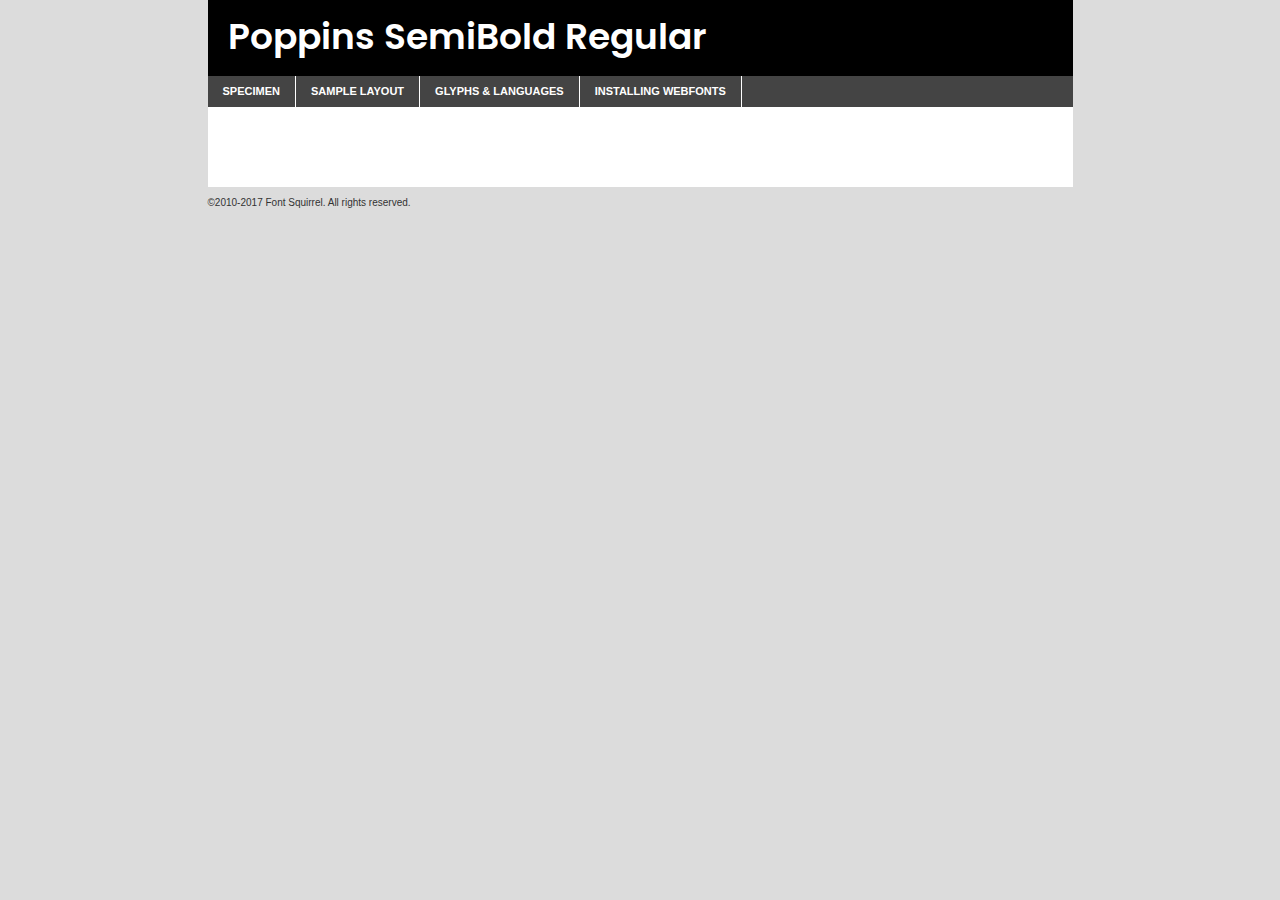
<file: components/fonts/poppins-semibold-demo.html>
<!DOCTYPE html PUBLIC "-//W3C//DTD XHTML 1.0 Transitional//EN"
	"http://www.w3.org/TR/xhtml1/DTD/xhtml1-transitional.dtd">

<html xmlns="http://www.w3.org/1999/xhtml" xml:lang="en" lang="en">
<head>
	<meta http-equiv="Content-Type" content="text/html; charset=utf-8" />
	<script src="http://ajax.googleapis.com/ajax/libs/jquery/1.7.2/jquery.min.js" type="text/javascript" charset="utf-8"></script>
	<script type="text/javascript">
	(function($){$.fn.easyTabs=function(option){var param=jQuery.extend({fadeSpeed:"fast",defaultContent:1,activeClass:'active'},option);$(this).each(function(){var thisId="#"+this.id;if(param.defaultContent==''){param.defaultContent=1;}
	if(typeof param.defaultContent=="number")
	{var defaultTab=$(thisId+" .tabs li:eq("+(param.defaultContent-1)+") a").attr('href').substr(1);}else{var defaultTab=param.defaultContent;}
	$(thisId+" .tabs li a").each(function(){var tabToHide=$(this).attr('href').substr(1);$("#"+tabToHide).addClass('easytabs-tab-content');});hideAll();changeContent(defaultTab);function hideAll(){$(thisId+" .easytabs-tab-content").hide();}
	function changeContent(tabId){hideAll();$(thisId+" .tabs li").removeClass(param.activeClass);$(thisId+" .tabs li a[href=#"+tabId+"]").closest('li').addClass(param.activeClass);if(param.fadeSpeed!="none")
	{$(thisId+" #"+tabId).fadeIn(param.fadeSpeed);}else{$(thisId+" #"+tabId).show();}}
	$(thisId+" .tabs li").click(function(){var tabId=$(this).find('a').attr('href').substr(1);changeContent(tabId);return false;});});}})(jQuery);
	</script>
	<link rel="stylesheet" href="specimen_files/specimen_stylesheet.css" type="text/css" charset="utf-8" />
	<link rel="stylesheet" href="stylesheet.css" type="text/css" charset="utf-8" />

	<style type="text/css">
					body{
				font-family: 'poppinssemibold';
							}
		</style>

	<title>Poppins SemiBold Regular Specimen</title>
	
	
	<script type="text/javascript" charset="utf-8">
		$(document).ready(function() {
			$('#container').easyTabs({defaultContent:1});
		});
	</script>
</head>

<body>
<div id="container">
	<div id="header">
		Poppins SemiBold Regular	</div>
	<ul class="tabs">
		<li><a href="#specimen">Specimen</a></li>
		<li><a href="#layout">Sample Layout</a></li>
				<li><a href="#glyphs">Glyphs &amp; Languages</a></li>
		<li><a href="#installing">Installing Webfonts</a></li>
		
	</ul>
	
	<div id="main_content">

		
			<div id="specimen">
		
				<div class="section">
					<div class="grid12 firstcol">
						<div class="huge">AaBb</div>
					</div>
				</div>
		
				<div class="section">
					<div class="glyph_range">A&#x200B;B&#x200b;C&#x200b;D&#x200b;E&#x200b;F&#x200b;G&#x200b;H&#x200b;I&#x200b;J&#x200b;K&#x200b;L&#x200b;M&#x200b;N&#x200b;O&#x200b;P&#x200b;Q&#x200b;R&#x200b;S&#x200b;T&#x200b;U&#x200b;V&#x200b;W&#x200b;X&#x200b;Y&#x200b;Z&#x200b;a&#x200b;b&#x200b;c&#x200b;d&#x200b;e&#x200b;f&#x200b;g&#x200b;h&#x200b;i&#x200b;j&#x200b;k&#x200b;l&#x200b;m&#x200b;n&#x200b;o&#x200b;p&#x200b;q&#x200b;r&#x200b;s&#x200b;t&#x200b;u&#x200b;v&#x200b;w&#x200b;x&#x200b;y&#x200b;z&#x200b;1&#x200b;2&#x200b;3&#x200b;4&#x200b;5&#x200b;6&#x200b;7&#x200b;8&#x200b;9&#x200b;0&#x200b;&amp;&#x200b;.&#x200b;,&#x200b;?&#x200b;!&#x200b;&#64;&#x200b;(&#x200b;)&#x200b;#&#x200b;$&#x200b;%&#x200b;*&#x200b;+&#x200b;-&#x200b;=&#x200b;:&#x200b;;</div>
				</div>
				<div class="section">
					<div class="grid12 firstcol">
						<table class="sample_table">
							<tr><td>10</td><td class="size10">abcdefghijklmnopqrstuvwxyzABCDEFGHIJKLMNOPQRSTUVWXYZ0123456789abcdefghijklmnopqrstuvwxyzABCDEFGHIJKLMNOPQRSTUVWXYZ0123456789abcdefghijklmnopqrstuvwxyzABCDEFGHIJKLMNOPQRSTUVWXYZ</td></tr>
							<tr><td>11</td><td class="size11">abcdefghijklmnopqrstuvwxyzABCDEFGHIJKLMNOPQRSTUVWXYZ0123456789abcdefghijklmnopqrstuvwxyzABCDEFGHIJKLMNOPQRSTUVWXYZ0123456789abcdefghijklmnopqrstuvwxyzABCDEFGHIJKLMNOPQRSTUVWXYZ</td></tr>
							<tr><td>12</td><td class="size12">abcdefghijklmnopqrstuvwxyzABCDEFGHIJKLMNOPQRSTUVWXYZ0123456789abcdefghijklmnopqrstuvwxyzABCDEFGHIJKLMNOPQRSTUVWXYZ0123456789abcdefghijklmnopqrstuvwxyzABCDEFGHIJKLMNOPQRSTUVWXYZ</td></tr>
							<tr><td>13</td><td class="size13">abcdefghijklmnopqrstuvwxyzABCDEFGHIJKLMNOPQRSTUVWXYZ0123456789abcdefghijklmnopqrstuvwxyzABCDEFGHIJKLMNOPQRSTUVWXYZ0123456789abcdefghijklmnopqrstuvwxyzABCDEFGHIJKLMNOPQRSTUVWXYZ</td></tr>
							<tr><td>14</td><td class="size14">abcdefghijklmnopqrstuvwxyzABCDEFGHIJKLMNOPQRSTUVWXYZ0123456789abcdefghijklmnopqrstuvwxyzABCDEFGHIJKLMNOPQRSTUVWXYZ0123456789abcdefghijklmnopqrstuvwxyzABCDEFGHIJKLMNOPQRSTUVWXYZ</td></tr>
							<tr><td>16</td><td class="size16">abcdefghijklmnopqrstuvwxyzABCDEFGHIJKLMNOPQRSTUVWXYZ0123456789abcdefghijklmnopqrstuvwxyzABCDEFGHIJKLMNOPQRSTUVWXYZ</td></tr>
							<tr><td>18</td><td class="size18">abcdefghijklmnopqrstuvwxyzABCDEFGHIJKLMNOPQRSTUVWXYZ0123456789abcdefghijklmnopqrstuvwxyzABCDEFGHIJKLMNOPQRSTUVWXYZ</td></tr>
							<tr><td>20</td><td class="size20">abcdefghijklmnopqrstuvwxyzABCDEFGHIJKLMNOPQRSTUVWXYZ0123456789abcdefghijklmnopqrstuvwxyzABCDEFGHIJKLMNOPQRSTUVWXYZ</td></tr>
							<tr><td>24</td><td class="size24">abcdefghijklmnopqrstuvwxyzABCDEFGHIJKLMNOPQRSTUVWXYZ0123456789abcdefghijklmnopqrstuvwxyzABCDEFGHIJKLMNOPQRSTUVWXYZ</td></tr>
							<tr><td>30</td><td class="size30">abcdefghijklmnopqrstuvwxyzABCDEFGHIJKLMNOPQRSTUVWXYZ0123456789abcdefghijklmnopqrstuvwxyzABCDEFGHIJKLMNOPQRSTUVWXYZ</td></tr>
							<tr><td>36</td><td class="size36">abcdefghijklmnopqrstuvwxyzABCDEFGHIJKLMNOPQRSTUVWXYZ0123456789abcdefghijklmnopqrstuvwxyzABCDEFGHIJKLMNOPQRSTUVWXYZ</td></tr>
							<tr><td>48</td><td class="size48">abcdefghijklmnopqrstuvwxyzABCDEFGHIJKLMNOPQRSTUVWXYZ0123456789abcdefghijklmnopqrstuvwxyzABCDEFGHIJKLMNOPQRSTUVWXYZ</td></tr>
							<tr><td>60</td><td class="size60">abcdefghijklmnopqrstuvwxyzABCDEFGHIJKLMNOPQRSTUVWXYZ0123456789abcdefghijklmnopqrstuvwxyzABCDEFGHIJKLMNOPQRSTUVWXYZ</td></tr>
							<tr><td>72</td><td class="size72">abcdefghijklmnopqrstuvwxyzABCDEFGHIJKLMNOPQRSTUVWXYZ0123456789abcdefghijklmnopqrstuvwxyzABCDEFGHIJKLMNOPQRSTUVWXYZ</td></tr>
							<tr><td>90</td><td class="size90">abcdefghijklmnopqrstuvwxyzABCDEFGHIJKLMNOPQRSTUVWXYZ0123456789abcdefghijklmnopqrstuvwxyzABCDEFGHIJKLMNOPQRSTUVWXYZ</td></tr>
						</table>
				
					</div>
			
				</div>
		
		
		
								<div class="section" id="bodycomparison">


										<div id="xheight">
				<div class="fontbody">&#x25FC;&#x25FC;&#x25FC;&#x25FC;&#x25FC;&#x25FC;&#x25FC;&#x25FC;&#x25FC;&#x25FC;&#x25FC;&#x25FC;&#x25FC;&#x25FC;&#x25FC;&#x25FC;&#x25FC;&#x25FC;&#x25FC;&#x25FC;&#x25FC;&#x25FC;&#x25FC;&#x25FC;&#x25FC;&#x25FC;&#x25FC;&#x25FC;&#x25FC;&#x25FC;&#x25FC;&#x25FC;&#x25FC;&#x25FC;&#x25FC;&#x25FC;&#x25FC;&#x25FC;&#x25FC;&#x25FC;&#x25FC;&#x25FC;&#x25FC;&#x25FC;&#x25FC;&#x25FC;&#x25FC;&#x25FC;&#x25FC;&#x25FC;&#x25FC;&#x25FC;&#x25FC;&#x25FC;&#x25FC;&#x25FC;&#x25FC;&#x25FC;&#x25FC;&#x25FC;&#x25FC;&#x25FC;&#x25FC;&#x25FC;&#x25FC;&#x25FC;&#x25FC;&#x25FC;&#x25FC;&#x25FC;&#x25FC;&#x25FC;&#x25FC;&#x25FC;&#x25FC;&#x25FC;&#x25FC;&#x25FC;&#x25FC;&#x25FC;&#x25FC;&#x25FC;&#x25FC;&#x25FC;&#x25FC;&#x25FC;&#x25FC;&#x25FC;&#x25FC;&#x25FC;&#x25FC;&#x25FC;&#x25FC;&#x25FC;&#x25FC;&#x25FC;&#x25FC;&#x25FC;&#x25FC;body</div><div class="arialbody">body</div><div class="verdanabody">body</div><div class="georgiabody">body</div></div>
										<div class="fontbody" style="z-index:1">
											body<span>Poppins SemiBold Regular</span>
										</div>
										<div class="arialbody" style="z-index:1">
											body<span>Arial</span>
										</div>
										<div class="verdanabody" style="z-index:1">
											body<span>Verdana</span>
										</div>
										<div class="georgiabody" style="z-index:1">
											body<span>Georgia</span>
										</div>



								</div>
		
		
				<div class="section psample psample_row1" id="">
					
					<div class="grid2 firstcol">
						<p class="size10"><span>10.</span>Aenean lacinia bibendum nulla sed consectetur. Fusce dapibus, tellus ac cursus commodo, tortor mauris condimentum nibh, ut fermentum massa justo sit amet risus. Nullam id dolor id nibh ultricies vehicula ut id elit. Cum sociis natoque penatibus et magnis dis parturient montes, nascetur ridiculus mus. Nulla vitae elit libero, a pharetra augue.</p>
			
					</div>
					<div class="grid3">
						<p class="size11"><span>11.</span>Aenean lacinia bibendum nulla sed consectetur. Fusce dapibus, tellus ac cursus commodo, tortor mauris condimentum nibh, ut fermentum massa justo sit amet risus. Nullam id dolor id nibh ultricies vehicula ut id elit. Cum sociis natoque penatibus et magnis dis parturient montes, nascetur ridiculus mus. Nulla vitae elit libero, a pharetra augue.</p>
			
					</div>
					<div class="grid3">
						<p class="size12"><span>12.</span>Aenean lacinia bibendum nulla sed consectetur. Fusce dapibus, tellus ac cursus commodo, tortor mauris condimentum nibh, ut fermentum massa justo sit amet risus. Nullam id dolor id nibh ultricies vehicula ut id elit. Cum sociis natoque penatibus et magnis dis parturient montes, nascetur ridiculus mus. Nulla vitae elit libero, a pharetra augue.</p>
			
					</div>
					<div class="grid4">
						<p class="size13"><span>13.</span>Aenean lacinia bibendum nulla sed consectetur. Fusce dapibus, tellus ac cursus commodo, tortor mauris condimentum nibh, ut fermentum massa justo sit amet risus. Nullam id dolor id nibh ultricies vehicula ut id elit. Cum sociis natoque penatibus et magnis dis parturient montes, nascetur ridiculus mus. Nulla vitae elit libero, a pharetra augue.</p>
			
					</div>
					<div class="white_blend"></div>
					
				</div>
				<div class="section psample psample_row2" id="">
					<div class="grid3 firstcol">
						<p class="size14"><span>14.</span>Aenean lacinia bibendum nulla sed consectetur. Fusce dapibus, tellus ac cursus commodo, tortor mauris condimentum nibh, ut fermentum massa justo sit amet risus. Nullam id dolor id nibh ultricies vehicula ut id elit. Cum sociis natoque penatibus et magnis dis parturient montes, nascetur ridiculus mus. Nulla vitae elit libero, a pharetra augue.</p>
			
					</div>
					<div class="grid4">
						<p class="size16"><span>16.</span>Aenean lacinia bibendum nulla sed consectetur. Fusce dapibus, tellus ac cursus commodo, tortor mauris condimentum nibh, ut fermentum massa justo sit amet risus. Nullam id dolor id nibh ultricies vehicula ut id elit. Cum sociis natoque penatibus et magnis dis parturient montes, nascetur ridiculus mus. Nulla vitae elit libero, a pharetra augue.</p>
			
					</div>
					<div class="grid5">
						<p class="size18"><span>18.</span>Aenean lacinia bibendum nulla sed consectetur. Fusce dapibus, tellus ac cursus commodo, tortor mauris condimentum nibh, ut fermentum massa justo sit amet risus. Nullam id dolor id nibh ultricies vehicula ut id elit. Cum sociis natoque penatibus et magnis dis parturient montes, nascetur ridiculus mus. Nulla vitae elit libero, a pharetra augue.</p>
			
					</div>

					<div class="white_blend"></div>

				</div>
				
				<div class="section psample psample_row3" id="">
					<div class="grid5 firstcol">
						<p class="size20"><span>20.</span>Aenean lacinia bibendum nulla sed consectetur. Fusce dapibus, tellus ac cursus commodo, tortor mauris condimentum nibh, ut fermentum massa justo sit amet risus. Nullam id dolor id nibh ultricies vehicula ut id elit. Cum sociis natoque penatibus et magnis dis parturient montes, nascetur ridiculus mus. Nulla vitae elit libero, a pharetra augue.</p>
					</div>
					<div class="grid7">
						<p class="size24"><span>24.</span>Aenean lacinia bibendum nulla sed consectetur. Fusce dapibus, tellus ac cursus commodo, tortor mauris condimentum nibh, ut fermentum massa justo sit amet risus. Nullam id dolor id nibh ultricies vehicula ut id elit. Cum sociis natoque penatibus et magnis dis parturient montes, nascetur ridiculus mus. Nulla vitae elit libero, a pharetra augue.</p>
					</div>
					
					<div class="white_blend"></div>
					
				</div>
				
				<div class="section psample psample_row4" id="">
					<div class="grid12 firstcol">
						<p class="size30"><span>30.</span>Aenean lacinia bibendum nulla sed consectetur. Fusce dapibus, tellus ac cursus commodo, tortor mauris condimentum nibh, ut fermentum massa justo sit amet risus. Nullam id dolor id nibh ultricies vehicula ut id elit. Cum sociis natoque penatibus et magnis dis parturient montes, nascetur ridiculus mus. Nulla vitae elit libero, a pharetra augue.</p>
					</div>
					<div class="white_blend"></div>
					
				</div>
				
				
				
				<div class="section psample psample_row1 fullreverse">
					<div class="grid2 firstcol">
						<p class="size10"><span>10.</span>Aenean lacinia bibendum nulla sed consectetur. Fusce dapibus, tellus ac cursus commodo, tortor mauris condimentum nibh, ut fermentum massa justo sit amet risus. Nullam id dolor id nibh ultricies vehicula ut id elit. Cum sociis natoque penatibus et magnis dis parturient montes, nascetur ridiculus mus. Nulla vitae elit libero, a pharetra augue.</p>
			
					</div>
					<div class="grid3">
						<p class="size11"><span>11.</span>Aenean lacinia bibendum nulla sed consectetur. Fusce dapibus, tellus ac cursus commodo, tortor mauris condimentum nibh, ut fermentum massa justo sit amet risus. Nullam id dolor id nibh ultricies vehicula ut id elit. Cum sociis natoque penatibus et magnis dis parturient montes, nascetur ridiculus mus. Nulla vitae elit libero, a pharetra augue.</p>
			
					</div>
					<div class="grid3">
						<p class="size12"><span>12.</span>Aenean lacinia bibendum nulla sed consectetur. Fusce dapibus, tellus ac cursus commodo, tortor mauris condimentum nibh, ut fermentum massa justo sit amet risus. Nullam id dolor id nibh ultricies vehicula ut id elit. Cum sociis natoque penatibus et magnis dis parturient montes, nascetur ridiculus mus. Nulla vitae elit libero, a pharetra augue.</p>
			
					</div>
					<div class="grid4">
						<p class="size13"><span>13.</span>Aenean lacinia bibendum nulla sed consectetur. Fusce dapibus, tellus ac cursus commodo, tortor mauris condimentum nibh, ut fermentum massa justo sit amet risus. Nullam id dolor id nibh ultricies vehicula ut id elit. Cum sociis natoque penatibus et magnis dis parturient montes, nascetur ridiculus mus. Nulla vitae elit libero, a pharetra augue.</p>
			
					</div>
					<div class="black_blend"></div>
					
				</div>
				
				<div class="section psample psample_row2 fullreverse">
					<div class="grid3 firstcol">
						<p class="size14"><span>14.</span>Aenean lacinia bibendum nulla sed consectetur. Fusce dapibus, tellus ac cursus commodo, tortor mauris condimentum nibh, ut fermentum massa justo sit amet risus. Nullam id dolor id nibh ultricies vehicula ut id elit. Cum sociis natoque penatibus et magnis dis parturient montes, nascetur ridiculus mus. Nulla vitae elit libero, a pharetra augue.</p>
			
					</div>
					<div class="grid4">
						<p class="size16"><span>16.</span>Aenean lacinia bibendum nulla sed consectetur. Fusce dapibus, tellus ac cursus commodo, tortor mauris condimentum nibh, ut fermentum massa justo sit amet risus. Nullam id dolor id nibh ultricies vehicula ut id elit. Cum sociis natoque penatibus et magnis dis parturient montes, nascetur ridiculus mus. Nulla vitae elit libero, a pharetra augue.</p>
			
					</div>
					<div class="grid5">
						<p class="size18"><span>18.</span>Aenean lacinia bibendum nulla sed consectetur. Fusce dapibus, tellus ac cursus commodo, tortor mauris condimentum nibh, ut fermentum massa justo sit amet risus. Nullam id dolor id nibh ultricies vehicula ut id elit. Cum sociis natoque penatibus et magnis dis parturient montes, nascetur ridiculus mus. Nulla vitae elit libero, a pharetra augue.</p>
			
					</div>
					<div class="black_blend"></div>

				</div>
				
				<div class="section psample fullreverse psample_row3" id="">
					<div class="grid5 firstcol">
						<p class="size20"><span>20.</span>Aenean lacinia bibendum nulla sed consectetur. Fusce dapibus, tellus ac cursus commodo, tortor mauris condimentum nibh, ut fermentum massa justo sit amet risus. Nullam id dolor id nibh ultricies vehicula ut id elit. Cum sociis natoque penatibus et magnis dis parturient montes, nascetur ridiculus mus. Nulla vitae elit libero, a pharetra augue.</p>
					</div>
					<div class="grid7">
						<p class="size24"><span>24.</span>Aenean lacinia bibendum nulla sed consectetur. Fusce dapibus, tellus ac cursus commodo, tortor mauris condimentum nibh, ut fermentum massa justo sit amet risus. Nullam id dolor id nibh ultricies vehicula ut id elit. Cum sociis natoque penatibus et magnis dis parturient montes, nascetur ridiculus mus. Nulla vitae elit libero, a pharetra augue.</p>
					</div>
					
					<div class="black_blend"></div>
					
				</div>
				
				<div class="section psample fullreverse psample_row4" id="" style="border-bottom: 20px #000 solid;">
					<div class="grid12 firstcol">
						<p class="size30"><span>30.</span>Aenean lacinia bibendum nulla sed consectetur. Fusce dapibus, tellus ac cursus commodo, tortor mauris condimentum nibh, ut fermentum massa justo sit amet risus. Nullam id dolor id nibh ultricies vehicula ut id elit. Cum sociis natoque penatibus et magnis dis parturient montes, nascetur ridiculus mus. Nulla vitae elit libero, a pharetra augue.</p>
					</div>
					<div class="black_blend"></div>
					
				</div>
				
				
				
				
			</div>
			
			<div id="layout">
				
				<div class="section">
					
					<div class="grid12 firstcol">
						<h1>Lorem Ipsum Dolor</h1>
						<h2>Etiam porta sem malesuada magna mollis euismod</h2>
						
						<p class="byline">By <a href="#link">Aenean Lacinia</a></p>
					</div>
				</div>
				<div class="section">
					<div class="grid8 firstcol">
						<p class="large">Donec sed odio dui. Morbi leo risus, porta ac consectetur ac, vestibulum at eros. Fusce dapibus, tellus ac cursus commodo, tortor mauris condimentum nibh, ut fermentum massa justo sit amet risus. </p>

						
						<h3>Pellentesque ornare sem</h3>

						<p>Maecenas sed diam eget risus varius blandit sit amet non magna. Maecenas faucibus mollis interdum. Donec ullamcorper nulla non metus auctor fringilla. Nullam id dolor id nibh ultricies vehicula ut id elit. Nullam id dolor id nibh ultricies vehicula ut id elit. </p>

						<p>Aenean eu leo quam. Pellentesque ornare sem lacinia quam venenatis vestibulum. Lorem ipsum dolor sit amet, consectetur adipiscing elit. Cum sociis natoque penatibus et magnis dis parturient montes, nascetur ridiculus mus. </p>

						<p>Nulla vitae elit libero, a pharetra augue. Praesent commodo cursus magna, vel scelerisque nisl consectetur et. Aenean lacinia bibendum nulla sed consectetur. </p>

						<p>Nullam quis risus eget urna mollis ornare vel eu leo. Nullam quis risus eget urna mollis ornare vel eu leo. Maecenas sed diam eget risus varius blandit sit amet non magna. Donec ullamcorper nulla non metus auctor fringilla. </p>

						<h3>Cras mattis consectetur</h3>

						<p>Aenean eu leo quam. Pellentesque ornare sem lacinia quam venenatis vestibulum. Aenean lacinia bibendum nulla sed consectetur. Integer posuere erat a ante venenatis dapibus posuere velit aliquet. Cras mattis consectetur purus sit amet fermentum. </p>

						<p>Nullam id dolor id nibh ultricies vehicula ut id elit. Nullam quis risus eget urna mollis ornare vel eu leo. Cras mattis consectetur purus sit amet fermentum.</p>
					</div>
					
					<div class="grid4 sidebar">
						
						<div class="box reverse">
							<p class="last">Nullam quis risus eget urna mollis ornare vel eu leo. Donec ullamcorper nulla non metus auctor fringilla. Cras mattis consectetur purus sit amet fermentum. Sed posuere consectetur est at lobortis. Lorem ipsum dolor sit amet, consectetur adipiscing elit. </p>
						</div>
						
						<p class="caption">Maecenas sed diam eget risus varius.</p>

						<p>Vestibulum id ligula porta felis euismod semper. Integer posuere erat a ante venenatis dapibus posuere velit aliquet. Vestibulum id ligula porta felis euismod semper. Sed posuere consectetur est at lobortis. Maecenas sed diam eget risus varius blandit sit amet non magna. Fusce dapibus, tellus ac cursus commodo, tortor mauris condimentum nibh, ut fermentum massa justo sit amet risus. </p>

					

						<p>Duis mollis, est non commodo luctus, nisi erat porttitor ligula, eget lacinia odio sem nec elit. Aenean lacinia bibendum nulla sed consectetur. Vivamus sagittis lacus vel augue laoreet rutrum faucibus dolor auctor. Aenean lacinia bibendum nulla sed consectetur. Nullam quis risus eget urna mollis ornare vel eu leo. </p>

						<p>Praesent commodo cursus magna, vel scelerisque nisl consectetur et. Donec ullamcorper nulla non metus auctor fringilla. Maecenas faucibus mollis interdum. Fusce dapibus, tellus ac cursus commodo, tortor mauris condimentum nibh, ut fermentum massa justo sit amet risus. </p>

					</div>
				</div>
				
			</div>


			



		<div id="glyphs">
			<div class="section">
				<div class="grid12 firstcol">
			
				<h1>Language Support</h1>
				<p>The subset of Poppins SemiBold Regular in this kit supports the following languages:<br />
			
					English, Arrernte, Bislama, Cebuano, Fijian, Gilbertese, Hmong, Ibanag, Iloko_ilokano, Interglossa_glosa, Interlingua, Lojban, Manx, Norfolk_pitcairnese, Oromo, Rotokas, Samoan, Sardinian, Seychelles_creole, Shona, Somali, Southern_ndebele, Swahili, Swati_swazi, Tok_pisin, Warlpiri, Xhosa, Zulu, Latinbasic, Demo				</p>
				<h1>Glyph Chart</h1>
				<p>The subset of Poppins SemiBold Regular in this kit includes all the glyphs listed below. Unicode entities are included above each glyph to help you insert individual characters into your layout.</p>
				<div id="glyph_chart">
			
																														 <div><p>&amp;#13;</p>&#13;</div>
																				 <div><p>&amp;#32;</p>&#32;</div>
																				 <div><p>&amp;#33;</p>&#33;</div>
																				 <div><p>&amp;#34;</p>&#34;</div>
																				 <div><p>&amp;#35;</p>&#35;</div>
																				 <div><p>&amp;#36;</p>&#36;</div>
																				 <div><p>&amp;#37;</p>&#37;</div>
																				 <div><p>&amp;#38;</p>&#38;</div>
																				 <div><p>&amp;#39;</p>&#39;</div>
																				 <div><p>&amp;#40;</p>&#40;</div>
																				 <div><p>&amp;#41;</p>&#41;</div>
																				 <div><p>&amp;#42;</p>&#42;</div>
																				 <div><p>&amp;#43;</p>&#43;</div>
																				 <div><p>&amp;#44;</p>&#44;</div>
																				 <div><p>&amp;#46;</p>&#46;</div>
																				 <div><p>&amp;#47;</p>&#47;</div>
																				 <div><p>&amp;#48;</p>&#48;</div>
																				 <div><p>&amp;#49;</p>&#49;</div>
																				 <div><p>&amp;#50;</p>&#50;</div>
																				 <div><p>&amp;#51;</p>&#51;</div>
																				 <div><p>&amp;#52;</p>&#52;</div>
																				 <div><p>&amp;#53;</p>&#53;</div>
																				 <div><p>&amp;#54;</p>&#54;</div>
																				 <div><p>&amp;#55;</p>&#55;</div>
																				 <div><p>&amp;#56;</p>&#56;</div>
																				 <div><p>&amp;#57;</p>&#57;</div>
																				 <div><p>&amp;#60;</p>&#60;</div>
																				 <div><p>&amp;#61;</p>&#61;</div>
																				 <div><p>&amp;#62;</p>&#62;</div>
																				 <div><p>&amp;#63;</p>&#63;</div>
																				 <div><p>&amp;#64;</p>&#64;</div>
																				 <div><p>&amp;#65;</p>&#65;</div>
																				 <div><p>&amp;#66;</p>&#66;</div>
																				 <div><p>&amp;#67;</p>&#67;</div>
																				 <div><p>&amp;#68;</p>&#68;</div>
																				 <div><p>&amp;#69;</p>&#69;</div>
																				 <div><p>&amp;#70;</p>&#70;</div>
																				 <div><p>&amp;#71;</p>&#71;</div>
																				 <div><p>&amp;#72;</p>&#72;</div>
																				 <div><p>&amp;#73;</p>&#73;</div>
																				 <div><p>&amp;#74;</p>&#74;</div>
																				 <div><p>&amp;#75;</p>&#75;</div>
																				 <div><p>&amp;#76;</p>&#76;</div>
																				 <div><p>&amp;#77;</p>&#77;</div>
																				 <div><p>&amp;#78;</p>&#78;</div>
																				 <div><p>&amp;#79;</p>&#79;</div>
																				 <div><p>&amp;#80;</p>&#80;</div>
																				 <div><p>&amp;#81;</p>&#81;</div>
																				 <div><p>&amp;#82;</p>&#82;</div>
																				 <div><p>&amp;#83;</p>&#83;</div>
																				 <div><p>&amp;#84;</p>&#84;</div>
																				 <div><p>&amp;#85;</p>&#85;</div>
																				 <div><p>&amp;#86;</p>&#86;</div>
																				 <div><p>&amp;#87;</p>&#87;</div>
																				 <div><p>&amp;#88;</p>&#88;</div>
																				 <div><p>&amp;#89;</p>&#89;</div>
																				 <div><p>&amp;#90;</p>&#90;</div>
																				 <div><p>&amp;#91;</p>&#91;</div>
																				 <div><p>&amp;#92;</p>&#92;</div>
																				 <div><p>&amp;#93;</p>&#93;</div>
																				 <div><p>&amp;#94;</p>&#94;</div>
																				 <div><p>&amp;#95;</p>&#95;</div>
																				 <div><p>&amp;#96;</p>&#96;</div>
																				 <div><p>&amp;#97;</p>&#97;</div>
																				 <div><p>&amp;#98;</p>&#98;</div>
																				 <div><p>&amp;#99;</p>&#99;</div>
																				 <div><p>&amp;#100;</p>&#100;</div>
																				 <div><p>&amp;#101;</p>&#101;</div>
																				 <div><p>&amp;#102;</p>&#102;</div>
																				 <div><p>&amp;#103;</p>&#103;</div>
																				 <div><p>&amp;#104;</p>&#104;</div>
																				 <div><p>&amp;#105;</p>&#105;</div>
																				 <div><p>&amp;#106;</p>&#106;</div>
																				 <div><p>&amp;#107;</p>&#107;</div>
																				 <div><p>&amp;#108;</p>&#108;</div>
																				 <div><p>&amp;#109;</p>&#109;</div>
																				 <div><p>&amp;#110;</p>&#110;</div>
																				 <div><p>&amp;#111;</p>&#111;</div>
																				 <div><p>&amp;#112;</p>&#112;</div>
																				 <div><p>&amp;#113;</p>&#113;</div>
																				 <div><p>&amp;#114;</p>&#114;</div>
																				 <div><p>&amp;#115;</p>&#115;</div>
																				 <div><p>&amp;#116;</p>&#116;</div>
																				 <div><p>&amp;#117;</p>&#117;</div>
																				 <div><p>&amp;#118;</p>&#118;</div>
																				 <div><p>&amp;#119;</p>&#119;</div>
																				 <div><p>&amp;#120;</p>&#120;</div>
																				 <div><p>&amp;#121;</p>&#121;</div>
																				 <div><p>&amp;#122;</p>&#122;</div>
																				 <div><p>&amp;#123;</p>&#123;</div>
																				 <div><p>&amp;#124;</p>&#124;</div>
																				 <div><p>&amp;#125;</p>&#125;</div>
																				 <div><p>&amp;#126;</p>&#126;</div>
																				 <div><p>&amp;#160;</p>&#160;</div>
																				 <div><p>&amp;#161;</p>&#161;</div>
																				 <div><p>&amp;#162;</p>&#162;</div>
																				 <div><p>&amp;#163;</p>&#163;</div>
																				 <div><p>&amp;#164;</p>&#164;</div>
																				 <div><p>&amp;#165;</p>&#165;</div>
																				 <div><p>&amp;#166;</p>&#166;</div>
																				 <div><p>&amp;#167;</p>&#167;</div>
																				 <div><p>&amp;#168;</p>&#168;</div>
																				 <div><p>&amp;#169;</p>&#169;</div>
																				 <div><p>&amp;#170;</p>&#170;</div>
																				 <div><p>&amp;#171;</p>&#171;</div>
																				 <div><p>&amp;#172;</p>&#172;</div>
																				 <div><p>&amp;#174;</p>&#174;</div>
																				 <div><p>&amp;#175;</p>&#175;</div>
																				 <div><p>&amp;#176;</p>&#176;</div>
																				 <div><p>&amp;#177;</p>&#177;</div>
																				 <div><p>&amp;#178;</p>&#178;</div>
																				 <div><p>&amp;#179;</p>&#179;</div>
																				 <div><p>&amp;#180;</p>&#180;</div>
																				 <div><p>&amp;#181;</p>&#181;</div>
																				 <div><p>&amp;#182;</p>&#182;</div>
																				 <div><p>&amp;#184;</p>&#184;</div>
																				 <div><p>&amp;#185;</p>&#185;</div>
																				 <div><p>&amp;#186;</p>&#186;</div>
																				 <div><p>&amp;#187;</p>&#187;</div>
																				 <div><p>&amp;#188;</p>&#188;</div>
																				 <div><p>&amp;#189;</p>&#189;</div>
																				 <div><p>&amp;#190;</p>&#190;</div>
																				 <div><p>&amp;#191;</p>&#191;</div>
																				 <div><p>&amp;#198;</p>&#198;</div>
																				 <div><p>&amp;#199;</p>&#199;</div>
																				 <div><p>&amp;#208;</p>&#208;</div>
																				 <div><p>&amp;#215;</p>&#215;</div>
																				 <div><p>&amp;#216;</p>&#216;</div>
																				 <div><p>&amp;#222;</p>&#222;</div>
																				 <div><p>&amp;#223;</p>&#223;</div>
																				 <div><p>&amp;#230;</p>&#230;</div>
																				 <div><p>&amp;#231;</p>&#231;</div>
																				 <div><p>&amp;#240;</p>&#240;</div>
																				 <div><p>&amp;#247;</p>&#247;</div>
																				 <div><p>&amp;#248;</p>&#248;</div>
																				 <div><p>&amp;#254;</p>&#254;</div>
																				 <div><p>&amp;#305;</p>&#305;</div>
																				 <div><p>&amp;#338;</p>&#338;</div>
																				 <div><p>&amp;#339;</p>&#339;</div>
																				 <div><p>&amp;#710;</p>&#710;</div>
																				 <div><p>&amp;#730;</p>&#730;</div>
																				 <div><p>&amp;#732;</p>&#732;</div>
																				 <div><p>&amp;#8192;</p>&#8192;</div>
																				 <div><p>&amp;#8193;</p>&#8193;</div>
																				 <div><p>&amp;#8194;</p>&#8194;</div>
																				 <div><p>&amp;#8195;</p>&#8195;</div>
																				 <div><p>&amp;#8196;</p>&#8196;</div>
																				 <div><p>&amp;#8197;</p>&#8197;</div>
																				 <div><p>&amp;#8198;</p>&#8198;</div>
																				 <div><p>&amp;#8199;</p>&#8199;</div>
																				 <div><p>&amp;#8200;</p>&#8200;</div>
																				 <div><p>&amp;#8201;</p>&#8201;</div>
																				 <div><p>&amp;#8202;</p>&#8202;</div>
																				 <div><p>&amp;#8211;</p>&#8211;</div>
																				 <div><p>&amp;#8212;</p>&#8212;</div>
																				 <div><p>&amp;#8216;</p>&#8216;</div>
																				 <div><p>&amp;#8217;</p>&#8217;</div>
																				 <div><p>&amp;#8218;</p>&#8218;</div>
																				 <div><p>&amp;#8220;</p>&#8220;</div>
																				 <div><p>&amp;#8221;</p>&#8221;</div>
																				 <div><p>&amp;#8222;</p>&#8222;</div>
																				 <div><p>&amp;#8226;</p>&#8226;</div>
																				 <div><p>&amp;#8239;</p>&#8239;</div>
																				 <div><p>&amp;#8249;</p>&#8249;</div>
																				 <div><p>&amp;#8250;</p>&#8250;</div>
																				 <div><p>&amp;#8287;</p>&#8287;</div>
																				 <div><p>&amp;#8364;</p>&#8364;</div>
																				 <div><p>&amp;#8482;</p>&#8482;</div>
																				 <div><p>&amp;#8722;</p>&#8722;</div>
																				 <div><p>&amp;#9724;</p>&#9724;</div>
																				 <div><p>&amp;#64257;</p>&#64257;</div>
																																																</div>	
				</div>
		
		
			</div>
		</div>
		
		
		<div id="specs">
			
		</div>
	
		<div id="installing">
			<div class="section">
				<div class="grid7 firstcol">
					<h1>Installing Webfonts</h1>
					
					<p>Webfonts are supported by all major browser platforms but not all in the same way. There are currently four different font formats that must be included in order to target all browsers. This includes TTF, WOFF, EOT and SVG.</p>
					
					<h2>1. Upload your webfonts</h2>
					<p>You must upload your webfont kit to your website. They should be in or near the same directory as your CSS files.</p>
					
					<h2>2. Include the webfont stylesheet</h2>
					<p>A special CSS @font-face declaration helps the various browsers select the appropriate font it needs without causing you a bunch of headaches. Learn more about this syntax by reading the <a href="https://www.fontspring.com/blog/further-hardening-of-the-bulletproof-syntax">Fontspring blog post</a> about it. The code for it is as follows:</p>


<code>
@font-face{ 
	font-family: 'MyWebFont';
	src: url('WebFont.eot');
	src: url('WebFont.eot?#iefix') format('embedded-opentype'),
	     url('WebFont.woff') format('woff'),
	     url('WebFont.ttf') format('truetype'),
	     url('WebFont.svg#webfont') format('svg');
}
</code>

	<p>We've already gone ahead and generated the code for you. All you have to do is link to the stylesheet in your HTML, like this:</p>
	<code>&lt;link rel=&quot;stylesheet&quot; href=&quot;stylesheet.css&quot; type=&quot;text/css&quot; charset=&quot;utf-8&quot; /&gt;</code>

					<h2>3. Modify your own stylesheet</h2>
					<p>To take advantage of your new fonts, you must tell your stylesheet to use them. Look at the original @font-face declaration above and find the property called "font-family." The name linked there will be what you use to reference the font. Prepend that webfont name to the font stack in the "font-family" property, inside the selector you want to change. For example:</p>
<code>p { font-family: 'WebFont', Arial, sans-serif; }</code>

<h2>4. Test</h2>
<p>Getting webfonts to work cross-browser <em>can</em> be tricky. Use the information in the sidebar to help you if you find that fonts aren't loading in a particular browser.</p>
				</div>
				
				<div class="grid5 sidebar">
					<div class="box">
						<h2>Troubleshooting<br />Font-Face Problems</h2>
						<p>Having trouble getting your webfonts to load in your new website? Here are some tips to sort out what might be the problem.</p>

						<h3>Fonts not showing in any browser</h3>

						<p>This sounds like you need to work on the plumbing. You either did not upload the fonts to the correct directory, or you did not link the fonts properly in the CSS. If you've confirmed that all this is correct and you still have a problem, take a look at your .htaccess file and see if requests are getting intercepted.</p>

						<h3>Fonts not loading in iPhone or iPad</h3>

						<p>The most common problem here is that you are serving the fonts from an IIS server. IIS refuses to serve files that have unknown MIME types. If that is the case, you must set the MIME type for SVG to "image/svg+xml" in the server settings. Follow these instructions from Microsoft if you need help.</p>

						<h3>Fonts not loading in Firefox</h3>

						<p>The primary reason for this failure? You are still using a version Firefox older than 3.5. So upgrade already! If that isn't it, then you are very likely serving fonts from a different domain. Firefox requires that all font assets be served from the same domain. Lastly it is possible that you need to add WOFF to your list of MIME types (if you are serving via IIS.)</p>

						<h3>Fonts not loading in IE</h3>

						<p>Are you looking at Internet Explorer on an actual Windows machine or are you cheating by using a service like Adobe BrowserLab? Many of these screenshot services do not render @font-face for IE. Best to test it on a real machine.</p>

						<h3>Fonts not loading in IE9</h3>

						<p>IE9, like Firefox, requires that fonts be served from the same domain as the website. Make sure that is the case.</p>
					</div>
				</div>
			</div>
			
		</div>
	
	</div>
	<div id="footer">
		<p>&copy;2010-2017 Font Squirrel. All rights reserved.</p>
	</div>
</div>
</body>
</html>
</file>
<file: styles/style.css>
body{
    background-color: rgb(34, 34, 34);
    color: white;
    font-family: poppinsregular;
    max-width: 1200px;
    margin: 0 auto;
    padding: 15px;
}

header{
    display: flex;
    flex-direction: row;
    justify-content: space-between;
    align-items: center;
}

#title{
    flex-direction: column;
    line-height: 10px;
}

li{
    display: inline-block;
    margin: 20px;
}

a{
    color: white;
}

a:hover{
    color: rgb(132, 14, 201);
    transition: 0.3s all;
}

#inscreva-se-btn{
    border: 2px solid rgb(132, 14, 201);
    padding: 10px;
    border-radius: 15px;
}

#inscreva-se-btn:hover{
    background-color: rgb(132, 14, 201);
    color: white;
}

h1{
    font-weight: 200;
}

main{
    display: flex;
    flex-direction: row;
    margin-top: 50px;
}

h2{
    font-size: 56px;
    line-height: 10px;
    font-family: poppinsmedium;
}

 span{
    color: rgb(132, 14, 201);
 }

 p{
    line-height: 20px;
    max-width: 500px;
    font-family: poppinslight;
 }  

 img{
    width: 580px;
 }

 form{
    display: flex;
    flex-direction: column;
    width: 70%;
 }

 form [type="submit"]:hover{
    height: 50px;
    width: 50%;
    background-color: rgb(132, 14, 201);
    color: white;
    font-weight: bold;
}
form [type="submit"]:hover{
    cursor:pointer;
}

input{
    margin-top: 20px;
    height: 20px;
    padding: 15px;
    border-radius: 20px;
    border: none;
    font-size: 15px;
}
</file>
<file: components/fonts/stylesheet.css>
/*! Generated by Font Squirrel (https://www.fontsquirrel.com) on May 19, 2021 */



@font-face {
    font-family: 'poppinsblack';
    src: url('poppins-black-webfont.woff2') format('woff2'),
         url('poppins-black-webfont.woff') format('woff');
    font-weight: normal;
    font-style: normal;

}




@font-face {
    font-family: 'poppinsbold';
    src: url('poppins-bold-webfont.woff2') format('woff2'),
         url('poppins-bold-webfont.woff') format('woff');
    font-weight: normal;
    font-style: normal;

}




@font-face {
    font-family: 'poppinslight';
    src: url('poppins-light-webfont.woff2') format('woff2'),
         url('poppins-light-webfont.woff') format('woff');
    font-weight: normal;
    font-style: normal;

}




@font-face {
    font-family: 'poppinsmedium';
    src: url('poppins-medium-webfont.woff2') format('woff2'),
         url('poppins-medium-webfont.woff') format('woff');
    font-weight: normal;
    font-style: normal;

}




@font-face {
    font-family: 'poppinsregular';
    src: url('poppins-regular-webfont.woff2') format('woff2'),
         url('poppins-regular-webfont.woff') format('woff');
    font-weight: normal;
    font-style: normal;

}




@font-face {
    font-family: 'poppinssemibold';
    src: url('poppins-semibold-webfont.woff2') format('woff2'),
         url('poppins-semibold-webfont.woff') format('woff');
    font-weight: normal;
    font-style: normal;

}
</file>
<file: components/fonts/specimen_files/specimen_stylesheet.css>
@import url('grid_12-825-55-15.css');

/*  
	CSS Reset by Eric Meyer - Released under Public Domain
    http://meyerweb.com/eric/tools/css/reset/
*/
html, body, div, span, applet, object, iframe,
h1, h2, h3, h4, h5, h6, p, blockquote, pre,
a, abbr, acronym, address, big, cite, code,
del, dfn, em, font, img, ins, kbd, q, s, samp,
small, strike, strong, sub, sup, tt, var,
b, u, i, center, dl, dt, dd, ol, ul, li,
fieldset, form, label, legend, table, 
caption, tbody, tfoot, thead, tr, th, td 
                  {margin: 0;padding: 0;border: 0;outline: 0;
                  font-size: 100%;vertical-align: baseline;
                  background: transparent;}
body              {line-height: 1;}
ol, ul            {list-style: none;}
blockquote, q     {quotes: none;}
blockquote:before, blockquote:after,
q:before, q:after {content: '';	content: none;}
:focus            {outline: 0;}
ins               {text-decoration: none;}
del               {text-decoration: line-through;}
table             {border-collapse: collapse;border-spacing: 0;}




body {
	color: #000;
	background-color: #dcdcdc;
}

a {
	text-decoration: none;
	color: #1883ba;
}

h1{
	font-size: 32px;
	font-weight: normal;
	font-style: normal;
	margin-bottom: 18px;
}

h2{
	font-size: 18px;
}

#container {
	width: 865px;
	margin: 0px auto;
}


#header {
	padding: 20px;
	font-size: 36px;
	background-color: #000;
	color: #fff;
}

#header span {
	color: #666;
}
#main_content {
	background-color: #fff;
	padding: 60px 20px 20px;
}


#footer p {
	margin: 0;
	padding-top: 10px;
	padding-bottom: 50px;
	color: #333;
	font: 10px Arial, sans-serif;
}

.tabs {
	width: 100%;
	height: 31px;
	background-color: #444;
}
.tabs li {
	float:  left;
	margin: 0;
	overflow: hidden;
	background-color: #444;
}
.tabs li a {
	display: block;
	color: #fff;
	text-decoration: none;
	font: bold 11px/11px 'Arial';
	text-transform: uppercase;
	padding: 10px 15px;
	border-right: 1px solid #fff;
}

.tabs li a:hover {
		background-color: #00b3ff;

}

.tabs li.active a {
	color:  #000;
	background-color: #fff;
}



div.huge {
	
	font-size: 300px;
	line-height: 1em;
	padding: 0;
	letter-spacing: -.02em;
	overflow: hidden;
}
div.glyph_range {
	font-size: 72px;
	line-height: 1.1em;
}

.size10{ font-size: 10px; }
.size11{ font-size: 11px; }
.size12{ font-size: 12px; }
.size13{ font-size: 13px; }
.size14{ font-size: 14px; }
.size16{ font-size: 16px; }
.size18{ font-size: 18px; }
.size20{ font-size: 20px; }
.size24{ font-size: 24px; }
.size30{ font-size: 30px; }
.size36{ font-size: 36px; }
.size48{ font-size: 48px; }
.size60{ font-size: 60px; }
.size72{ font-size: 72px; }
.size90{ font-size: 90px; }


.psample_row1 {	height: 120px;}
.psample_row1 {	height: 120px;}
.psample_row2 {	height: 160px;}
.psample_row3 {	height: 160px;}
.psample_row4 {	height: 160px;}

.psample {
	overflow: hidden;
	position: relative;
}
.psample p {
	line-height: 1.3em;
	display: block;
	overflow: hidden;
	margin: 0;
}

.psample span {
	margin-right: .5em;
}

.white_blend {
	width: 100%;
	height: 61px;
	background-image: url([data-uri]);
	position: absolute;
	bottom: 0;
}
.black_blend {
	width: 100%;
	height: 61px;
	background-image: url([data-uri]);
	position: absolute;
	bottom: 0;
}
.fullreverse {
	background:  #000 !important;
	color:  #fff !important;
	margin-left: -20px;
	padding-left: 20px;
	margin-right: -20px;
	padding-right: 20px;
	padding: 20px;
	margin-bottom:0;
}


.sample_table td {
	padding-top: 3px;
	padding-bottom:5px;
	padding-left: 5px;
	vertical-align: middle;
	line-height: 1.2em;
}

.sample_table td:first-child {
	background-color: #eee;
	text-align: right;
	padding-right: 5px;
	padding-left: 0;
	padding: 5px;
	font: 11px/12px "Courier New", Courier, mono;
}

code {
	white-space: pre;
	background-color: #eee;
	display: block;
	padding: 10px;
	margin-bottom: 18px;
	overflow: auto;
}


.bottom,.last 	{margin-bottom:0 !important; padding-bottom:0 !important;}

.box  { 
  padding: 18px; 
  margin-bottom: 18px; 
  background: #eee; 
}

.reverse,.reversed { background:  #000 !important;color:  #fff !important; border: none !important;}

#bodycomparison {
	position: relative;
	overflow: hidden;
	font-size: 72px;
	height: 90px;
	white-space: nowrap;
}

#bodycomparison div{
	font-size: 72px;
	line-height: 90px;
	display: inline;
	margin: 0 15px 0 0;
	padding: 0;
}

#bodycomparison div span{
	font: 10px Arial;
	position: absolute;
	left: 0;
}
#xheight {
	float: none;
	position: absolute;
	color: #d9f3ff;
	font-size: 72px;
	line-height: 90px;
}

.fontbody {
 position: relative;
}
.arialbody{
	font-family: Arial;
	position: relative;
}
.verdanabody{
	font-family: Verdana;
	position: relative;
}
.georgiabody{
	font-family: Georgia;
	position: relative;
}

/* @group Layout page
 */

#layout h1 {
	font-size: 36px;
	line-height: 42px;
	font-weight: normal;
	font-style: normal;
}

#layout h2 {
	font-size: 24px;
	line-height: 23px;
	font-weight: normal;
	font-style: normal;
}

#layout h3 {
	font-size: 22px;
	line-height: 1.4em;
	margin-top: 1em;
	font-weight: normal;
	font-style: normal;
}


#layout p.byline {
	font-size: 12px;
	margin-top: 18px;
	line-height: 12px;
	margin-bottom: 0;
}
#layout p {
	font-size: 14px;
	line-height: 21px;
	margin-bottom: .5em;
}

#layout p.large{
	font-size: 18px;
	line-height: 26px;
}

#layout .sidebar p{
	font-size: 12px;
	line-height: 1.4em;
}

#layout p.caption {
	font-size: 10px;
	margin-top: -16px;
	margin-bottom: 18px;
}

/* @end */

/* @group Glyphs */

#glyph_chart div{
	background-color: #d9f3ff;
	color: black;
	float: left;
	font-size: 36px;
	height: 1.2em;
	line-height: 1.2em;
	margin-bottom: 1px;
	margin-right: 1px;
	text-align: center;
	width: 1.2em;
	position: relative;
	padding: .6em .2em .2em;
}

#glyph_chart div p {
	position: absolute;
	left: 0;
	top: 0;
	display: block;
	text-align: center;
	font: bold 9px Arial, sans-serif;
	background-color: #3a768f;
	width: 100%;
	color: #fff;
	padding: 2px 0;
}


#glyphs h1 {
	font-family: Arial, sans-serif;
}
/* @end */

/* @group Installing */

#installing {
	font: 13px Arial, sans-serif;
}

#installing p,
#glyphs p{
	line-height: 1.2em;
	margin-bottom: 18px;
	font: 13px Arial, sans-serif;
}



#installing h3{
	font-size: 15px;
	margin-top: 18px;
}

/* @end */

#rendering h1 {
	font-family: Arial, sans-serif;
}
.render_table td {
	font: 11px "Courier New", Courier, mono;
	vertical-align: middle;
}
</file>
